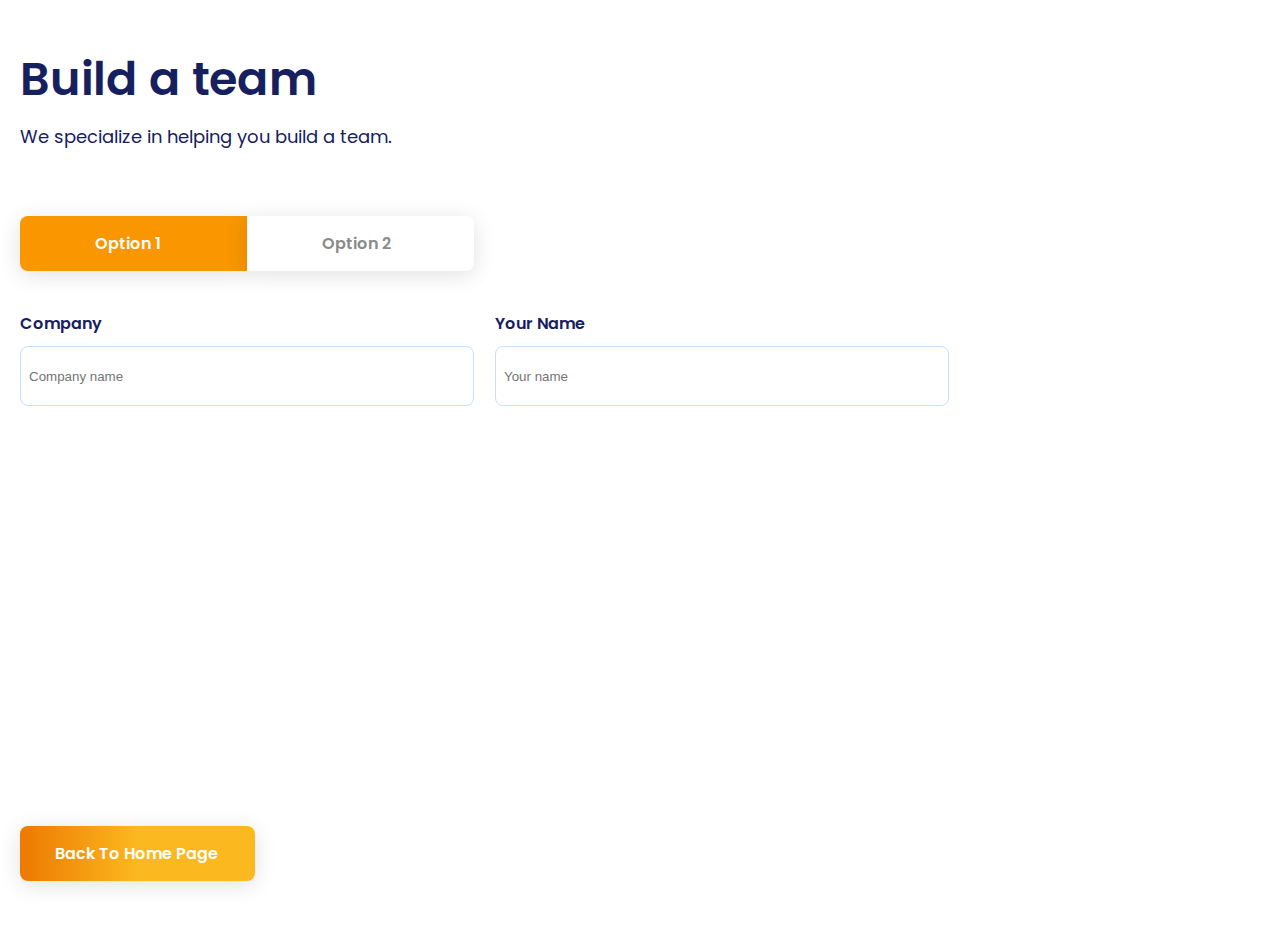
<file: build-a-team.html>
<!DOCTYPE html>
<html lang="en">
<head>
    <meta charset="utf-8">
    <meta name="viewport" content="width=device-width, minimum-scale=1.0, maximum-scale=1.0, initial-scale=1.0, user-scalable=no">
    <meta name="format-detection" content="telephone=no">
    <title>Build::A Team</title>
    <link rel="preconnect" href="https://fonts.googleapis.com">
    <link rel="preconnect" href="https://fonts.gstatic.com" crossorigin>
    <link href="https://fonts.googleapis.com/css2?family=Poppins:wght@400;600&display=swap" rel="stylesheet">
    <link rel="stylesheet" href="css/style.css">
</head>
<body>
    <main class="main-wrap">
        <section class="build-a-team-wrap">
            <div class="common-wrap">
                <div class="build-a-team-content">
                    <h2>Build a team</h2>
                    <p>We specialize in helping you build a team.</p>
                </div>
                <div class="build-a-team-option-one-btn">
                    <a href="#">Option 1</a>
                </div>
                <div class="build-a-team-option-two-btn">
                    <a href="#">Option 2</a>
                </div>
                <div class="build-team-input-wrap">
                    <div class="build-team-input-content">
                        <div class="build-company-wrap">
                            <h3>Company</h3>
                            <input type="text" placeholder="Company name">
                        </div>
                        <div class="build-company-wrap">
                            <h3>Your Name</h3>
                            <input type="text" placeholder="Your name">
                        </div>
                    </div>
                </div>
            </div>
        </section>
        <section class="build-a-team-footer-top-wrap">
            <div class="common-wrap">
                <div class="back-to-home-page-btn">
                    <a href="index.html">Back To Home Page</a>
                </div>
            </div>
        </section>
    </main>
</body>
</html>
</file>
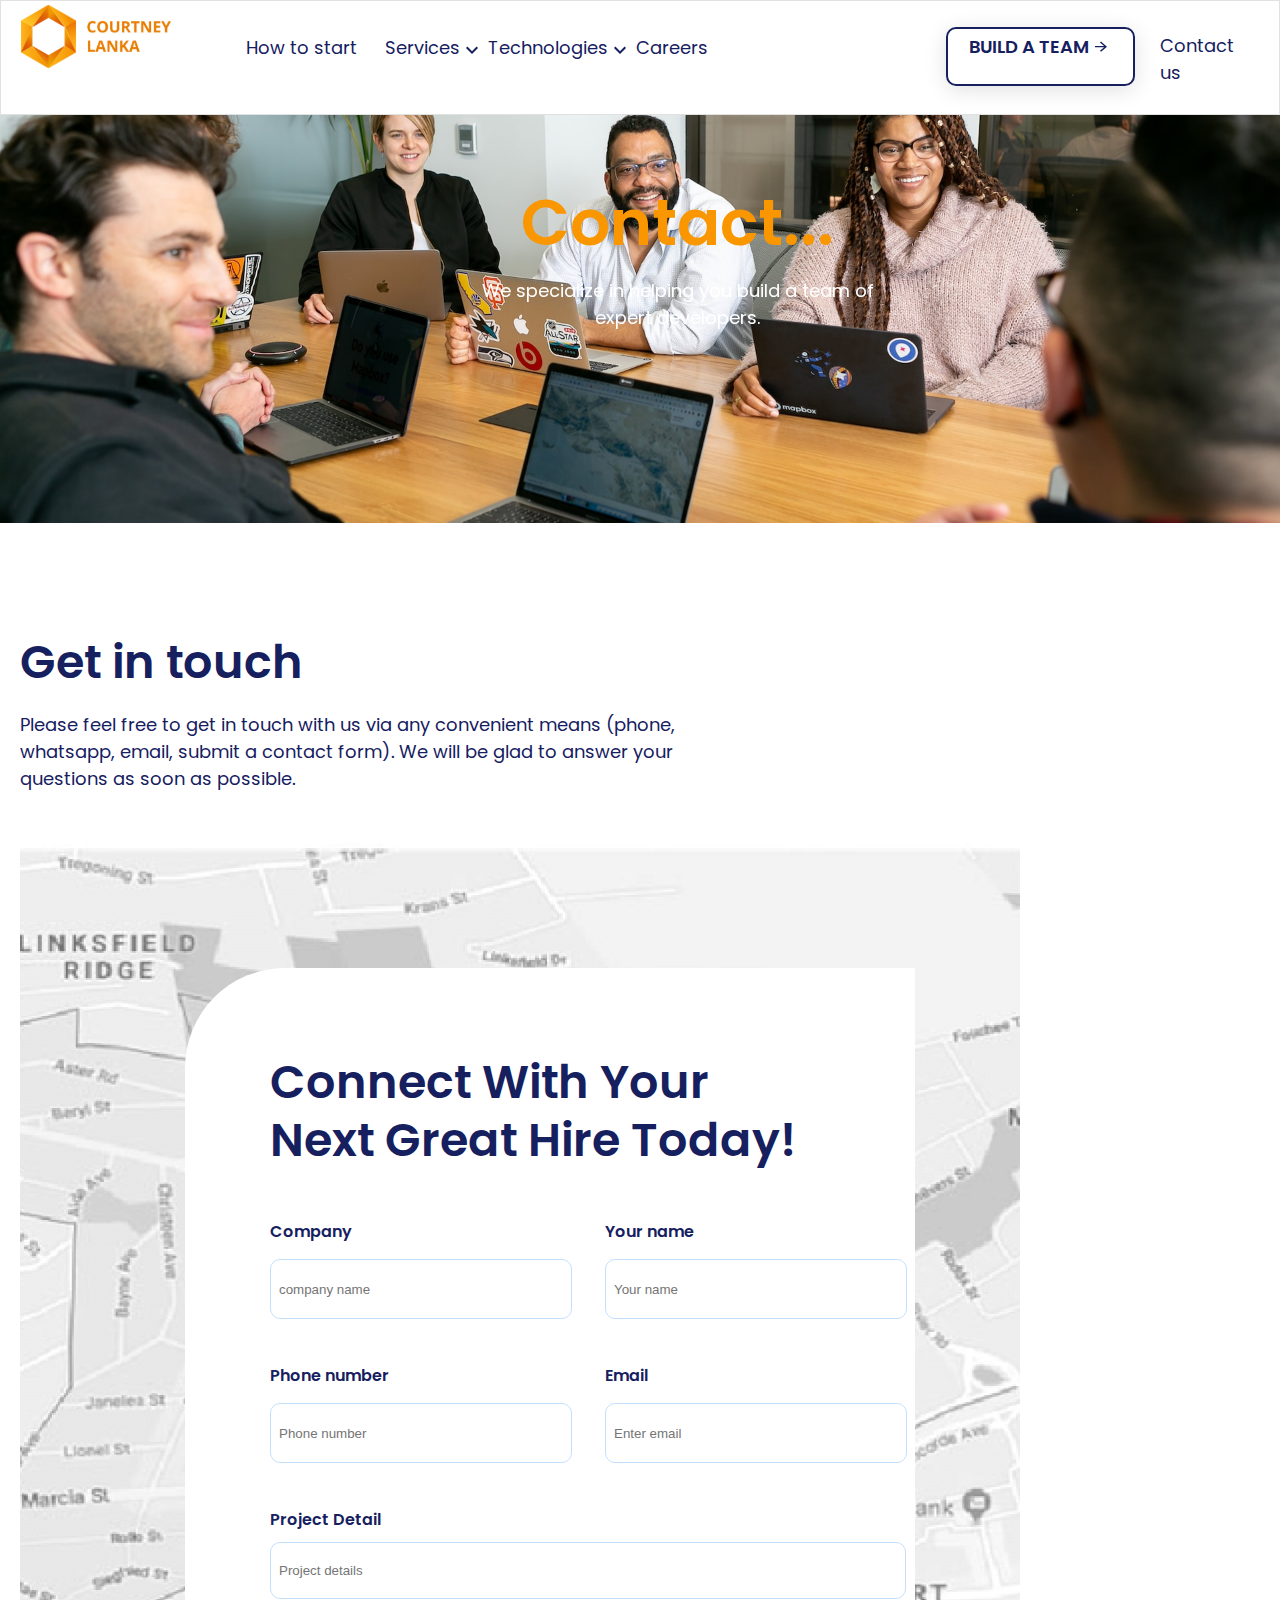
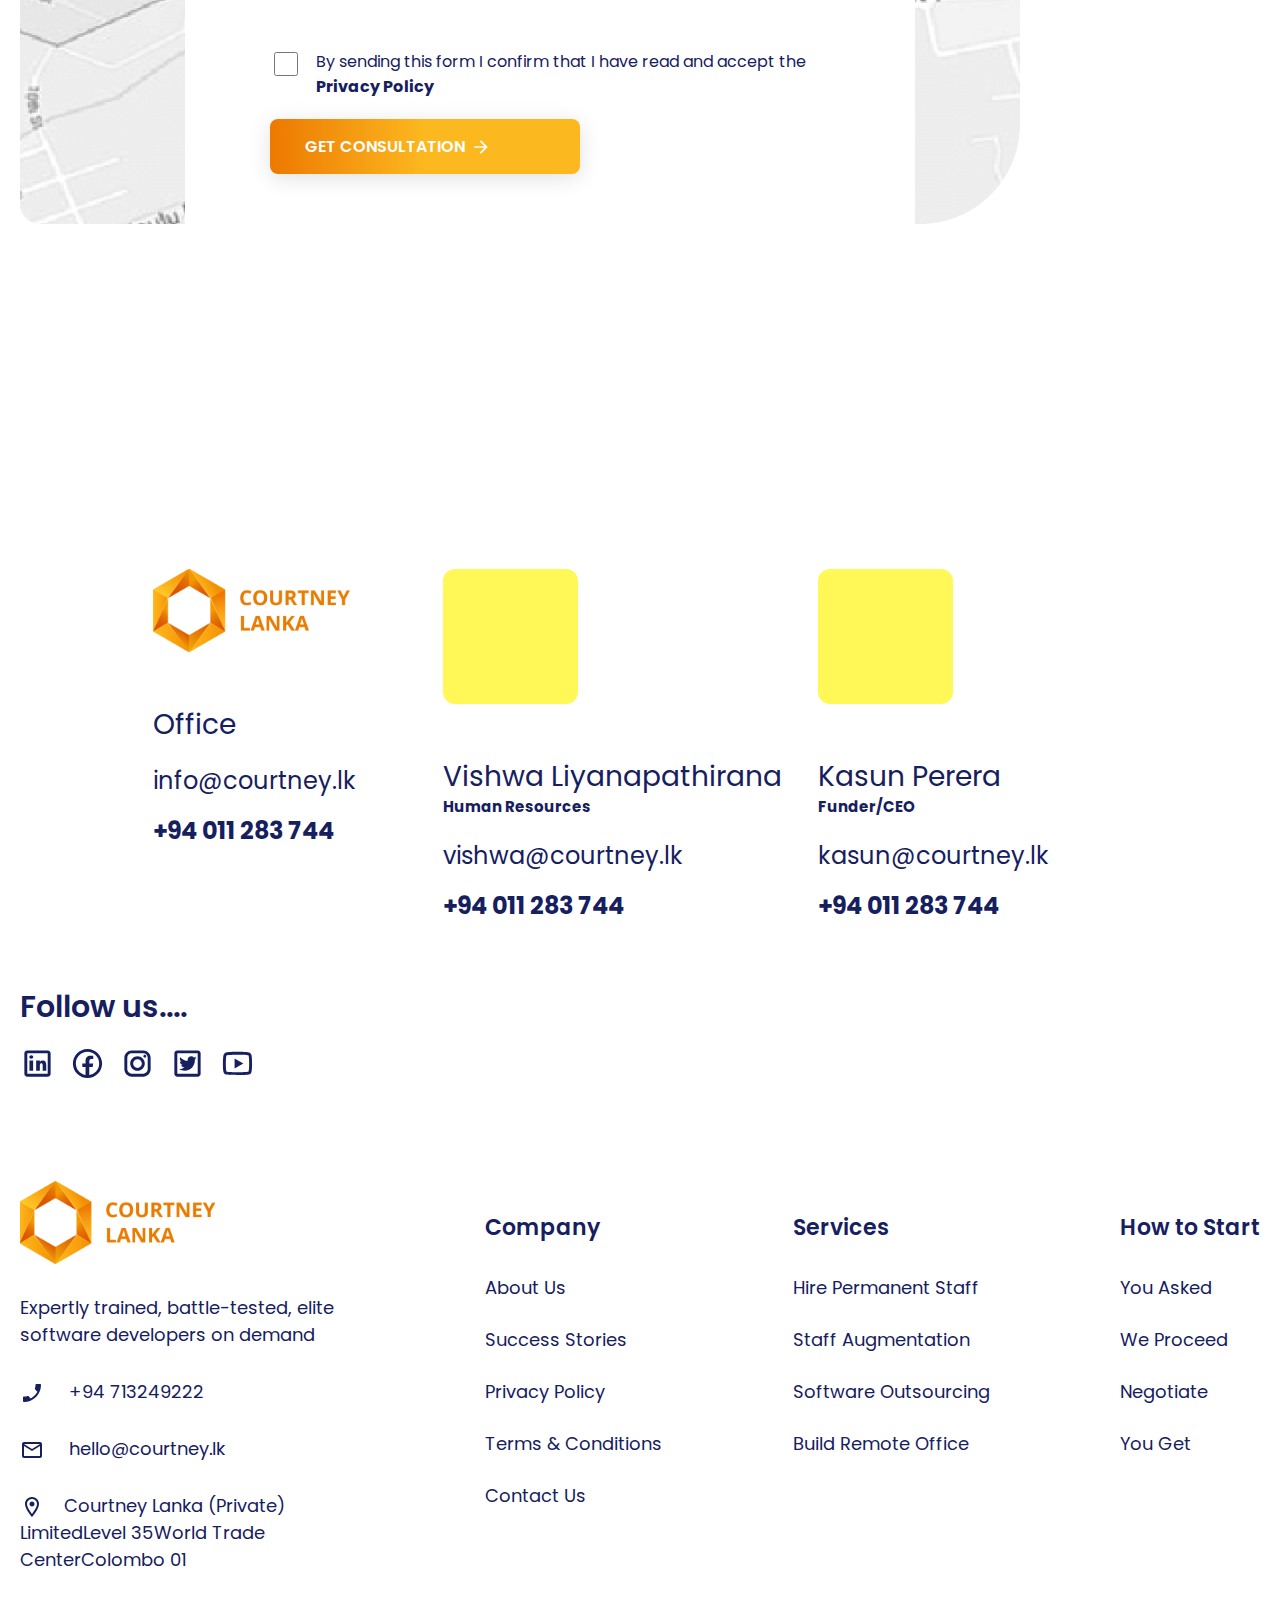
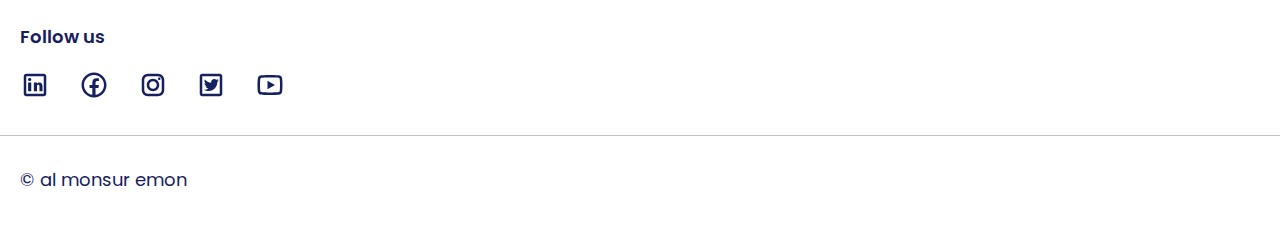
<file: contact.html>
<!DOCTYPE html>
<html lang="en">
<head>
    <meta charset="UTF-8">
    <meta name="viewport" content="width=device-width, initial-scale=1.0">
    <title>Contact::</title>
    <link rel="preconnect" href="https://fonts.googleapis.com">
    <link rel="preconnect" href="https://fonts.gstatic.com" crossorigin>
    <link href="https://fonts.googleapis.com/css2?family=Poppins:wght@400;600&display=swap" rel="stylesheet">
    <link rel="stylesheet" href="css/style.css">
</head>
<body>
    <main class="main-wrap">
        <header class="header-wrap">
            <div class="common-wrap">
                <div class="header-inner">
                    <div class="logo-wrap">
                        <div class="main-logo">
                            <a href="index.html"><img src="svgs/header-logo.svg" alt=""></a>
                        </div>
                    </div>
                    <nav role='navigation' class="mobi">
                        <div id="menuToggle">
                        
                        <input type="checkbox" />
                        
                        <span></span>
                        <span></span>
                        <span></span>
                    
                        <ul id="menu">
                            <a href="how-to-start.html"><li>How to start</li></a>
                            <a href="our-services.html"><li>Services</li></a>
                            <a href="technologie.html"><li>Technologies</li></a>
                            <a href="careers.html"><li>Career</li></a>
                            <div class="header-btn">
                                <div class="build-a-team-btn"><a href="build-a-team.html">BUILD A TEAM</a></div>
                            </div>
                        </ul>
                        </div>
                    </nav>
                    <div class="nav-bar-and-header-btn-wrap desk">
                        <div class="main-nav">
                            <ul>
                                <li class="active"><a href="how-to-start.html">How to start</a></li>
                                <li class="service-arow"><a href="our-services.html">Services</a>
                                    <div class="sub-service">
                                        <ul>
                                            <li><a href="#">Weeding plan</a></li>
                                            <li><a href="#">Event management</a></li>
                                            <li class="photography-arrow"><a href="#">Photography</a>
                                                <div class="sub-sub-service">
                                                    <ul>
                                                        <li><a href="#">Mehendi</a></li>
                                                        <li><a href="#">Holud</a></li>
                                                        <li><a href="#">Reception</a></li>
                                                    </ul>
                                                </div>                                            
                                            </li>
                                            <li><a href="#">Catering service</a></li>
                                        </ul>
                                    </div>
                                </li>
                                <li class="technologies-arow"><a href="technologie.html">Technologies</a>
                                    <div class="sub-technologies">
                                        <ul>
                                            <li><a href="#">AI</a></li>
                                            <li class="robotic-arrow"><a href="#">Robotic</a>
                                                <div class="sub-sub-technologies">
                                                    <ul>
                                                        <li><a href="#">Robotic companies</a></li>
                                                        <li><a href="#">Humanoid Robot</a></li>
                                                        <li><a href="#">Robot defination</a></li>
                                                    </ul>
                                                </div>
                                            </li>
                                            <li><a href="#">Blockchain</a></li>
                                        </ul>
                                    </div>
                                </li>
                                <li><a href="careers.html">Careers</a></li>
                            </ul>
                        </div>
                        <div class="header-btn">
                            <div class="build-a-team-btn">
                                <a href="build-a-team.html" class="build-a-team-arow">BUILD A TEAM</a>
                            </div>
                            <div class="contact-us-btn">
                                <a href="contact.html">Contact us</a>
                            </div>
                        </div>
                    </div>
                </div>
            </div>
        </header>
        <section class="contact-hero-area-wrap">
            <figure>
                <img src="img/contact-hero-thumb.jpg" alt="">
            </figure>
            <div class="contact-hero-content">
                <h1 data-text="Contact...">Contact...</h1>
                <p>We specialize in helping you build a team of expert developers.</p>
            </div>
        </section>
        <section class="get-in-touch-content-wrap">
            <div class="common-wrap">
                <div class="get-in-touch-content">
                    <h2>Get in touch</h2>
                    <p>Please feel free to get in touch with us via any convenient means (phone, whatsapp, email, submit a contact form). We will be glad to answer your questions as soon as possible.</p>
                </div>
                <div class="contact-area-connect-with-you-wrap">
                    <div class="contact-area-connect-with-you-inner">
                        <figure>
                            <img src="img/contact map thumb.png" alt="">
                        </figure>
                        <div class="contact-area-input-wrap">
                            <h2>Connect With Your Next Great Hire Today!</h2>
                            <div class="contact-area-input">
                                <div class="contact-area-input-details">
                                    <div class="contact-area-company-input">
                                        <span>Company</span>
                                        <input type="text" placeholder="company name">
                                    </div>
                                    <div class="contact-area-company-input">
                                        <span>Your name</span>
                                        <input type="text" placeholder="Your name">
                                    </div>
                                    <div class="contact-area-company-input">
                                        <span>Phone number</span>
                                        <input type="text" placeholder="Phone number">
                                    </div>
                                    <div class="contact-area-company-input">
                                        <span>Email</span>
                                        <input type="text" placeholder="Enter email">
                                    </div>
                                    <div class="contact-area-project-details-wrap">
                                        <span>Project Detail</span>
                                        <input type="text" placeholder="Project details">
                                    </div>
                                </div>
                            </div>
                            <div class="contact-area-privacy-checkbox">
                                <input type="checkbox">
                                <p>By sending this form I confirm that I have read and accept the <strong>Privacy Policy</strong></p>
                            </div>
                            <div class="contact-area-get-consulation-btn-wrap">
                                <a href="#">GET CONSULTATION</a>
                            </div>
                        </div>
                    </div>
                </div>
            </div>
        </section>
        <section class="contact-area-footer-top-wrap">
            <div class="common-wrap">
                <div class="contact-area-footer-top-details-inner flex">
                    <div class="contact-area-footer-top-details-logo">
                        <a href="#"> <img src="svgs/header-logo.svg" alt=""></a>
                        <div class="contact-area-footer-top-office-wrap">
                            <h3>Office</h3>
                            <ul>
                                <li><a href="#">info@courtney.lk</a></li>
                                <li><a href="#"><strong>+94 011 283 744</strong></a></li>
                            </ul>
                        </div>
                    </div>
                    <div class="contact-area-footer-top-details-logo">
                        <div class="vacant-img"></div>
                        <div class="contact-area-footer-top-office-wrap">
                            <h3>Vishwa Liyanapathirana</h3>
                            <h4>Human Resources</h4>
                            <ul>
                                <li><a href="#">vishwa@courtney.lk</a></li>
                                <li><a href="#"><strong>+94 011 283 744</strong></a></li>
                            </ul>
                        </div>
                    </div>
                    <div class="contact-area-footer-top-details-logo">
                        <div class="vacant-img"></div>
                        <div class="contact-area-footer-top-office-wrap">
                            <h3>Kasun Perera</h3>
                            <h4>Funder/CEO</h4>
                            <ul>
                                <li><a href="#">kasun@courtney.lk</a></li>
                                <li><a href="#"><strong>+94 011 283 744</strong></a></li>
                            </ul>
                        </div>
                    </div>
                </div>
                <div class="contact-area-footer-top-social-media-wrap">
                    <h2 data-text="Follow us....">Follow us....</h2>
                    <div class="contact-area-footer-top-social-media-img-wrap">
                        <img src="svgs/LinkedIn.svg" alt="">
                        <img src="svgs/Facebook.svg" alt="">
                        <img src="svgs/Instagram.svg" alt="">
                        <img src="svgs/Twitter.svg" alt="">
                        <img src="svgs/YouTube.svg" alt="">
                    </div>
                </div>
            </div>
        </section>
        <footer class="footer-wrap">
            <div class="common-wrap">
                <div class="footer-inner flex">
                    <div class="footer-logo-and-content-wrap">
                        <div class="footer-logo">
                            <a href="#"> <img src="svgs/footer-logo-thumb.svg" alt=""></a>
                        </div>
                        <p>Expertly trained, battle-tested, elite software developers on demand</p>
                        <ul>
                            <li><a href="#"><img src="svgs/Phone enabled.svg"alt=""> +94 713249222</a></li>
                            <li><a href="#"><img src="svgs/Email.svg"alt=""> hello@courtney.lk</a></li>
                            <li><a href="#"><img src="svgs/Location on.svg"alt="">Courtney Lanka (Private) LimitedLevel 35World Trade CenterColombo 01</a></li>
                        </ul>
                    </div>
                    <div class="Company-wrap">
                        <h4>Company</h4>
                        <ul>
                            <li><a href="#">About Us</a></li>
                            <li><a href="#">Success Stories</a></li>
                            <li><a href="#">Privacy Policy</a></li>
                            <li><a href="#">Terms & Conditions</a></li>
                            <li><a href="#">Contact Us</a></li>
                        </ul>
                    </div>
                    <div class="Company-wrap">
                        <h4>Services</h4>
                        <ul>
                            <li><a href="#">Hire Permanent Staff</a></li>
                            <li><a href="#">Staff Augmentation</a></li>
                            <li><a href="#">Software Outsourcing</a></li>                               
                            <li><a href="#">Build Remote Office</a></li>
                        </ul>
                    </div>
                    <div class="Company-wrap">
                        <h4>How to Start</h4>
                        <ul>
                            <li><a href="#">You Asked</a></li>
                            <li><a href="#">We Proceed</a></li>
                            <li><a href="#">Negotiate </a></li>
                            <li><a href="#">You Get</a></li>
                        </ul>
                    </div>
                </div>
                <div class="follow-us-area">
                    <p>Follow us</p>
                    <div class="social-media-wrap">
                        <a href="#"><img src="svgs/LinkedIn.svg" alt=""></a>
                        <a href="#"><img src="svgs/Facebook.svg" alt=""></a>
                        <a href="#"><img src="svgs/Instagram.svg" alt=""></a>
                        <a href="#"><img src="svgs/Twitter.svg" alt=""></a>
                        <a href="#"><img src="svgs/YouTube.svg" alt=""></a>
                    </div>
                </div>
            </div>
        </footer>
        <section class="copy-right-wrap">
            <div class="common-wrap">
                <div class="copy-right">
                    <p>© al monsur emon</p>
                </div>
            </div>
        </section>
    </main>
</body>
</html>
</file>
<file: css/style.css>
/*--Resets --*/
html, body, div, span, object, iframe, h1, h2, h3, h4, h5, h6, p, blockquote, pre, a, abbr, address, 
cite, code, del, dfn, em, img, ins, kbd, q, samp, small, strong, sub, sup, var, b, i, hr, dl, dt, dd, ol, ul, li, fieldset, form, label, legend, table, caption, tbody, tfoot, thead, tr, th, td, article, aside, canvas, details, figure, figcaption, hgroup, menu, footer, header, nav, section, summary, time, mark, audio, video {margin: 0; padding: 0; border: 0; }
ul{list-style: none;}
article, aside, canvas, figure, figure img, figcaption, hgroup, footer, header, nav, section, audio, video{display: block;}
blockquote, q{quotes: none;}
blockquote:before, blockquote:after,
q:before, q:after{content: ''; content: none;}
table{border-collapse: collapse; border-spacing: 0;}
b, strong{font-weight: bold;}
input[type="checkbox"], [type="radio"]{box-sizing: border-box; padding: 0;}
input[type="search"]{-webkit-appearance: textfield; outline-offset: -2px;}
input[type="search"]::-webkit-search-decoration{-webkit-appearance: none;}
::-webkit-file-upload-button{-webkit-appearance: button; font: inherit;}

.clear:after{content:".";display:block;clear:both;visibility:hidden;line-height:0;height:0}
a img{border:0; width: auto; height: auto; max-width: 100%; vertical-align: bottom; border-style: none;}
a,input,select,textarea{outline:none;}
img{width: auto; height: auto; max-width: 100%; vertical-align: bottom; border-style: none;}

/* Selection colours (easy to forget) */
img::selection{background: transparent;}
img::-moz-selection{background: transparent;}
a{text-decoration: none; display: inline-block;}

input[type='number']{-moz-appearance:textfield;}
input::-webkit-outer-spin-button,
input::-webkit-inner-spin-button{-webkit-appearance: none;}
input::-moz-focus-inner{border:0; padding: 0; }
input:invalid,
input:required{box-shadow: none;}
input[type="search"]::-webkit-search-decoration,
input[type="search"]::-webkit-search-cancel-button,
input[type="search"]::-webkit-search-results-button,
input[type="search"]::-webkit-search-results-decoration{display: none;}
input:required { box-shadow:none; }
input::-moz-focus-inner{box-shadow:0 0 0px transparent;}
input[type="text"],input[type="email"],input[type="tel"],input[type="search"],input[type="number"],input[type="submit"],input[type="password"],select,textarea{-webkit-appearance:none;-moz-appearance:none;appearance:none;}


a img{border:0; width: auto; height: auto; max-width: 100%; vertical-align: bottom; border-style: none; -webkit-perspective: 0; perspective: 0; -webkit-backface-visibility: hidden; -webkit-transform: translate3d(0,0,0); visibility: visible; backface-visibility: hidden;}
img{width: auto; height: auto; max-width: 100%; vertical-align: bottom; border-style: none; -webkit-perspective: 0; perspective: 0; -webkit-backface-visibility: hidden; -webkit-transform: translate3d(0,0,0); visibility: visible; backface-visibility: hidden;}

/* =============================================
Default Layout
Font property css
font:font-style font-variant font-weight font-size/line-height font-family|caption|icon|menu|message-box|small-caption|status-bar|initial|inherit;
*/
*{-webkit-box-sizing: border-box;-moz-box-sizing:border-box; box-sizing: border-box;}
html {height: 100%;max-height: 100%;min-height: 100%; overflow: hidden;overflow-y: scroll;}
body{background: var(--white); -webkit-text-size-adjust: 100%; -moz-text-size-adjust:100%; -moz-osx-font-smoothing:grayscale;-webkit-font-smoothing:antialiased; font-size: 15px; line-height: normal; font-family: var(--noto-sans); font-weight: normal;}


/* color code name */

:root{
	--white: #ffffff;
	--black: #000000;
    --Pure-Midnight:#16205F;
    --There-Is-Light:#001D84;
    --Zhēn-Zhū-Bái-Pearl:#F8F8F8;
    --Doctor:#F9F9F9;
    --Jupiter:#E1E1E1;
    --Jack-O:#F99600;
    --Cold-Grey:#9F9F9F;

    --Poppins:'Poppins', sans-serif;

}

/* color code name */


/* Global style */
h1, h2, h3, h4, h5, h6{font-family: var(--Poppins); font-style: normal; color: var(--Pure-Midnight);}
p{font-family: var(--Poppins); font-size: 18px; font-style: normal; font-weight: 400; line-height: normal; color: var(--Pure-Midnight);}
dfn, address, em{font-style: normal;}
label, input[type="submit"]{cursor: pointer;}
button:focus{outline: none;}
.btn{-webkit-transition: all .4s ease-in-out; -moz-transition: all .4s ease-in-out; transition: all .4s ease-in-out; text-align: center; font-size: 16px; line-height: 16px; color: var(--white); font-family: var(--TWKLausanne550); padding: 11px 20px 9px; background-color: var(--heavy-metal); border-radius: 40px; border: 1px solid var(--heavy-metal); min-width: 198px;}
.btn:hover{background-color: transparent; color: var(--heavy-metal);} 
.btn-underline{font-size: 14px; line-height: 16px; text-decoration: underline; text-underline-offset: 3px; transition: .3s ease-in-out; color: var(--delta); font-family: var(--TWKLausanne550);}
.btn-underline:hover{text-decoration: none;}
.mobi{display: none;}
.desk{display: block;}
.common-wrap{max-width: 1554px; margin: 0 auto; clear: both; padding: 0 20px;}
.centerY { position: absolute; left: 0; right: 0; text-align: center; top: 50%; width: 100%; -webkit-transform: translateY(-50%); -moz-transform: translateY(-50%); transform: translateY(-50%); color: #ffffff; }

/* Flex style */
.flex-box{display: -webkit-flex; display: -webkit-box; display: -moz-box; display: -ms-flexbox; display: flex; -webkit-flex-flow: row wrap; flex-flow: row wrap; -webkit-box-pack: justify; -moz-box-pack: justify; -ms-flex-pack: justify; -webkit-justify-content: space-between; justify-content: space-between;}
.flex-horizontal-align{-webkit-box-pack: center; -moz-box-pack: center; -ms-flex-pack: center; -webkit-justify-content: center; justify-content: center;}
.flex-vertical-align{-webkit-box-align: center; align-items: center;}
.flex-bottom-align{-webkit-box-align: flex-end; align-items: flex-end;}
.flex-content-align{-webkit-align-content: center; -moz-align-content: center; align-content: center;}
.order-1{-webkit-order: 1; -moz-order: 1; -ms-order: 1; order: 1;}
.order-2{-webkit-order: 2; -moz-order: 2; -ms-order: 2; order: 2;}
.flex{display: -webkit-flex; display: -moz-flex; display: -ms-flex; display: -o-flex; display: flex; flex-flow: row wrap;}
/* End Flex style */

section, footer, header{float: left; width: 100%; position: relative;}
body,html{height: 100%;}
.main-wrap{min-height: 100%; position: relative; overflow-x: hidden;}

/* start desktop css */

/* main page begin */
/* header begin */
.header-wrap{
    float: left;
    width: 100%;
    padding: 4px 0px 6px 0px;
    background-color: var(--white);
    border: 1px solid var(--Jupiter);
}
.header-inner{
    float: left;
    width: 100%;
}
.logo-wrap{
    float: left;
    max-width: 197px;
}
.main-logo{
    float: left;
    width: 100%;
}
.nav-bar-and-header-btn-wrap{
    width: calc(100% - 201px);
    display: flex;
    flex-flow: row wrap;
    justify-content: flex-end;
}
.main-nav{
    float: left;
    padding-top: 29px ;
    margin-right: 113px;
    position: relative;
}
.main-nav ul{
    display: flex;
    flex-flow: row wrap;
    justify-content: center;
    margin-right: 100px;
}
.main-nav ul li{
    margin-left: 52px;
}
.main-nav ul li a{
    color: var(--Pure-Midnight);
    font-family: var(--Poppins);
    font-size: 18px;
    font-style: normal;
    font-weight: 400;
    line-height: normal;
    
}
.main-nav ul li a:hover{
    transition: 0.4s ease;
    color: orange;
}

.header-btn{
    display: flex;
    flex-flow: row wrap;
    justify-content: space-between;
    padding: 22px 0px;
}
.build-a-team-btn{
    float: left;
    width: 189px;
    padding: 4px 21px;
    border-radius: 10px;
    border: 2px solid var(--Pure-Midnight);
    box-shadow: 0px 4px 22px 0px rgba(0, 0, 0, 0.12);
}
.build-a-team-btn a{
    color: var(--Pure-Midnight);
    text-align: center;
    font-family: var(--Poppins);
    font-size: 18px;
    font-style: normal;
    font-weight: 600;
    line-height: normal;
}
.contact-us-btn{
    float: left;
    width: 124px;
    padding: 5px 0px 0px 25px;
}
.contact-us-btn a{
    color: var(--Pure-Midnight);
    font-family: var(--Poppins);
    font-size: 18px;
    font-style: normal;
    font-weight: 400;
    line-height: normal;
}
.service-arow{
    position: relative;
}
.service-arow::after{
    position: absolute;
    height: 24px;
    width: 24px;
    content: '';
    top: 4px;
    background-image: url(../svgs/arrow_down.svg);
    background-position: center;
}
.technologies-arow{
    position: relative;
}
.technologies-arow::after{
    position: absolute;
    height: 24px;
    width: 24px;
    top: 4px;
    content: '';
    background-image: url(../svgs/arrow_down.svg);
}
.build-a-team-arow{
    position:relative;
}
.build-a-team-arow::after{
    position: absolute;
    content: '';
    height: 17px;
    width: 17px;
    top: 6px;
    left: 123px;
    background-image: url(../svgs/arrow_forward.svg);
}
.sub-service{
    display: none;
}
.main-nav ul li:hover .sub-service{
    display: block;
    position: absolute;
    max-width: 230px;
    padding-top: 30px;
    z-index: 99;
}
.main-nav ul li:hover .sub-service ul{
    display: block;
    width: 230px;
    padding-top: 15px;
    border-radius: 10px;
    background-color: orange;
}
.main-nav ul li:hover .sub-service ul li{
    padding-bottom: 30px;
    margin-left: 30px;
}
.sub-service ul li a:hover{
    color: var(--white);
    border-bottom: 1px solid white;
}

.photography-arrow{
    position: relative;
}
.photography-arrow::after{
    position: absolute;
    content: '';
    height: 24px;
    width: 24px;
    top: 5px;
    background-image: url(../svgs/arrow_down.svg);
}
.sub-sub-service {
    display:none;
}
.sub-service ul li:hover .sub-sub-service{
    display: block;
    position: absolute;
    margin-left: 200px;
}
.sub-service ul li:hover .sub-sub-service ul{
    display: block;
    width: 200px;
    background-color: orangered;
}
.sub-sub-service ul li a:hover{
    color: var(--white);
    border-bottom: 1px solid white;
}
.sub-technologies{
    display: none;
}
.robotic-arrow{
    position: relative;
}
.robotic-arrow::after{
    position: absolute;
    content: '';
    height: 24px;
    width: 24px;
    top: 3px;
    background-image: url(../svgs/arrow_down.svg);
}
.main-nav ul li:hover .sub-technologies{
    display: block;
    position: absolute;
    max-width: 170px;
    padding-top: 30px;
    z-index: 99;
}
.main-nav ul li:hover .sub-technologies ul{
    display: block;
    width: 170px;
    border-radius: 10px;
    background-color: orange;
}
.main-nav ul li:hover .sub-technologies ul li{
    padding-bottom: 30px;
    margin: 0;
    text-align: center;
}
.sub-technologies ul li a:hover{
    color: var(--white);
    border-bottom: 1px solid white;
}
.sub-sub-technologies{
    display: none;
}
.sub-technologies ul li:hover .sub-sub-technologies{
    display: block;
    position: absolute;
    padding-top: 10px;
    margin-left: 170px;
}
.sub-technologies ul li:hover .sub-sub-technologies ul{
    display: block;
    position: absolute;
    width: 250px;
    border-radius: 10px;
    background-color: orangered;

}
.sub-technologies ul li:hover .sub-sub-technologies ul li{
    padding-top: 20px;
}
.sub-sub-technologies ul li a:hover{
    color: var(--white);
    border-bottom: 1px solid white;
}
/* header end */

/* hero section begin */
.hero-wrap{
    float: left;
    width: 100%;
    padding: 37px 0px 191px 0;
    position: relative;
    background-color: var(--white);
}
.hero-inner{
    float: left;
    width: 100%;
}
.hero-inner figure{
    float: right;
    max-width: 999px;
    position: relative;
}
.hero-content{
    float: left;
    max-width: 730px;
    position: absolute;
    top: 108px;
    border-radius: 0px 100px 0px 0px;
    background:var(--white);
}
.hero-content h1{
    width: 711px;
    font-family: var(--Poppins);
    font-size: 64px;
    font-style: normal;
    font-weight: 600;
    line-height: 78px;
    margin-top: 50px;
    margin-left: 10px;
}

.hero-content p{
    width: 615px;
    color: var(--Pure-Midnight);
    font-family: var(--Poppins);
    font-size: 24px;
    font-style: normal;
    font-weight: 400;
    line-height: normal;
    margin: 25px 0 0 10px;
}
.hero-btn{
    float: left;
    width: 201px;
    margin-top: 65px;
    margin-left: 10px;
    margin-bottom: 50px;
    padding: 15px 23px;
    border-radius: 8px;
    background: var(--yellow, linear-gradient(90deg, #F90 0%, #F2CB00 100%));
    box-shadow: 0px 4px 22px 0px rgba(0, 0, 0, 0.12);
}
.hero-btn a{
    color: #FFF;
    text-align: center;
    font-family: var(--Poppins);
    font-size: 16px;
    font-style: normal;
    font-weight: 600;
    line-height: normal;
}
.hero-build-a-team-btn-arrow{
    position: relative;
}
.hero-build-a-team-btn-arrow::after{
    position: absolute;
    content: '';
    height: 17px;
    width: 17px;
    top: 4px;
    left: 107px;
    background-image: url(../svgs/arrow_forward\ hero.svg);
}
/* hero section end */
/* solution section begin */
.solution-wrap{
    float: left;
    width: 100%;
    padding: 0px 0px 108px 0px;
    background-color: var(--white);
}
.solution-inner{
    width: 100%;
    display: flex;
    flex-flow: row wrap;
    justify-content: space-between;
}
.architect-your-solutions-wrap{
    max-width: 470px;
}
.architect-your-solutions-thumb{
    float: left;
    width: 80px;
    height: 80px;
    background-color: yellow;
}
.architect-your-solutions-content{
    float: left;
    width: 357px;
    margin-left: 30px;
}
.architect-your-solutions-wrap h4{
    float: left;
    width: 357px;
    color: var(--Pure-Midnight);
    font-family: var(--Poppins);
    font-size: 28px;
    font-style: normal;
    font-weight: 600;
    line-height: 36px;
}
.architect-your-solutions-wrap p{
    float: left;
    width: 357px;
    margin-top: 10px;
    color: var(--Pure-Midnight);
    font-family: var(--Poppins);
    font-size: 18px;
    font-style: normal;
    font-weight: 400;
    line-height: normal;
}
.engineer-your-solutions-wrap{
    float: left;
    max-width: 451px;
}
.engineer-your-solutions-thumb{ 
    float: left;
    width: 70px;
    height: 70px;
    background-color: yellow;
}
.engineer-your-solutions-content{
    float: left;
    max-width: 281px;
    margin-left: 30px;
}
.engineer-your-solutions-wrap h4{
    float: left;
    width: 281px;
    color: var(--Pure-Midnight);
    font-family: var(--Poppins);
    font-size: 28px;
    font-style: normal;
    font-weight: 600;
    line-height: 36px;
}
.engineer-your-solutions-wrap p{
    float: left;
    width: 344px;
    margin-top: 10px;
    color: var(--Pure-Midnight);
    font-family: var(--Poppins);
    font-size: 18px;
    font-style: normal;
    font-weight: 400;
    line-height: normal;
}
.reengineer-your-business-wrap{
    float: left;
    max-width: 465px;
}
.reengineer-your-business-content{
    float: left;
    max-width: 352px;
    margin-left: 30px;
}
.reengineer-your-business-thumb{
    float: left;
    width: 70px;
    height: 70px;
    background-color: yellow;
}
.reengineer-your-business-wrap h4{
    float: left;
    width: 352px;
    color: var(--Pure-Midnight);
    font-family: var(--Poppins);
    font-size: 28px;
    font-style: normal;
    font-weight: 600;
    line-height: 36px;
}
.reengineer-your-business-wrap p{
    float: left;
    width: 357px;
    margin-top: 10px;
    color: var(--Pure-Midnight);
    font-family: var(--Poppins);
    font-size: 18px;
    font-style: normal;
    font-weight: 400;
    line-height: normal;
}
/* solution section end */

/* how to start section begin */
.how-to-start-wrap{
    float: left;
    width: 100%;
    padding: 0px 0px 104px 0px;
    background: var(--Yellow, linear-gradient(90deg, #F90 0%, #F2CB00 100%));
    box-shadow: 0px 4px 16px 0px rgba(0, 0, 0, 0.06);
}
.how-to-start-content{
    width: 100%;
    margin-top: 76px;
}
.how-to-start-content h4{
    width: 183px;
    margin: 0 auto;
    text-align: center;
    color: #FFF;
    font-family: var(--Poppins);
    font-size: 22px;
    font-style: normal;
    font-weight: 600;
    line-height: normal;
    position: relative;
}
.how-to-start-content h2{
    text-align: center;
    margin-top: 22px;
    font-family: var(--Poppins);
    font-size: 46px;font-style: normal;
    font-weight: 600;
    line-height: 58px;
    color: var(--Pure-Midnight);
}
.how-to-start-content p{
    width: 453px;
    margin: 0 auto;
    text-align: center; 
    margin-top: 15px; 
    font-family:var(--Poppins);
    font-size: 18px;
    font-style: normal;
    font-weight: 400;
    line-height: normal;
    color: var(--Pure-Midnight);
}
.how-to-start-thumb-area{
    display: flex;
    flex-flow: row wrap;
    justify-content: space-between;
    margin-top: 50px;
}
.you-ask-wrap{
    float: left;
    width: 230px;
}
.you-ask-wrap img{
    float: left;
    width: 138px;
    height: 138px;
}
.you-ask-content{
    float: left;
    width: 230px;
}
.you-ask-content h2 {
    float: left;
    color:var(--Pure-Midnight);
    font-family: var(--Poppins);
    margin-top: 15px;
    font-size: 46px;
    font-style: normal;
    font-weight: 600;
    line-height: 58px;

}
.you-ask-content h3{
    float: left;
    margin: 30px 0 0 10px;
    color: var(--Pure-Midnight);
    font-family: var(--Poppins);
    font-size: 28px;
    font-style: normal;
    font-weight: 600;
    line-height: 36px;
}
.we-procced-wrap{
    float: left;
    width: 260px;
    padding-top: 15px;
}
.we-procced-wrap img{
    float: left;
    width: 116px;
    height: 116px;
}
.we-procced-content{
    float: left;
    width: 260px;
}
.we-procced-content h2{
    float: left;
    color:var(--Pure-Midnight);
    font-family: var(--Poppins);
    margin-top: 25px;
    font-size: 46px;
    font-style: normal;
    font-weight: 600;
    line-height: 58px;
}
.we-procced-content h3{
    float: left;
    margin: 38px 0 0 10px;
    color: var(--Pure-Midnight);
    font-family: var(--Poppins);
    font-size: 28px;
    font-style: normal;
    font-weight: 600;
    line-height: 36px;
}
.nagotiate-wrap{
    float: left;
    width: 230px;
}
.nagotiate-wrap img{
    float: left;
    width: 125px;
    height: 125px;
}
.nagotiate-content{
    float: left;
    width: 230px;
}
.nagotiate-content h2{
    float: left;
    color:var(--Pure-Midnight);
    font-family: var(--Poppins);
    margin-top: 25px;
    font-size: 46px;
    font-style: normal;
    font-weight: 600;
    line-height: 58px;
}
.nagotiate-content h3{
    float: left;
    margin: 38px 0 0 10px;
    color: var(--Pure-Midnight);
    font-family: var(--Poppins);
    font-size: 28px;
    font-style: normal;
    font-weight: 600;
    line-height: 36px;
}
.you-get-wrap{
    float: left;
    width: 230px;
}
.you-get-wrap img{
    float: left;
    width: 109px;
    height: 131px;
}
.you-get-content{
    float: left;
    width: 230px;
}
.you-get-content h2{
    float: left;
    color:var(--Pure-Midnight);
    font-family: var(--Poppins);
    margin-top: 25px;
    font-size: 46px;
    font-style: normal;
    font-weight: 600;
    line-height: 58px;
}
.you-get-content h3{
    float: left;
    margin: 38px 0 0 10px;
    color: var(--Pure-Midnight);
    font-family: var(--Poppins);
    font-size: 28px;
    font-style: normal;
    font-weight: 600;
    line-height: 36px;
}
/* how to section end */

/* expartise section-began */
.expertise-wrap{
    float: left;
    width: 100%;
    padding: 104px 0 77px 0;
    background-color: var(--white);
}
.expertise-content-wrap{
    float: left;
    width: 100%;
}
.expertise-content h4{
    width: 132px;
    color: var(--Pure-Midnight);
    font-family: var(--Poppins);
    font-size: 22px;
    font-style: normal;
    font-weight: 600;
    line-height: normal;
    position: relative;
}
.expertise-content h2{
    width: 741px;
    margin-top: 20px;
    color: var(--Pure-Midnight);
    font-family: var(--Poppins);
    font-size: 46px;
    font-style: normal;
    font-weight: 600;
    line-height: 58px;
}
.expertise-content p{
    width: 486px;
    margin-top: 20px;
    color: var(--Pure-Midnight);
    font-family: var(--Poppins);
    font-size: 18px;
    font-style: normal;
    font-weight: 400;
    line-height: normal;
}
.expartise-thumb-inner {
    display: flex;
    flex-flow: row wrap;
    justify-content: space-between;
    margin-top: 82px;
}
.dedicated-teams-thumb-wrap{
    float: left;
    max-width: 357px;
}
.dedicated-teams-thumb{
    float: left;
    width: 74px;
    height: 74px;
    background-color: yellow;
}
.dedicated-teams-content{
    float: left;
    width: 357px;
}
.dedicated-teams-content h3{
    margin-top: 25px;
    color: var(--Pure-Midnight);
    font-family:var(--Poppins);
    font-size: 28px;
    font-style: normal;
    font-weight: 600;
    line-height: 36px;
}
.dedicated-teams-content p{
    color: var(--Pure-Midnight);
    font-family: var(--Poppins);
    font-size: 18px;
    font-style: normal;
    font-weight: 400;
    line-height: normal;
}
.stuff-augmentation-thumb-wrap{
    float: left;
    max-width: 359px;
}
.stuff-augmentation-thumb{
    float: left;
    width: 74px;
    height: 74px;
    background-color: yellow;
}
.stuff-augmentation-content{
    float: left;
    width: 359px;
}
.stuff-augmentation-content h3{
    margin-top: 25px;
    color: var(--Pure-Midnight);
    font-family: var(--Poppins);
    font-size: 28px;
    font-style: normal;
    font-weight: 600;
    line-height: 36px;
}
.stuff-augmentation-content p{
    color: var(--Black, #16205F);
    font-family: Poppins;
    font-size: 18px;
    font-style: normal;
    font-weight: 400;
    line-height: normal;
}
.software-outsoursing-thumb-wrap{
    float: left;
    max-width: 357px;
}
.software-outsoursing-thumb{
    float: left;
    width: 74px;
    height: 74px;
    background-color: yellow;
}
.software-outsoursing-content{
    float: left;
    width: 357px;
}
.software-outsoursing-content h3{
    margin-top: 25px;
    color: var(--Pure-Midnight);
    font-family:var(--Poppins);
    font-size: 28px;
    font-style: normal;
    font-weight: 600;
    line-height: 36px;
}
.software-outsoursing-content p{
    color: var(--Pure-Midnight);
    font-family: var(--Poppins);
    font-size: 18px;
    font-style: normal;
    font-weight: 400;
    line-height: normal;
}
.remote-office-thumb-wrap{
    float: left;
    max-width: 357px;
}
.remote-office-thumb{
    float: left;
    width: 74px;
    height: 74px;
    background-color: yellow;
}
.remote-office-content {
    float: left;
    width: 357px;
}
.remote-office-content h3{
    margin-top: 25px;
    color: var(--Pure-Midnight);
    font-family:var(--Poppins);
    font-size: 28px;
    font-style: normal;
    font-weight: 600;
    line-height: 36px;
}
.remote-office-content p{
    color: var(--Pure-Midnight);
    font-family: var(--Poppins);
    font-size: 18px;
    font-style: normal;
    font-weight: 400;
    line-height: normal;
}
/* expartise section-end */

/* specialized staff section being */
.specialized-wrap{
    float: left;
    width: 100%;
    padding: 90px 0px 100px 0px;
    background-color: var(--Doctor);
}
.specialized-content-area{
    float: left;
    width: 100%;
}
.specialized-content-area h4{
    width: 150px;
    color: var(--Pure-Midnight);
    font-family:var(--Poppins);
    font-size: 22px;
    font-style: normal;
    font-weight: 600;
    line-height: normal;
    position: relative;
}
.specialized-content-area h2{
    width: 485px;
    margin-top: 15px;
    margin-bottom: 45px;
    color: var(--Pure-Midnight);
    font-family: var(--Poppins);
    font-size: 46px;
    font-style: normal;
    font-weight: 600;
    line-height: 58px;
}
.specialized-stuff-we-provide-inner{
    width: 100%;
    display: flex;
    flex-flow: row wrap;
    justify-content: space-between;
}
.fronted-engineers-wrap{
    float: left;
    width: 353px;
    height: 93px;
    margin-bottom: 44px;
    border-radius: 12px;
    margin-right: 25px;
    background: #FFF;
    box-shadow: 0px 4px 16px 0px rgba(0, 0, 0, 0.06);
}
.fronted-engineers-wrap span{
    float: left;
    width: 13px;
    height: 93px;
    border-radius: 12px 0px 0px 12px;
    background: var(--yellow-light, #FFF856);
    box-shadow: 0px 4px 16px 0px rgba(0, 0, 0, 0.06);
}
.fronted-engineers-wrap img{
    float: left;
    width: 52px;
    height: 52px;
    margin: 22px 43px 19px 20px;
}
.fronted-engineers-wrap p{
    width: 315px;
    margin: 33px 0px 33px 0px;
    color: var(--Pure-Midnight);
    font-family: var(--Poppins);
    font-size: 18px;
    font-style: normal;
    font-weight: 600;
    line-height: normal;
}
/* specialized staff section end */

/* specialized technologie section begin */
.specialized-technologies-wrap{
    float: left;
    width: 100%;
    padding: 120px 0 160px 0;
    background-color: var(--white);
}
.specialized-technologies-content{
    float: left;
    width: 100%;
}
.specialized-technologies-content h4{
    width: 150px;
    margin: 0 auto;
    text-align: center;
    font-family: var(--Poppins);
    font-size: 22px;
    font-style: normal;
    font-weight: 600; 
    line-height: normal;
    color: var(--Pure-Midnight);
    position: relative;
}
.specialized-technologies-content h2{
    text-align: center;
    font-family: var(--Poppins);
    font-size: 46px;
    font-style: normal;
    font-weight: 600;
    line-height: 58px;
    color: var(--Pure-Midnight);
    margin-top: 25px;
}
.specialized-technologies-thumb-inner{
    width: 100%;
    display: flex; 
    flex-flow: row wrap; 
    justify-content: space-between;
    padding-top: 85px;
}
.specialized-technologies-thumb{
    float: left;
    width: 100%;
}
.specialized-technologies-react-thumb{
    float: left;
    width: 213px;
}
.specialized-technologies-angular-thumb{
    float: left;
    width: 232px;
}
.specialized-technologies-next-js-thumb{
    float: left;
    width: 148px;
}
.specialized-technologies-node-js-thumb{
    float: left;
    width: 171px;
}
/* specialized technologie section end */

/* amazing client section begin */
.amazing-client-wrap{
    float: left;
    width: 100%; 
    padding: 70px 0 85px 0; 
    background-color: var(--Zhēn-Zhū-Bái-Pearl);
}
.amazing-client-content{
    float: left; 
    width: 100%;
}
.amazing-client-content h4{
    margin: 0 auto;
    width: 103px;
    text-align: center; 
    font-family: var(--Poppins);
    font-size: 22px;
    font-style: normal;
    font-weight: 600;  
    line-height: normal; 
    color: var(--Pure-Midnight);
    position: relative;
}
.amazing-client-content h2{
    text-align: center; 
    font-family: var(--Poppins); 
    font-size: 46px;
    font-style: normal;
    font-weight: 600; 
    line-height: 58px; 
    color: var(--Pure-Midnight); 
    margin-top: 25px;
}
.amazing-client-thumb-inner{
    width: 100%;
}
.amazing-client-thumb{
    width: 100%;  
    padding-top: 102px; 
    display: flex; 
    flex-flow: row wrap; 
    justify-content: space-between;
}
/* amazing client section end */

/* connect with section begin */
.connect-with-wrap{float: left; width: 100%; padding: 100px 0 90px 0; border-bottom: 1px solid  #C4C4C4; background-color: var(--white);}
.connect-with-inner{width: 100%;}
.connect-with-inner figure{float: left; max-width: 1000px; position: relative;}
.connect-with-content{left: 975px; max-width: 730px; width: 100%; height: 879px; background-color: var(--white); padding: 85px 0px 85px 85px; border-radius: 100px 0px 0px 0px; top: 170px; position: absolute; z-index: 1;}
.connect-with-content h2{max-width: 528px; font-family: var(--Poppins);color: var(--black); font-size: 46px;font-style: normal;font-weight: 600;line-height: 58px;}
.connect-with-input-inner{float: left; width: 100%; padding-top: 40px;}
.connect-with-input-details{display: flex; flex-flow: row wrap; justify-content: center; width: 100%;}
.company-input{float: left;  padding-bottom: 44px; max-width: 320px;}
.company-input span{ float: left; padding-bottom: 10px; width: 283px; font-family: Poppins;font-size: 16px;font-style: normal;font-weight: 600;line-height: normal;}
.company-input input{display: flex;width: 302px;height: 60px;padding: 10px 0px 10px 8px;flex-direction: column;justify-content: center;
align-items: flex-start;gap: 10px;flex-shrink: 0; border-radius: 8px;border: 1px solid #C5E0FF;background: var(--white-default, #FFF);}
.project-details-input{float: left; width: 100%; padding-top: 44px;}
.project-details-input span{float: left; padding-bottom: 10px; width: 283px; font-family: Poppins;font-size: 16px;font-style: normal;font-weight: 600;line-height: normal;}
.project-details-input input{width: 636px; height: 57px; display: flex;width: 644px;height: 77px;padding: 10px 0px 10px 8px;flex-direction: column;justify-content: center; align-items: flex-start;gap: 10px;flex-shrink: 0; border-radius: 8px;border: 1px solid #C5E0FF;background: var(--white-default, #FFF);}
.privacy-cheak-box{float: left; width: 100%; margin-top: 50px;}
.privacy-cheak-box input{float: left;  width: 24px; height: 24px;}
.privacy-cheak-box p{float: left; width: 574px; margin-bottom: 15px; margin-left: 5px; color: var(--black, #16205F);  font-family: Poppins;font-size: 16px;font-style: normal;font-weight: 400;line-height: normal;}
.privacy-cheak-box strong{color: var(--black, #16205F);font-family: Poppins;font-size: 16px;font-style: normal;font-weight: 600;line-height: normal;}
.connect-with-input-inner-btn{width: 310px;}
.connect-with-input-inner-btn a{ padding: 15px 35px 15px 35px; border-radius: 8px;background: var(--yellow-original, linear-gradient(90deg, #ED7901 0%, #FCB81F 100%));box-shadow: 0px 4px 22px 0px rgba(0, 0, 0, 0.12); color: #FFF;text-align: center;font-family: Poppins;font-size: 16px;font-style: normal;font-weight: 600;line-height: normal;}
/* connect with secction end */

/* footer-section begin */
.footer-wrap{
    float: left;
    width: 100%;
    padding: 30px 0px 35px 0px;
    border-bottom: 1px solid  #C4C4C4;;
    background-color: var(--white);
}
.footer-inner{
    width: 100%;
    display: flex;
    flex-flow: row wrap;
    justify-content: space-between;
}
.footer-logo-and-content-wrap{
    float: left;
    width: 353px;
}
.footer-logo{
    float: left;
    width: 195px;
}
.footer-logo-and-content-wrap p{
    float: left;
    width: 353px;
    margin-top: 30px;
    color: var(--Pure-Midnight);
    font-family: var(--Poppins);
    font-size: 18px;
    font-style: normal;
    font-weight: 400;
    line-height: normal;
}
.footer-logo-and-content-wrap ul li a{
    margin-top: 30px;
    color: var(--Pure-Midnight);
    font-family: var(--Poppins);
    font-size: 18px;
    font-style: normal;
    font-weight: 400;
    line-height: normal;
}
.footer-logo-and-content-wrap ul li a img{
    padding-right: 20px;
}
.Company-wrap{
    float: left;
    width: 353px;
    margin-top: 30px;
}
.Company-wrap h4{
    padding-bottom: 30px;
    color: var(--Pure-Midnight);
    font-family: var(--Poppins);
    font-size: 22px;
    font-style: normal;
    font-weight: 600;
    line-height: normal;
}
.Company-wrap ul{
    float: left;
    width: 100%;
}
.Company-wrap ul li {
    padding-bottom: 25px;
}
.Company-wrap ul li a{
    color: var(--Pure-Midnight);
    font-family: var(--Poppins);
    font-size: 18px;
    font-style: normal;
    font-weight: 400;
    line-height: normal;
}
.follow-us-area{
    float: left;
    width: 100%;
    margin-top: 35px;
}
.follow-us-area p{
    width: 100px;
    color: var(--Pure-Midnight);
    font-family: var(--Poppins);
    font-size: 18px;
    font-style: normal;
    font-weight: 600;
    line-height: normal;
    position: relative;
}
.social-media-wrap{
    float: left;
    width: 290px; 
    margin-top: 20px;
}
.social-media-wrap img{
    margin-right: 25px;
}
.copy-right-wrap{
    float: left;
    width: 100%;
    padding: 30px 0 42px 0;
    background-color: var(--white);
}
.copy-right{
    float: left;
    width: 353px;
}
.copy-right p{
    color: var(--Pure-Midnight);
    font-family: var(--Poppins );
    font-size: 18px;
    font-style: normal;
    font-weight: 400;
    line-height: normal;
}
/* footer-section begin */

/* main page end */

/* how to start page begin */
.how-to-start-hero-area{
    float: left;
    width: 100%;
    overflow: hidden;
}
.how-to-start-hero-area figure{
    float: left;
    width: 100%;
    position: relative;
}
.how-to-start-hero-area figure img{
    width: 100%;
    height: 408px;
    object-fit: cover;
}
.how-to-start-content-area{
    float: left;
    position: absolute;
    margin: 0 auto;
    text-align: center;
    top: 30%;
    left: 37%;
}
.how-to-start-content-area h1{
    width: 480px;
    color: var(--Jack-O);
    text-align: center;
    font-family: var(--Poppins);
    font-size: 64px;
    font-style: normal;
    font-weight: 600;
    line-height: 78px;
    position: relative;
}
.how-to-start-content-area p{
    width: 455px;
    margin-top: 10px;
    color: #FFF;
    text-align: center;
    font-family: var(--Poppins);
    font-size: 18px;
    font-style: normal;
    font-weight: 400;
    line-height: normal;
}
.how-to-start-get-started-wrap{
    float: left;
    width: 100%;
    padding: 115px 0 80px 0;
    background-color: var(--white);
}
.how-to-start-get-started-content{
    float: left;
    width: 100%;
}
.how-to-start-get-started-content h2{
    width: 741px;
    color: var(--Pure-Midnight);
    font-family: var(--Poppins);
    font-size: 46px;
    font-style: normal;
    font-weight: 600;
    line-height: 58px;
}
.how-to-start-get-started-content p{
    width: 486px;
    margin-top: 20px;
    color: var(--Pure-Midnight);
    font-family: var(--Poppins);
    font-size: 18px;
    font-style: normal;
    font-weight: 400;
    line-height: normal;
}
.request-interview-hire-inner{
    width: 100%;
    display: flex;
    flex-flow: row wrap;
    justify-content: space-between;
    padding-top: 110px;
}
.request-area-wrap{
    float: left;
    width: 430px;
}
.request-icon{
    float: left;
    width: 70px;
    height: 70px;
    background-color: yellow;
}
.request-area-content{
    float: left;
    width: 324px;
    margin-left: 35px;
}
.request-area-content h3{
    color: var(--Pure-Midnight);
    font-family: var(--Poppins);
    font-size: 28px;
    font-style: normal;
    font-weight: 600;
    line-height: 36px;
}
.request-area-content p{
    margin-top: 5px;
    color: var(--Pure-Midnight);
    font-family: var(--Poppins);
    font-size: 18px;
    font-style: normal;
    font-weight: 400;
    line-height: normal;
}
.interview-area-wrap{
    float: left;
    width: 460px;
}
.interview-icon{
    float: left;
    width: 70px;
    height: 70px;
    background-color: yellow;
}
.interview-area-content{
    float: left;
    width: 342px;
    margin-left: 22px;
}
.interview-area-content h3{
    color: var(--Pure-Midnight);
    font-family: var(--Poppins);
    font-size: 28px;
    font-style: normal;
    font-weight: 600;
    line-height: 36px;
}
.interview-area-content p{
    color: var(--Pure-Midnight);
    font-family: var(--Poppins);
    font-size: 18px;
    font-style: normal;
    font-weight: 400;
    line-height: normal;
}
.hire-area-wrap{
    float: left;
    width: 430px;
}
.hire-icon{
    float: left;
    width: 70px;
    height: 70px;
    background-color: yellow;
}
.hire-area-content{
    float: left;
    width: 324px;
    margin-left: 30px;
}
.hire-area-content h3{
    color: var(--Pure-Midnight);
    font-family: var(--Poppins);
    font-size: 28px;
    font-style: normal;
    font-weight: 600;
    line-height: 36px
}
.hire-area-content p{
    margin-top: 5px;
    color: var(--Pure-Midnight);
    font-family: var(--Poppins);
    font-size: 18px;
    font-style: normal;
    font-weight: 400;
    line-height: normal;
}
.why-do-you-need-wrap{
    float: left;
    width: 100%;
    padding: 0px 0 0px 0;
    background-color: var(--white);
}
.why-do-you-need-content{
    float: left;
    width: 100%;
}
.why-do-you-need-content h2{
    width: 741px;
    color: var(--Pure-Midnight);
    font-family: var(--Poppins);
    font-size: 46px;
    font-style: normal;
    font-weight: 600;
    line-height: 58px;
}
.remote-developers-list-wrap{
    float: left;
    width: 100%;
    padding-top: 85px;
}
.remote-developers-list-inner {
    display: flex;
    flex-flow: row wrap;
    justify-content: space-between;
}
.talanted-storage-and-cost-optimization{
    float: left;
    width: 360px;
}
.talanted-storage-and-cost-optimization h3{
    padding-bottom: 60px;
    color: var(--Pure-Midnight);
    font-family: var(--Poppins);
    font-size: 28px;
    font-style: normal;
    font-weight: 600;
    line-height: 36px;
}
.one-thousand-plus-developers-thumb{
    float: left;
    width: 100%;
    margin-top: 130px;
}
.one-thousand-plus-developers-thumb figure{
    float: left;
    width: 100%;
    position: relative;
}
.one-thousand-plus-content{
    position: absolute;
    padding-left: 44px;
}
.one-thousand-plus-content h2{
    padding-top: 60px;
    color: var(--white);
    font-family: var(--Poppins);
    font-size: 96px;
    font-style: normal;
    font-weight: 275;
    line-height: 58px;
}
.one-thousand-plus-content h3{
    padding-top: 20px;
    color: var(--white);
    font-family: var(--Poppins);
    font-size: 28px;
    font-style: normal;
    font-weight: 600;
    line-height: 36px;}
/* how to start page end */

/* our services page begin */
.our-services-hero-area{
    float: left;
    width: 100%;
    overflow: hidden;
}
.our-services-hero-area figure{
    float: left;
    width: 100%;
    position: relative;
}
.our-services-hero-area figure img{
    width: 100%;
    height: 408px;
    object-fit: cover;
}
.our-services-content-area{
    position: absolute;
    top: 30%;
    left: 36%;

}
.our-services-content-area h1{
    color: var(--Jack-O);
    text-align: center;
    font-family: var(--Poppins);
    font-size: 64px;
    font-style: normal;
    font-weight: 600;
    line-height: 78px;
    position: relative;
}
.our-services-content-area p{
    width: 455px;
    color:var(--white);
    text-align: center;
    font-family: var(--Poppins);
    font-size: 18px;
    font-style: normal;
    font-weight: 400;
    line-height: normal;
}
.hire-permanent-and-remote-develpers-wrap{
    float: left;
    width: 100%;
    padding: 115px 0 20px 0px;
    background-color: var(--white);
}
.hire-permanent-and-remote-develpers-content{
    width: 100%;
}
.hire-permanent-and-remote-develpers-content h2{
    width: 741px;
    color:var(--Pure-Midnight);
    font-family: var(--Poppins);
    font-size: 46px;
    font-style: normal;
    font-weight: 600;
    line-height: 58px;
}
.hire-permanent-and-remote-develpers-content p{
    width: 486px;
    margin-top: 15px;
    color:var(--Pure-Midnight);
    font-family: var(--Poppins);
    font-size: 18px;
    font-style: normal;
    font-weight: 400;
    line-height: normal;
}
.our-services-type-inner{
    display: flex;
    flex-flow: row wrap;
    justify-content: space-between;
    margin-top: 95px;
}
.our-services-type-first-wrap{
    float: left;
    width: 660px;
}
.service-dedicated-teams-wrap{
    float: left;
    width: 100%;
}
.service-dedicated-teams-icon{
    float: left;
    width: 73px;
    height: 73px;
    background-color: yellow;
}
.service-dedicated-teams-content{
    float: left;
    width: 486px;
    margin-left: 35px;
}
.service-dedicated-teams-content h3{
    color:var(--Pure-Midnight);
    font-family: var(--Poppins);
    font-size: 28px;
    font-style: normal;
    font-weight: 600;
    line-height: 36px;
}
.service-dedicated-teams-content p{
    width: 576px;
    margin-top: 15px;
    color:var(--Pure-Midnight);
    font-family: var(--Poppins);
    font-size: 18px;
    font-style: normal;
    font-weight: 400;
    line-height: normal;
}
.service-software-outsourcing-wrap{
    float: left;
    width: 100%;
    margin-top: 160px;
}
.service-software-outsourcing-icon{
    float: left;
    width: 73px;
    height: 73px;
    background-color: yellow;
}
.service-software-outsourcing-content{
    float: left;
    width: 486px;
    margin-left: 35px;
}
.service-software-outsourcing-content h3{
    color:var(--Pure-Midnight);
    font-family: var(--Poppins);
    font-size: 28px;
    font-style: normal;
    font-weight: 600;
    line-height: 36px;
}
.service-software-outsourcing-content p{
    width: 548px;
    margin-top: 15px;
    color:var(--Pure-Midnight);
    font-family: var(--Poppins);
    font-size: 18px;
    font-style: normal;
    font-weight: 400;
    line-height: normal;
}
.our-services-type-second-wrap{
    float: left;
    width: 700px;
}

.staff-augmentation-wrap{
    float: left;
    width: 100%;
}
.staff-augmentation-icon{
    float: left;
    width: 73px;
    height: 73px;
    background-color: yellow;
}
.staff-augmentation-content{
    float: left;
    width: 589px;
    margin-left: 35px;
}
.staff-augmentation-content h3{
    color:var(--Pure-Midnight);
    font-family: var(--Poppins);
    font-size: 28px;
    font-style: normal;
    font-weight: 600;
    line-height: 36px;
}
.staff-augmentation-content p{
    margin-top: 15px;
    color:var(--Pure-Midnight);
    font-family: var(--Poppins);
    font-size: 18px;
    font-style: normal;
    font-weight: 400;
    line-height: normal;
}
.service-remote-office-wrap{
    float: left;
    width: 100%;
    margin-top: 95px;
}
.service-remote-office-icon{
    float: left;
    width: 73px;
    height: 73px;
    background-color: yellow;
}
.service-remote-office-content{
    float: left;
    width: 589px;
    margin-left: 35px;
}
.service-remote-office-content h3{
    color:var(--Pure-Midnight);
    font-family: var(--Poppins);
    font-size: 28px;
    font-style: normal;
    font-weight: 600;
    line-height: 36px;
}
.service-remote-office-content p{
    color:var(--Pure-Midnight);
    font-family: var(--Poppins);
    font-size: 18px;
    font-style: normal;
    font-weight: 400;
    line-height: normal;
}
/* our services page end */

/* technologies page begin */
.technologies-hero-area{
    float: left;
    width: 100%;
    overflow: hidden;
}
.technologies-hero-area figure{
    float: left;
    width: 100%;
    position: relative;
}
.technologies-hero-area figure img{
    width: 100%;
    height: 408px;
    object-fit: cover;
}
.technologie-hero-content-area{
    position: absolute;
    top: 15%;
    left: 40%;
}
.technologie-hero-content-area h1{
    color: var(--Jack-O);
    font-family: var(--Poppins);
    text-align: center;
    font-size: 64px;
    font-style: normal;
    font-weight: 600;
    line-height: 78px;
}
.technologie-hero-content-area p{
    width: 455px;
    margin-top: 15px;
    color: var(--white);
    text-align: center;
    font-family: var(--Poppins);
    font-size: 18px;
    font-style: normal;
    font-weight: 400;
    line-height: normal;
}
.technologies-content-area{
    float: left;
    width: 100%;
    padding: 115px 0 0px 0;
    background-color: var(--white);
}
.technologie-content{
    float: left;
    width: 100%;
}
.technologie-content h2{
    color: var(--Pure-Midnight);
    font-family: var(--Poppins);
    font-size: 46px;
    font-style: normal;
    font-weight: 600;
    line-height: 58px;
}
.technologie-content p{
    width: 486px;
    margin-top: 15px;
    color: var(--Pure-Midnight);
    font-family: var(--Poppins);
    font-size: 18px;
    font-style: normal;
    font-weight: 400;
    line-height: normal;
}
.technologie-list-area{
    float: left;
    width: 100%;
    margin-top: 105px;
}
.technologie-list-area ul{
    display: flex;
    flex-flow: row wrap;
    justify-content: flex-start;
}
.technologie-list-area ul li{
    margin-right: 25px;
}
.technologie-list-area ul li.active-all a{
    width: 68px;
    height: 32px;
    padding: 5px 7px 4px 6px;
    border-radius: 10px;
    margin-top: -5px;
    color: var(--Black);
    background-color: yellow;
    border: 1px solid gray;
}
.technologie-list-area ul li a{
    color: var(--Cold-Grey);
    text-align: center;
    font-family: var(--Poppins);
    font-size: 15px;
    font-style: normal;
    font-weight: 600;
    line-height: normal;
    transition: 0.4s;
}
.technologie-list-area ul li a:hover{
    background-color: yellow;
}
.technologie-thumb-area{
    display: flex;
    flex-flow: row wrap;
    justify-content: space-between;
    width: 100%;
    padding-top: 60px;
}
.technologie-thumb-js-wrap{
    float: left;
    width: 223px;
    height: 160px;
    border-radius: 12px;
    padding: 43px 0 43px 0;
    margin-bottom: 33px;
    background: #FFF;
    box-shadow: 0px 4px 16px 0px rgba(0, 0, 0, 0.12);
}
.technologie-thumb-js-wrap img{
    display: block;
    margin: 0 auto;
}
/* technologies page end */

/* career page begin */
.career-hero-area{
    float: left;
    width: 100%;
    overflow: hidden;
}
.career-hero-area figure{
    float: left;
    width: 100%;
    position: relative;
}
.career-hero-area figure img{
    width: 100%;
    height: 408px;
    object-fit: cover;
}
.career-hero-content-area{
    position: absolute;
    top: 17%;
    left: 37%;
}
.career-hero-content-area h1{
    width: 273px;
    margin: 0 auto;
    color: var(--Jack-O);
    font-family: var(--Poppins);
    text-align: center;
    font-size: 64px;
    font-style: normal;
    font-weight: 600;
    line-height: 78px;
}
.career-hero-content-area p{
    width: 455px;
    margin-top: 15px;
    color: var(--white);
    text-align: center;
    font-family: var(--Poppins);
    font-size: 18px;
    font-style: normal;
    font-weight: 400;
    line-height: normal;
}
.please-join-us-area-wrap{
    float: left;
    width: 100%;
    padding: 115px 0 70px 0;
    background-color: var(--white);
}
.please-join-us-content{
    float: left;
    width: 100%;
}
.please-join-us-content h2{
    color: var(--Pure-Midnight);
    font-family: var(--Poppins);
    font-size: 46px;
    font-style: normal;
    font-weight: 600;
    line-height: 58px;
}
.please-join-us-content p{
    width: 871px;
    margin-top: 15px;
    color: var(--Pure-Midnight);
    font-family: var(--Poppins);
    font-size: 18px;
    font-style: normal;
    font-weight: 400;
    line-height: normal;
}
.please-join-us-content h3{
    margin-top: 68px;
    color: var(--Pure-Midnight);
    font-family: var(--white);
    font-size: 28px;
    font-style: normal;
    font-weight: 600;
    line-height: 36px;
    margin-bottom: 35px;
}
.career-developer-details-inner{
    width: 100%;
    display: flex;
    flex-flow: row wrap;
    justify-content: space-around;
    padding-top: 75px;
    background-color: var(--Doctor);
}
.developers-role-area-wrap{
    float: left;
    width: 535px;
    padding-bottom: 64px;
}
.developers-role-area-wrap h6{
    color: var(--Pure-Midnight);
    font-family: var(--Poppins);
    font-size: 18px;
    font-style: normal;
    font-weight: 600;
    line-height: normal;
}
.developers-role-area-wrap h3{
    margin-top: 55px;
    color: var(--Pure-Midnight);
    font-family: var(--Poppins);
    font-size: 28px;
    font-style: normal;
    font-weight: 600;
    line-height: 36px;
}
.developers-role-area-wrap p{
    margin-top: 15px;
    color: var(--Pure-Midnight);
    font-family: var(--Poppins);
    font-size: 18px;
    font-style: normal;
    font-weight: 400;
    line-height: normal;
}
.develpoers-role-btn-wrap{
    margin-top: 35px;
    width: 420px;
}
.develpoers-role-btn-apply-now{
    float: left;
    width: 192px;
    padding: 15px 29px 15px 21px;
    border-radius: 8px;
    background: var(--Yellow, linear-gradient(90deg, #F90 0%, #F2CB00 100%));
    box-shadow: 0px 4px 22px 0px rgba(0, 0, 0, 0.12);
}
.develpoers-role-btn-apply-now a{
    color: var(--white);
    text-align: center;
    font-family: var(--Poppins);
    font-size: 16px;
    font-style: normal;
    font-weight: 600;
    line-height: normal;
}
.apply-now-btn-arrow{
    position: relative;
}
.apply-now-btn-arrow::after{
    position: absolute;
    content: '';
    width: 24px;
    height: 24px;
    top: 1px;
    left: 95px;
    background-image: url(../svgs/arrow_forward\ apply\ btn.svg);
    background-position: center;
}
.develpoers-role-btn-learn-more{
    float: left;
    width: 201px;
    padding: 15px 37px 15px 37px;
    margin-left: 25px;
    border-radius: 8px;
    background: #F3F3F3;
}
.develpoers-role-btn-learn-more a{
    color: var(--Pure-Midnight);
    text-align: center;
    font-family: var(--Poppins);
    font-size: 16px;
    font-style: normal;
    font-weight: 600;
    line-height: normal;
}
.developer-skill-area-wrap{
    float: left;
    width: 390px;
}
.developer-skill-area-wrap h6{
    color: var(--Pure-Midnight);
    font-family: var(--Poppins);
    font-size: 18px;
    font-style: normal;
    font-weight: 600;
    line-height: normal;
}
.developer-skill-contnet{
    float: left;
    width: 100%;
    margin-top: 60px;
}
.developer-skill-contnet a{
    padding: 5px 10px 4px 10px;
    margin-left: 15px;
    margin-bottom: 15px;
    border-radius: 10px;
    background-color: yellow;
    color: var(--Pure-Midnight);
    text-align: center;
    font-family: var(--Poppins);
    font-size: 14px;
    font-style: normal;
    font-weight: 600;
    line-height: normal;
}
.developer-location-area-wrap{
    float: left;
    width: 341px;
}
.developer-location-area-wrap h6{
    color: var(--Pure-Midnight);
    font-family: var(--Poppins);
    font-size: 18px;
    font-style: normal;
    font-weight: 600;
    line-height: normal;
}
.developer-location-area-content{
    float: left;
    width: 100%;
    margin-top: 51px;
}
/* career page end */

/* contact page begin */
.contact-hero-area-wrap{
    float: left;
    width: 100%;
    overflow: hidden;
}
.contact-hero-area-wrap figure{
    float: left;
    width: 100%;
    position: relative;
}
.contact-hero-area-wrap figure img{
    width: 100%;
    height: 408px;
    object-fit: cover;
}
.contact-hero-content{
    position: absolute;
    top: 17%;
    left: 37%;
}
.contact-hero-content h1{
    width: 315px;
    margin: 0 auto;
    color:var(--Jack-O);
    text-align: center;
    font-family: var(--Poppins);
    font-size: 64px;
    font-style: normal;
    font-weight: 600;
    line-height: 78px;
}
.contact-hero-content p{
    margin-top: 15px;
    width: 408px;
    color: var(--white);
    text-align: center;
    font-family: var(--Poppins);
    font-size: 18px;
    font-style: normal;
    font-weight: 400;
    line-height: normal;
}
.get-in-touch-content-wrap{
    float: left;
    width: 100%;
    padding: 110px 0 150px 0;
    background-color: var(--white);
}
.get-in-touch-content{
    float: left;
    width: 100%;

}
.get-in-touch-content h2{
    color: var(--Pure-Midnight);
    font-family: var(--Poppins);
    font-size: 46px;
    font-style: normal;
    font-weight: 600;
    line-height: 58px;
}
.get-in-touch-content p{
    width: 741px;
    margin-top: 20px;
    color: var(--Pure-Midnight);
    font-family: var(--Poppins);
    font-size: 18px;
    font-style: normal;
    font-weight: 400;
    line-height: normal;
}
.contact-area-connect-with-you-wrap{
    float: left;
    width: 100%;
    margin-top: 40px;
}
.contact-area-connect-with-you-inner{
    width: 100%;
}
.contact-area-connect-with-you-inner figure{
    float: left;
    width: 1000px;
    position: relative;
}
.contact-area-input-wrap{
    width: 730px;
    height: 879px;
    left: 883px;
    padding: 85px 0 85px 85px;
    border-radius: 100px 0px 0px 0px;
    background:var(--white);
    top: 375px;
    position: absolute;
    z-index: 1;
}
.contact-area-input-wrap h2{
    width: 526px;
    margin-bottom: 50px;
    color: var(--Pure-Midnight);
    font-family: var(--Poppins);
    font-size: 46px;
    font-style: normal;
    font-weight: 600;
    line-height: 58px;
}
.contact-area-input{
    float: left;
    width: 100%;
}
.contact-area-input-details{
    display: flex;
    flex-flow: row wrap;
    justify-content: space-between;
}
.contact-area-company-input{
    float: left;
    width: 310px;
    margin-bottom: 44px;
}
.contact-area-company-input span{
    color: var(--Pure-Midnight);
    font-family: var(--Poppins);
    font-size: 16px;
    font-style: normal;
    font-weight: 600;
    line-height: normal;
}
.contact-area-company-input input{
    margin-top: 15px;
    width: 302px;
    height: 60px;
    display: flex;
    flex-direction: column;
    padding: 10px 0px 10px 8px;
    border-radius: 10px;
    border: 1px solid #C5E0FF;
}
.contact-area-project-details-wrap{
    float: left;
    width: 100%;
}
.contact-area-project-details-wrap span{
    color: var(--Pure-Midnight);
    font-family: var(--Poppins);
    font-size: 16px;
    font-style: normal;
    font-weight: 600;
    line-height: normal;
}
.contact-area-project-details-wrap input{
    margin-top: 10px;
    width: 636px;
    height: 57px;
    display: flex;
    flex-direction: column;
    padding: 10px 0px 10px 8px;
    border-radius: 10px;
    border: 1px solid #C5E0FF;
}
.contact-area-privacy-checkbox{
    float: left;
    width: 100%;
    margin-top: 50px;
}
.contact-area-privacy-checkbox input{
    float: left;
    width: 24px;
    height: 24px;
}
.contact-area-privacy-checkbox p{
    float: left;
    width: 547px;
    margin-left: 15px;
    color: var(--Pure-Midnight);
    font-family: var(--Poppins);
    font-size: 16px;
    font-style: normal;
    font-weight: 400;
    line-height: normal;
}
.contact-area-get-consulation-btn-wrap{
    float: left;
    width: 310px;
    border-radius: 8px;
    padding: 15px 35px 15px 35px;
    margin-top: 20px;
    background: var(--Yellow-Original, linear-gradient(90deg, #ED7901 0%, #FCB81F 50%));
    box-shadow: 0px 4px 22px 0px rgba(0, 0, 0, 0.12);
    position: relative;
}
.contact-area-get-consulation-btn-wrap::after{
    position: absolute;
    content: '';
    top: 18px;
    right: 85px;
    height: 24px;
    width: 24px;
    background-image: url(../svgs/arrow_forward\ apply\ btn.svg);
    background-repeat: no-repeat;
}
.contact-area-get-consulation-btn-wrap a{
    color: var(--white);
    text-align: center;
    font-family: var(--Poppins);
    font-size: 16px;
    font-style: normal;
    font-weight: 600;
    line-height: normal;
}
.contact-area-footer-top-wrap{
    float: left;
    width: 100%;
    padding: 195px 0 200px 0;
    background-color: var(--white);
}
.contact-area-footer-top-details-inner{
    width: 100%;
    display: flex;
    flex-flow: row wrap;
    justify-content: space-between;
}
.contact-area-footer-top-details-logo{
    float: left;
    width: 197px;
}
.contact-area-footer-top-office-wrap{
    float: left;
    width: 509px;
}
.contact-area-footer-top-office-wrap h3{
    margin-top: 55px;
    color: var(--Pure-Midnight);
    font-family: var(--Poppins);
    font-size: 28px;
    font-style: normal;
    font-weight: 400;
    line-height: 36px;
}
.contact-area-footer-top-office-wrap ul{
    float: left;
    width: 100%;
    margin-top: 20px;
}
.contact-area-footer-top-office-wrap ul li{
    padding-bottom: 15px;
}
.contact-area-footer-top-office-wrap ul li a{
    color: var(--Pure-Midnight);
    font-family: var(--Poppins);
    font-size: 24px;
    font-style: normal;
    font-weight: 400;
    line-height: normal;
}
.vacant-img{
    width: 135px;
    height: 135px;
    border-radius: 12px;
    background: var(--yellow-light, #FFF856);
}
.contact-area-footer-top-social-media-wrap{
    float: left;
    width: 100%;
    margin-top: 140px;
}
.contact-area-footer-top-social-media-wrap h2{
    width: 265px;
    color: var(--Pure-Midnight);
    font-family: var(--Poppins);
    font-size: 46px;
    font-style: normal;
    font-weight: 600;
    line-height: 58px;
}
.contact-area-footer-top-social-media-img-wrap{
    float: left;
    width: 550px;
    margin-top: 30px;
    
}
.contact-area-footer-top-social-media-img-wrap img{
    float: left;
    width: 60px;
    height: 60px;
    margin-right: 50px;
}
/* contact page end */

.build-a-team-wrap{
    float: left; 
    width: 100%; 
    padding: 50px 0 300px 0; 
    background-color: var(--white);
}
.build-a-team-content{
    float: left; 
    width: 100%;
}
.build-a-team-content h2{
    color: var(--Pure-Midnight);
    font-family: var(--Poppins);
    font-size: 46px;
    font-style: normal;
    font-weight: 600;
    line-height: 58px; 
}
.build-a-team-content p{
    color: var(--Pure-Midnight);
    font-family: var(--Poppins);
    font-size: 18px;
    font-style: normal;
    font-weight: 400;
    line-height: normal; 
    margin-top: 15px; 
    padding-bottom: 36px;
}

.build-a-team-option-one-btn{
    float: left; 
    width: 227px; 
    margin: 30px 0px 0 0px; 
    border-radius: 8px;
    border-radius: 8px 0px 0px 8px;
    background: #F99600;
    box-shadow: 0px 4px 22px 0px rgba(0, 0, 0, 0.12);
}
.build-a-team-option-one-btn a{
    padding: 15px 42px 15px 75px; 
    color: var(--white);
    text-align: center;
    font-family: var(--Poppins);
    font-size: 16px;
    font-style: normal;
    font-weight: 600;
    line-height: normal;
}

.build-a-team-option-two-btn{
    float: left; 
    width: 227px; 
    margin: 30px 0px 0 0px; 
    border-radius: 8px; 
    border-radius: 8px 0px 0px 8px; 
    border-radius: 0px 8px 8px 0px; 
    background: #FFF;
    box-shadow: 0px 4px 22px 0px rgba(0, 0, 0, 0.12);
}
.build-a-team-option-two-btn a{
    padding: 15px 42px 15px 75px; 
    color:#8A8A8A;
    text-align: center;
    font-family: var(--Poppins);font-size: 16px;
    font-style: normal;
    font-weight: 600;
    line-height: normal;
}

.build-team-input-wrap{
    float: left; 
    width: 100%;
}
.build-team-input-content{
    width: 935px; 
    display: flex; 
    flex-flow: row wrap; 
    justify-content: space-between;
}
.build-company-wrap{
    float: left; 
    width: 460px; 
    margin-top: 40px;
}
.build-company-wrap h3{color: var(--Pure-Midnight);
    font-family:var(--Poppins);
    font-size: 16px;
    font-style: normal;
    font-weight: 600;
    line-height: normal;
}
.build-company-wrap input{
    float: left; 
    margin-top: 10px; 
    width: 454px; 
    height: 60px;
    padding: 10px 0px 10px 8px; 
    gap: 10px;
    flex-shrink: 0; 
    border-radius: 8px; 
    border: 1px solid #C5E0FF;
    background: var(--white-default, #FFF);}

.build-a-team-footer-top-wrap{
    float: left;
    width: 100%;
    margin-top: 100px;
    margin-bottom: 50px;
}
.back-to-home-page-btn{
    float: left;
    width: 235px;
    border-radius: 8px;
    padding: 15px 35px 15px 35px;
    margin-top: 20px;
    background: var(--Yellow-Original, linear-gradient(90deg, #ED7901 0%, #FCB81F 50%));
    box-shadow: 0px 4px 22px 0px rgba(0, 0, 0, 0.12);
}
.back-to-home-page-btn a{
    color: var(--white);
    text-align: center;
    font-family: var(--Poppins);
    font-size: 16px;
    font-style: normal;
    font-weight: 600;
    line-height: normal;
}



@media only screen and (min-width: 320px) and (max-width: 480px) {
    input[type="text"],input[type="email"],input[type="tel"],input[type="search"],input[type="number"],input[type="submit"],input[type="password"],select,textarea{-webkit-appearance:none;-moz-appearance:none;appearance:none;}
    .mobi{display: block;}
    .desk{display: none;}

    /* header section begin */
    .header-btn{
        display: flex; 
        flex-flow: row wrap; 
        justify-content: space-between; 
        padding: 26px 0;
    }
    .build-a-team-btn{
        width: 337px; 
        padding:11px 40px; 
        border-radius: 8px; 
        background: var(--yellow, linear-gradient(90deg, #F90 0%, #F2CB00 100%));box-shadow: 0px 4px 22px 0px rgba(0, 0, 0, 0.12); margin-left: 7px; border: none;
    }
    .build-a-team-btn a{
        color: #FFF;
        text-align: center;
        font-family: var(--Poppins);
        font-size: 16px;
        font-style: normal;
        font-weight: 600;
        line-height: normal;
    }
    /* header section end */

    /* hero section begin */
    .hero-wrap-mobi{
        float: left;
        width: 100%;
        background-color: var(--white);
    }
    .hero-content-mobi{
        float: left;
        width: 100%;
        margin-top: 35px;
    }
    .hero-content-mobi h1{
        width: 375px;
        color: var(--Pure-Midnight);
        font-family: var(--Poppins);
        font-size: 36px;
        font-style: normal;
        font-weight: 600;
        line-height: 46px;
        margin-bottom: 20px;
    }
    .hero-content-mobi p{
        width: 375px;
        color: var(--Pure-Midnight);
        font-family: var(--Poppins);
        font-size: 20px;
        font-style: normal;
        font-weight: 400;
        line-height: normal;
    }
    .hero-btn-mobi{
        float: left;
        width: 375px;
        margin-top: 20px; 
        padding: 15px 90px;
        border-radius: 8px;
        background: var(--Yellow, linear-gradient(90deg, #F90 0%, #F2CB00 100%));
        box-shadow: 0px 4px 22px 0px rgba(0, 0, 0, 0.12);
        position: relative;
    }
    .hero-btn-mobi::before{
        position: absolute;
        content: '';
        top: 19px;
        right: 157px;
        width: 20px;
        height: 20px;
        background-image: url(../svgs/arrow_forward\ hero.svg);
    }
    .hero-btn-mobi a{
        color: #FFF;
        text-align: center;
        font-family: var(--Poppins);
        font-size: 16px;
        font-style: normal;
        font-weight: 600;
        line-height: normal;
    }
    /* header section end */

    /* solution mobi section being */
    .solution-wrap-mobi {
        float: left;
        width: 100%;
        padding: 70px 0 70px 0;
        background-color: var(--white);
    }
    .solution-wrap-mobi-content{
        float: left;
        width: 374px;
    }
    .solution-wrap-mobi-content h4{
        width: 167px;
        color: var(--Pure-Midnight);
        font-family: var(--Poppins);
        font-size: 22px;
        font-style: normal;
        font-weight: 600;
        line-height: normal;
        margin-bottom: 20px;
    }
    .solution-wrap-mobi-content h2{
        width: 375px;
        color: var(--Pure-Midnight);
        font-family: var(--Poppins);
        font-size: 36px;
        font-style: normal;
        font-weight: 600;
        line-height: 46px;
        margin-bottom: 25px;
    }
    .solution-wrap-mobi-content p{
        width: 375px;
        color: var(--Pure-Midnight);
        font-family: var(--Poppins);
        font-size: 20px;
        font-style: normal;
        font-weight: 400;
        line-height: normal;
    }
    /* solution mobi section end */

    /* solution section begin */
    .architect-your-solutions-thumb{
        margin-left: 125px;
        margin-bottom: 40px;
    }
    .architect-your-solutions-content{
        margin: 0px;
    }
    .architect-your-solutions-content h4{
        width: 328px;
        font-size: 28px;
    }
    .architect-your-solutions-content p{
        width: 360px;
        font-size: 16px;
    }
    .engineer-your-solutions-content{
        margin: 0px;
    }
    .engineer-your-solutions-content h4{
        width: 328px;
        font-size: 28px;
    }
    .engineer-your-solutions-content p{
        width: 360px;
        font-size: 16px;
    }
    .engineer-your-solutions-thumb{
        margin-top: 50px;
        margin-left: 125px;
        margin-bottom: 40px;
    }
    .reengineer-your-business-content{
        margin: 0px;
    }
    .reengineer-your-business-content h4{
        width: 375px;
        font-size: 28px;
    }
    .reengineer-your-business-content p{
        width: 360px;
        font-size: 16px;
    }
    .reengineer-your-business-thumb{
        margin-top: 50px;
        margin-left: 125px;
        margin-bottom: 40px;
    }
    /* solution section end */

    /* how to start section begin */
    .how-to-start-content h4::before{
        display: none;
    }
    .how-to-start-content h2{
        font-size: 36px;
        color: var(--white);
    }
    .how-to-start-content p{
        font-size: 16px;
        width: 252px;
    }
    .how-to-start-thumb-area{
        gap: 70px;
    }
    .you-ask-wrap{
        margin: 0 auto;
    }
    .we-procced-wrap{
        margin: 0 auto;
    }
    .nagotiate-wrap{
        margin: 0 auto;
    }
    .you-get-wrap{
        margin: 0 auto;
    }
    /* how to start section end */

    /* expartise section begin */
    .expertise-content h4::before{
        display: none;
    }
    .expertise-content h2{
        width: 375px;
        color: var(--Pure-Midnight);
        font-family: var(--Poppins);
        font-size: 36px;
        font-style: normal;
        font-weight: 600;
        line-height: 46px;
    }
    .expertise-content p{
        width: 375px;
        color: var(--Pure-Midnight);
        font-family: var(--Poppins);
        font-size: 20px;
        font-style: normal;
        font-weight: 400;
        line-height: normal;
    }
    .expartise-thumb-inner{
        justify-content: center;
    }
    .dedicated-teams-thumb{
        margin-left: 135px;
    }
    .dedicated-teams-content h3{
        text-align: center;
    }
    .dedicated-teams-content p{
        text-align: center;
        margin-bottom: 50px;
    }
    .stuff-augmentation-thumb{
        margin-left: 135px;
    }
    .stuff-augmentation-content h3{
        text-align: center;
    }
    .stuff-augmentation-content p{
        text-align: center;
        margin-bottom: 50px;
    }
    .software-outsoursing-thumb{
        margin-left: 135px;
    }
    .software-outsoursing-content h3{
        text-align: center;
    }
    .software-outsoursing-content p{
        text-align: center;
        margin-bottom: 50px;
    }
    .remote-office-thumb{
        margin-left: 135px;
    }
    .remote-office-content h3{
        text-align: center;
    }
    .remote-office-content p{
        text-align: center;
        margin-bottom: 50px;
    }
    /* expartise section end */

    /* specialized section begin */
    .specialized-content-area h4::before{
        display: none;
    }
    .specialized-content-area h2{
        width: 375px;
        color: var(--Pure-Midnight);
        font-family: var(--Poppins);
        font-size: 36px;
        font-style: normal;
        font-weight: 600;
        line-height: 46px;
    }
    .fronted-engineers-wrap{
        margin: 22px 20px 19px 10px;
    }
    .fronted-engineers-wrap img{
        margin: 22px 20px 19px 20px;
    }
    /* specialized section end */

    /* specialized technologie section begin */
    .specialized-technologies-wrap{
        padding: 100px 0 54px 0;
    }
    .specialized-technologies-content h4::before{
        display: none;
    }
    .specialized-technologies-content h2{
        text-align: center;
        font-size: 36px;
    }
    .specialized-technologies-thumb-inner{
        display: grid;
        grid-template-columns: 232px;
        justify-content: center;
    }
    .specialized-technologies-react-thumb{
        padding-bottom: 45px;
    }
    .specialized-technologies-angular-thumb{
        padding-bottom: 45px;
    }
    .specialized-technologies-next-js-thumb{
        padding-bottom: 45px;
    }
    .specialized-technologies-node-js-thumb{
        padding-bottom: 45px;
    }
    /* specialized technologie section end */

    /*client section begin */
    .amazing-client-content h4::before{
        display: none;
    }
    .amazing-client-content h2{
        text-align: center;
        font-size: 36px;
    }
    .amazing-client-thumb{
        display: grid;
        grid-template-columns: 78px;
        justify-content: center;
    }
    .amazing-client-thumb img{
        padding-bottom: 40px;
    }
    /*client section end */

    /* connect with mobi section begin */
    .connect-with-wrap-mobi{
        float: left;
        width: 100%;
        background-color: var(--white);
    }
    .connect-with-inner-mobi{
        float: left;
        width: 100%;
    }.connect-with-inner-mobi img{
        float: left;
        width: 100%;
        position: relative;
    }
    .connect-with-content-mobi{
        float: left;
        position: absolute;
        top: 380px;
        left: 20px;
        width: 375px;
        height: 1061px;
        z-index: 1;
        padding: 20px;
        background-color: var(--white);
    }
    .connect-with-content-mobi h2{
        font-size: 36px;
        width: 310px;
        padding-bottom: 30px;
    }
    .connect-with-input-details-mobi{
        float: left;
        width: 100%;
    }
    .company-input-mobi{
        float: left;
        width: 302px;
        padding-bottom: 30px;
    }
    .company-input-mobi span{
        color: var(--Pure-Midnight);
        font-family: var(--Poppins);
        font-size: 16px;
        font-style: normal;
        font-weight: 600;
        line-height: normal;
    }
    .company-input-mobi input{
        float: left;
        width: 310px; 
        height: 60px; 
        padding: 10px 0px 10px 8px;; 
        border-radius: 8px;
        border: 1px solid #C5E0FF;
        background: var(--white);
        margin-top: 15px;
    }
    .project-details-input-mobi{
        float: left;
        width: 100%;
        padding-top: 15px;
    }
    .project-details-input-mobi span{
        float: left; 
        width: 283px; 
        color: var(--Pure-Midnight);
        font-family: var(--Poppins);
        font-size: 16px;
        font-style: normal;
        font-weight: 600;
        line-height: normal; 
        padding-bottom: 15px;
    }
    .project-details-input-mobi input{
        width: 302px;
        height: 73px;
        padding: 10px 0px 10px 8px; 
        border-radius: 8px;
        border: 1px solid #C5E0FF;
        background: var(--white);
    }
    .privacy-cheak-box-mobi{
        float: left;
        width: 100%;
        margin-top: 15px;
    }
    .privacy-cheak-box-mobi input{
        float: left;
        width: 24px;
        height: 24px;

    }
    .privacy-cheak-box-mobi p{
        width: 310px; 
        color: var(--Pure-Midnight);
        font-family: var(--Poppins);
        font-size: 17px; 
        font-style: normal;
        font-weight: 400; 
        line-height: normal;
    }
    .privacy-cheak-box-mobi strong{
        width: 310px;
        color: var(--Pure-Midnight); 
        font-family: var(--Poppins);
        font-size: 16px;
        font-style: normal;
        font-weight: 600;
        line-height: normal;
        margin-left: 33px;
    }
    .connect-with-input-inner-btn-mobi{
        float: left; 
        width: 310px; 
        padding: 15px 75px; 
        border-radius: 8px;
        background: var(--yellow-original, linear-gradient(90deg, #ED7901 0%, #FCB81F 100%));
        box-shadow: 0px 4px 22px 0px rgba(0, 0, 0, 0.12); 
        margin-top: 30px;
    }
    .connect-with-input-inner-btn-mobi a{
        color: var(--white);
        text-align: center;  
        font-family: var(--Poppins);
        font-size: 16px; 
        font-style: normal;
        font-weight: 600; 
        line-height: normal;
    }
    /* connect with mobi section end */

    /* footer section begin */
    .footer-wrap{
        padding: 1030px 0px 30px 0px
    }
    .footer-logo-and-content-wrap p{font-size: 18px; 
        color: var(--black); 
        margin-bottom: 30px;
    }
    .footer-logo-wrap ul li a{ 
        padding-left: 15px; 
        margin-top: 15px; 
        font-size: 18px;
    }
    .Company-wrap{
        padding-left: 10px; 
        margin-top: 60px;
    }
    .Company-wrap h4{
        margin-bottom: 0px; 
        font-size: 24px;
    }
    .Company-wrap ul li a{
        font-size: 18px; 
        margin-top: 15px;
    }
    
    .follow-us-area{
        width: 295px; 
        margin-top: 50px;
    }
    .follow-us-area p::before{
        display: none;
    }
    .social-media-wrap{
        width: 292px;
    }
    /* footer section end */
    
    
body
{
    margin: 0;
    padding: 0;
    
  
    background: #232323;
    color: #cdcdcd;
    font-family: "Avenir Next", "Avenir", sans-serif;
    
    overflow-x: hidden;
  }
  
  a
  {
    text-decoration: none;
    color:var(--Pure-Midnight);
    
    transition: color 0.3s ease;
  }
  
  a:hover
  {
    color: var(--Jack-O);
  }
  
  #menuToggle
  {
    display: block;
    position: absolute;
    top: 20px;
    right: 24px;
    
    z-index: 1;
    
    -webkit-user-select: none;
    user-select: none;
  }
  
  #menuToggle input
  {
    display: block;
    width: 40px;
    height: 32px;
    position: absolute;
    top: -7px;
    left: -5px;
    
    cursor: pointer;
    
    opacity: 0; 
    z-index: 2;
    
    -webkit-touch-callout: none;
  }
  
  
  #menuToggle span
  {
    display: block;
    width: 33px;
    height: 4px;
    margin-bottom: 5px;
    position: relative;
    
    background: #16205F;
    border-radius: 3px;
    
    z-index: 1;
    
    transform-origin: 4px 0px;
    
    transition: transform 0.5s cubic-bezier(0.77,0.2,0.05,1.0),
                background 0.5s cubic-bezier(0.77,0.2,0.05,1.0),
                opacity 0.55s ease;
  }
  
  #menuToggle span:first-child
  {
    transform-origin: 0% 0%;
  }
  
  #menuToggle span:nth-last-child(2)
  {
    transform-origin: 0% 100%;
  }
  
  
  #menuToggle input:checked ~ span
  {
    opacity: 1;
    transform: rotate(45deg) translate(-2px, -1px);
    background: #232323;
  }
  
  
  #menuToggle input:checked ~ span:nth-last-child(3)
  {
    opacity: 0;
    transform: rotate(0deg) scale(0.2, 0.2);
  }
  
  
  #menuToggle input:checked ~ span:nth-last-child(2)
  {
    opacity: 1;
    transform: rotate(-45deg) translate(0, -1px);
  }
  
  
  #menu
  {
    position: absolute;
    width: 320px;
    margin: -100px 76px 0 0;
    padding: 50px;
    padding-top: 142px;
    right: -100px;
    height: 100vh;
    
    background: var(--white);
    list-style-type: none;
    -webkit-font-smoothing: antialiased;
  
    
    transform-origin: 0% 0%;
    transform: translate(100%, 0);
    
    transition: transform 0.5s cubic-bezier(0.77,0.2,0.05,1.0);
  }
  
  #menu li
  {
    padding: 25px 0;
    font-size: 22px;
    margin-left: 12px;
  }
  
  
  
  #menuToggle input:checked ~ ul
  {
    transform: none;
    opacity: 1;
  }
  
  @media screen and (max-width: 768px) {
    #menu {
      transform: none;
      opacity: 0;
  
      transition: opacity 0.5s cubic-bezier(0.77,0.2,0.05,1.0);
    }
    }

  }

@media only screen and (min-width: 481px) and (max-width: 768px) {
    input[type="text"],input[type="email"],input[type="tel"],input[type="search"],input[type="number"],input[type="submit"],input[type="password"],select,textarea{-webkit-appearance:none;-moz-appearance:none;appearance:none;}
    .mobi{display: block;}
    .desk{display: none;}

    /* header section begin */
    .header-btn{
        display: flex; 
        flex-flow: row wrap; 
        justify-content: space-between; 
        padding: 26px 0;
    }
    .build-a-team-btn{
        width: 337px; 
        padding:11px 40px; 
        border-radius: 8px; 
        background: var(--yellow, linear-gradient(90deg, #F90 0%, #F2CB00 100%));box-shadow: 0px 4px 22px 0px rgba(0, 0, 0, 0.12); margin-left: 7px; border: none;
    }
    .build-a-team-btn a{
        color: #FFF;
        text-align: center;
        font-family: var(--Poppins);
        font-size: 16px;
        font-style: normal;
        font-weight: 600;
        line-height: normal;
    }
    /* header section end */

    /* hero section begin */
    .hero-wrap-mobi{
        float: left;
        width: 100%;
        background-color: var(--white);
    }
    .hero-content-mobi{
        float: left;
        width: 100%;
        margin-top: 35px;
    }
    .hero-content-mobi h1{
        font-size: 38px;
        margin-bottom: 20px;
    }
    .hero-content-mobi p{
        font-size: 22px;
    }
    .hero-btn-mobi{
        width: 445px;
        margin-top: 20px; 
        padding: 15px 160px;
        border-radius: 8px;
        background: var(--Yellow, linear-gradient(90deg, #F90 0%, #F2CB00 100%));
        box-shadow: 0px 4px 22px 0px rgba(0, 0, 0, 0.12);
        position: relative;
    }
    .hero-btn-mobi::before{
        position: absolute;
        content: '';
        top: 19px;
        right: 157px;
        width: 20px;
        height: 20px;
        background-image: url(../svgs/arrow_forward\ hero.svg);
    }
    .hero-btn-mobi a{
        color: #FFF;
        text-align: center;
        font-family: var(--Poppins);
        font-size: 16px;
        font-style: normal;
        font-weight: 600;
        line-height: normal;
    }
    /* header section end */

    /* solution mobi section being */
    .solution-wrap-mobi {
        float: left;
        width: 100%;
        padding: 70px 0 70px 0;
        background-color: var(--white);
    }
    .solution-wrap-mobi-content{
        float: left;
        width: 100%;
    }
    .solution-wrap-mobi-content h4{
        font-size: 22px;
        margin-bottom: 20px;
    }
    .solution-wrap-mobi-content h2{
        font-size: 36px;
        line-height: 40px;
        margin-bottom: 25px;
    }
    .solution-wrap-mobi-content p{
        font-size: 20px;
    }
    /* solution mobi section end */

    /* solution section being */
    .solution-inner{
        justify-content: center;
        align-items: center;
        display: flex;
    }
    .architect-your-solutions-content {
        float: left;
        width: 341px;
        margin-left: 20px;
    }
    .engineer-your-solutions-wrap {
        margin-top: 40px;
    }
    .engineer-your-solutions-content {
        float: left;
        max-width: 351px;
        margin-left: 20px;
    }
    .reengineer-your-business-wrap {
        margin-top: 40px;
    }
    .reengineer-your-business-content {
        float: left;
        max-width: 341px;
        margin-left: 30px;
    }
    /* solution section end */

    /* how to start section begin */
    .how-to-start-content h4::before{
        display: none;
    }
    .how-to-start-content p{
        font-size: 16px;
        width: 100%;
    }
    .how-to-start-thumb-area {
        display: flex;
        justify-content: center;
        align-items: center;
    }
    /* how to start section end */

    /* expartise section begin */
    .expertise-content h4::before{
        display: none;
    }
    .expertise-content h2{
        width: 100%;
        font-size: 36px;
    }
    .expertise-content p{
        width: 100%;
        font-size: 20px;
    }
    .expartise-thumb-inner{
        justify-content: center;
    }
    .dedicated-teams-thumb{
        margin-left: 135px;
    }
    .dedicated-teams-content h3{
        text-align: center;
    }
    .dedicated-teams-content p{
        text-align: center;
        margin-bottom: 50px;
    }
    .stuff-augmentation-thumb{
        margin-left: 135px;
    }
    .stuff-augmentation-content h3{
        text-align: center;
    }
    .stuff-augmentation-content p{
        text-align: center;
        margin-bottom: 50px;
    }
    .software-outsoursing-thumb{
        margin-left: 135px;
    }
    .software-outsoursing-content h3{
        text-align: center;
    }
    .software-outsoursing-content p{
        text-align: center;
        margin-bottom: 50px;
    }
    .remote-office-thumb{
        margin-left: 135px;
    }
    .remote-office-content h3{
        text-align: center;
    }
    .remote-office-content p{
        text-align: center;
        margin-bottom: 50px;
    }
    /* expartise section end */
     /* specialized section begin */
    .specialized-content-area h4::before{
        display: none;
    }
    .specialized-content-area h2{
        width: 100%;
        font-size: 36px;
    }
    .specialized-stuff-we-provide-inner{
        justify-content: center;
    }
    .fronted-engineers-wrap{
        margin: 22px 20px 19px 10px;
    }
    .fronted-engineers-wrap img{
        margin: 22px 20px 19px 20px;
    }
    /* specialized section end */

    /*client section begin */
    .amazing-client-content h4::before{
        display: none;
    }
    .amazing-client-content h2{
        text-align: center;
        font-size: 36px;
    }
    .amazing-client-thumb{
        display: grid;
        justify-content: center;
    }
    .amazing-client-thumb img{
        padding-bottom: 40px;
    }
    /*client section end */

    /* specialized technologie section begin */
    .specialized-technologies-wrap{
        padding: 100px 0 54px 0;
    }
    .specialized-technologies-content h4::before{
        display: none;
    }
    .specialized-technologies-content h2{
        text-align: center;
        font-size: 36px;
    }
    .specialized-technologies-thumb-inner{
        display: grid;
        grid-template-columns: 232px;
        justify-content: center;
    }
    .specialized-technologies-react-thumb{
        padding-bottom: 45px;
    }
    .specialized-technologies-angular-thumb{
        padding-bottom: 45px;
    }
    .specialized-technologies-next-js-thumb{
        padding-bottom: 45px;
    }
    .specialized-technologies-node-js-thumb{
        padding-bottom: 45px;
    }
    /* specialized technologie section end */

    /* connect with mobi section begin */
    .connect-with-wrap-mobi{
        float: left;
        width: 100%;
        background-color: var(--white);
    }
    .connect-with-inner-mobi{
        float: left;
        width: 100%;
    }.connect-with-inner-mobi img{
        float: left;
        width: 100%;
        position: relative;
    }
    .connect-with-content-mobi{
        float: left;
        position: absolute;
        top: 380px;
        left: 20px;
        width: 440px;
        height: 1061px;
        z-index: 1;
        padding: 20px;
        background-color: var(--white);
    }
    .connect-with-content-mobi h2{
        font-size: 36px;
        padding-bottom: 30px;
    }
    .connect-with-input-details-mobi{
        float: left;
        width: 100%;
    }
    .company-input-mobi{
        float: left;
        width: 302px;
        padding-bottom: 30px;
    }
    .company-input-mobi span{
        font-size: 16px;
    }
    .company-input-mobi input{
        float: left;
        width: 310px; 
        height: 60px; 
        padding: 10px 0px 10px 8px;; 
        border-radius: 8px;
        border: 1px solid #C5E0FF;
        background: var(--white);
        margin-top: 15px;
    }
    .project-details-input-mobi{
        float: left;
        width: 100%;
        padding-top: 15px;
    }
    .project-details-input-mobi span{
        float: left; 
        width: 283px; 
        color: var(--Pure-Midnight);
        font-family: var(--Poppins);
        font-size: 16px;
        font-style: normal;
        font-weight: 600;
        line-height: normal; 
        padding-bottom: 15px;
    }
    .project-details-input-mobi input{
        width: 302px;
        height: 73px;
        padding: 10px 0px 10px 8px; 
        border-radius: 8px;
        border: 1px solid #C5E0FF;
        background: var(--white);
    }
    .privacy-cheak-box-mobi{
        float: left;
        width: 100%;
        margin-top: 15px;
    }
    .privacy-cheak-box-mobi input{
        float: left;
        width: 24px;
        height: 24px;

    }
    .privacy-cheak-box-mobi p{
        width: 310px; 
        color: var(--Pure-Midnight);
        font-family: var(--Poppins);
        font-size: 17px; 
        font-style: normal;
        font-weight: 400; 
        line-height: normal;
    }
    .privacy-cheak-box-mobi strong{
        width: 310px;
        color: var(--Pure-Midnight); 
        font-family: var(--Poppins);
        font-size: 16px;
        font-style: normal;
        font-weight: 600;
        line-height: normal;
        margin-left: 33px;
    }
    .connect-with-input-inner-btn-mobi{
        float: left; 
        width: 310px; 
        padding: 15px 75px; 
        border-radius: 8px;
        background: var(--yellow-original, linear-gradient(90deg, #ED7901 0%, #FCB81F 100%));
        box-shadow: 0px 4px 22px 0px rgba(0, 0, 0, 0.12); 
        margin-top: 30px;
    }
    .connect-with-input-inner-btn-mobi a{
        color: var(--white);
        text-align: center;  
        font-family: var(--Poppins);
        font-size: 16px; 
        font-style: normal;
        font-weight: 600; 
        line-height: normal;
    }
    /* connect with mobi section end */

    /* footer section begin */
    .footer-wrap{
        padding: 790px 0px 30px 0px
    }
    .footer-logo-and-content-wrap p{font-size: 18px; 
        color: var(--black); 
        margin-bottom: 30px;
    }
    .footer-logo-wrap ul li a{ 
        padding-left: 15px; 
        margin-top: 15px; 
        font-size: 18px;
    }
    .Company-wrap{
        padding-left: 10px; 
        margin-top: 60px;
    }
    .Company-wrap h4{
        margin-bottom: 0px; 
        font-size: 24px;
    }
    .Company-wrap ul li a{
        font-size: 18px; 
        margin-top: 15px;
    }
    
    .follow-us-area{
        width: 295px; 
        margin-top: 50px;
    }
    .follow-us-area p::before{
        display: none;
    }
    .social-media-wrap{
        width: 292px;
    }
    /* footer section end */




body
{
    margin: 0;
    padding: 0;
    

    background: #232323;
    color: #cdcdcd;
    font-family: "Avenir Next", "Avenir", sans-serif;
    
    overflow-x: hidden;
}

a
{
    text-decoration: none;
    color:var(--Pure-Midnight);
    
    transition: color 0.3s ease;
}

a:hover
{
    color: var(--Jack-O);
}
  
  #menuToggle
  {
    display: block;
    position: absolute;
    top: 20px;
    right: 24px;
    
    z-index: 1;
    
    -webkit-user-select: none;
    user-select: none;
  }
  
  #menuToggle input
  {
    display: block;
    width: 40px;
    height: 32px;
    position: absolute;
    top: -7px;
    left: -5px;
    
    cursor: pointer;
    
    opacity: 0; 
    z-index: 2;
    
    -webkit-touch-callout: none;
  }
  
  
  #menuToggle span
  {
    display: block;
    width: 33px;
    height: 4px;
    margin-bottom: 5px;
    position: relative;
    
    background: #16205F;
    border-radius: 3px;
    
    z-index: 1;
    
    transform-origin: 4px 0px;
    
    transition: transform 0.5s cubic-bezier(0.77,0.2,0.05,1.0),
                background 0.5s cubic-bezier(0.77,0.2,0.05,1.0),
                opacity 0.55s ease;
  }
  
  #menuToggle span:first-child
  {
    transform-origin: 0% 0%;
  }
  
  #menuToggle span:nth-last-child(2)
  {
    transform-origin: 0% 100%;
  }
  
  
  #menuToggle input:checked ~ span
  {
    opacity: 1;
    transform: rotate(45deg) translate(-2px, -1px);
    background: #232323;
  }
  
  
  #menuToggle input:checked ~ span:nth-last-child(3)
  {
    opacity: 0;
    transform: rotate(0deg) scale(0.2, 0.2);
  }
  
  
  #menuToggle input:checked ~ span:nth-last-child(2)
  {
    opacity: 1;
    transform: rotate(-45deg) translate(0, -1px);
  }
  
  
  #menu
  {
    position: absolute;
    width: 320px;
    margin: -100px 76px 0 0;
    padding: 50px;
    padding-top: 142px;
    right: -100px;
    height: 100vh;
    
    background: var(--white);
    list-style-type: none;
    -webkit-font-smoothing: antialiased;
  
    
    transform-origin: 0% 0%;
    transform: translate(100%, 0);
    
    transition: transform 0.5s cubic-bezier(0.77,0.2,0.05,1.0);
  }
  
  #menu li
  {
    padding: 25px 0;
    font-size: 22px;
    margin-left: 12px;
  }
  
  
  
  #menuToggle input:checked ~ ul
  {
    transform: none;
    opacity: 1;
  }
  
  @media screen and (max-width: 768px) {
    #menu {
      transform: none;
      opacity: 0;
  
      transition: opacity 0.5s cubic-bezier(0.77,0.2,0.05,1.0);
    }
    }

  }
@media only screen and (min-width: 769px) and (max-width: 991px) {
    input[type="text"],input[type="email"],input[type="tel"],input[type="search"],input[type="number"],input[type="submit"],input[type="password"],select,textarea{-webkit-appearance:none;-moz-appearance:none;appearance:none;}

    .mobi{display: block;}
    .desk{display: none;}

/* hero section begin */
.hero-wrap-mobi{
    float: left;
    width: 100%;
    background-color: var(--white);
}
.hero-wrap-mobi figure{
    float: left;
    width: 100%;
}
.hero-wrap-mobi figure img{
    float: left;
    width: 100%;
    position: relative;
    transition: 0.4s;
}
.hero-content-mobi{
    float: left;
    width: 100%;
    margin-top: 35px;
}
.hero-content-mobi h1{
    font-size: 38px;
    margin-bottom: 20px;
}
.hero-content-mobi p{
    font-size: 22px;
}
.hero-btn-mobi{
    width: 445px;
    margin-top: 20px; 
    padding: 15px 160px;
    border-radius: 8px;
    background: var(--Yellow, linear-gradient(90deg, #F90 0%, #F2CB00 100%));
    box-shadow: 0px 4px 22px 0px rgba(0, 0, 0, 0.12);
    position: relative;
}
.hero-btn-mobi::before{
    position: absolute;
    content: '';
    top: 19px;
    right: 157px;
    width: 20px;
    height: 20px;
    background-image: url(../svgs/arrow_forward\ hero.svg);
}
.hero-btn-mobi a{
    color: #FFF;
    text-align: center;
    font-family: var(--Poppins);
    font-size: 16px;
    font-style: normal;
    font-weight: 600;
    line-height: normal;
}
/* hero section end */

/* solution mobi section being */
.solution-wrap-mobi {
    float: left;
    width: 100%;
    padding: 70px 0 70px 0;
    background-color: var(--white);
}
.solution-wrap-mobi-content{
    float: left;
    width: 100%;
}
.solution-wrap-mobi-content h4{
    font-size: 22px;
    margin-bottom: 20px;
}
.solution-wrap-mobi-content h2{
    font-size: 36px;
    line-height: 40px;
    margin-bottom: 25px;
}
.solution-wrap-mobi-content p{
    font-size: 20px;
}
/* solution mobi section end */

/* solution section being */
.solution-inner{
    display: grid;
    gap: 30px;
    justify-content: center;
}
.architect-your-solutions-content {
    float: left;
    width: 341px;
    margin-left: 20px;
}
.engineer-your-solutions-wrap {
    margin-top: 40px;
}
.engineer-your-solutions-content {
    float: left;
    max-width: 351px;
    margin-left: 20px;
}
.reengineer-your-business-wrap {
    margin-top: 40px;
}
.reengineer-your-business-content {
    float: left;
    max-width: 341px;
    margin-left: 30px;
}
/* solution section end */

/* how to start section begin */
.how-to-start-content h4::before{
    display: none;
}
.how-to-start-content p{
    font-size: 16px;
    width: 100%;
}
.how-to-start-thumb-area {
    display: grid;
    grid-template-columns: 250px 250px;
    gap: 45px 45px;
    justify-content: center;
}
/* how to start section end */

/* expartise section begin */
.expertise-content h4::before{
    display: none;
}
.expertise-content h2{
    width: 100%;
    font-size: 36px;
}
.expertise-content p{
    width: 100%;
    font-size: 20px;
}
.expartise-thumb-inner{
    justify-content: center;
}
.dedicated-teams-thumb{
    margin-left: 135px;
}
.dedicated-teams-content h3{
    text-align: center;
}
.dedicated-teams-content p{
    text-align: center;
    margin-bottom: 50px;
}
.stuff-augmentation-thumb{
    margin-left: 135px;
}
.stuff-augmentation-content h3{
    text-align: center;
}
.stuff-augmentation-content p{
    text-align: center;
    margin-bottom: 50px;
}
.software-outsoursing-thumb{
    margin-left: 135px;
}
.software-outsoursing-content h3{
    text-align: center;
}
.software-outsoursing-content p{
    text-align: center;
    margin-bottom: 50px;
}
.remote-office-thumb{
    margin-left: 135px;
}
.remote-office-content h3{
    text-align: center;
}
.remote-office-content p{
    text-align: center;
    margin-bottom: 50px;
}
/* expartise section end */

/* specialized section begin */
.specialized-content-area h4::before{
    display: none;
}
.specialized-content-area h2{
    width: 100%;
    font-size: 36px;
}
.specialized-stuff-we-provide-inner{
    justify-content: center;
    display: grid;
    grid-template-columns: 330px 357px;
    gap: 20px 45px;

}
.fronted-engineers-wrap{
    margin: 22px 20px 19px 10px;
}
.fronted-engineers-wrap img{
    margin: 22px 20px 19px 20px;
}
/* specialized section end */

/* specialized technologie section begin */
.specialized-technologies-wrap{
    padding: 100px 0 54px 0;
}
.specialized-technologies-content h4::before{
    display: none;
}
.specialized-technologies-content h2{
    text-align: center;
    font-size: 36px;
}
.specialized-technologies-thumb-inner{
    display: grid;
    grid-template-columns: 250px 250px;
    gap: 56px;
    justify-content: center;

}
.specialized-technologies-react-thumb{
    padding-bottom: 45px;
}
.specialized-technologies-angular-thumb{
    padding-bottom: 45px;
}
.specialized-technologies-next-js-thumb{
    padding-bottom: 45px;
}
.specialized-technologies-node-js-thumb{
    padding-bottom: 45px;
}
/* specialized technologie section end */


/*client section begin */
.amazing-client-content h4::before{
    display: none;
}
.amazing-client-content h2{
    text-align: center;
    font-size: 36px;
}
.amazing-client-thumb{
    display: grid;
    justify-content: center;
}
.amazing-client-thumb img{
    padding-bottom: 40px;
}
/*client section end */

/* connect with mobi section begin */
.connect-with-wrap-mobi{
    float: left;
    width: 100%;
    background-color: var(--white);
}
.connect-with-inner-mobi{
    float: left;
    width: 100%;
}.connect-with-inner-mobi img{
    float: left;
    width: 100%;
    position: relative;
}
.connect-with-content-mobi{
    float: left;
    position: absolute;
    top: 380px;
    left: 20px;
    width: 440px;
    height: 1061px;
    z-index: 1;
    padding: 20px;
    background-color: var(--white);
}
.connect-with-content-mobi h2{
    font-size: 36px;
    padding-bottom: 30px;
}
.connect-with-input-details-mobi{
    float: left;
    width: 100%;
}
.company-input-mobi{
    float: left;
    width: 302px;
    padding-bottom: 30px;
}
.company-input-mobi span{
    font-size: 16px;
}
.company-input-mobi input{
    float: left;
    width: 310px; 
    height: 60px; 
    padding: 10px 0px 10px 8px;; 
    border-radius: 8px;
    border: 1px solid #C5E0FF;
    background: var(--white);
    margin-top: 15px;
}
.project-details-input-mobi{
    float: left;
    width: 100%;
    padding-top: 15px;
}
.project-details-input-mobi span{
    float: left; 
    width: 283px; 
    color: var(--Pure-Midnight);
    font-family: var(--Poppins);
    font-size: 16px;
    font-style: normal;
    font-weight: 600;
    line-height: normal; 
    padding-bottom: 15px;
}
.project-details-input-mobi input{
    width: 302px;
    height: 73px;
    padding: 10px 0px 10px 8px; 
    border-radius: 8px;
    border: 1px solid #C5E0FF;
    background: var(--white);
}
.privacy-cheak-box-mobi{
    float: left;
    width: 100%;
    margin-top: 15px;
}
.privacy-cheak-box-mobi input{
    float: left;
    width: 24px;
    height: 24px;

}
.privacy-cheak-box-mobi p{
    width: 310px; 
    color: var(--Pure-Midnight);
    font-family: var(--Poppins);
    font-size: 17px; 
    font-style: normal;
    font-weight: 400; 
    line-height: normal;
}
.privacy-cheak-box-mobi strong{
    width: 310px;
    color: var(--Pure-Midnight); 
    font-family: var(--Poppins);
    font-size: 16px;
    font-style: normal;
    font-weight: 600;
    line-height: normal;
    margin-left: 33px;
}
.connect-with-input-inner-btn-mobi{
    float: left; 
    width: 310px; 
    padding: 15px 75px; 
    border-radius: 8px;
    background: var(--yellow-original, linear-gradient(90deg, #ED7901 0%, #FCB81F 100%));
    box-shadow: 0px 4px 22px 0px rgba(0, 0, 0, 0.12); 
    margin-top: 30px;
}
.connect-with-input-inner-btn-mobi a{
    color: var(--white);
    text-align: center;  
    font-family: var(--Poppins);
    font-size: 16px; 
    font-style: normal;
    font-weight: 600; 
    line-height: normal;
}
/* connect with mobi section end */

/* footer section begin */
.footer-wrap{
    padding: 410px 0px 30px 0px
}
.footer-logo-and-content-wrap p{font-size: 18px; 
    color: var(--black); 
    margin-bottom: 30px;
}
.footer-logo-wrap ul li a{ 
    padding-left: 15px; 
    margin-top: 15px; 
    font-size: 18px;
}
.Company-wrap{
    padding-left: 10px; 
    margin-top: 60px;
}
.Company-wrap h4{
    margin-bottom: 0px; 
    font-size: 24px;
}
.Company-wrap ul li a{
    font-size: 18px; 
    margin-top: 15px;
}

.follow-us-area{
    width: 295px; 
    margin-top: 50px;
}
.follow-us-area p::before{
    display: none;
}
.social-media-wrap{
    width: 292px;
}
/* footer section end */

body
{
    margin: 0;
    padding: 0;
    

    background: #232323;
    color: #cdcdcd;
    font-family: "Avenir Next", "Avenir", sans-serif;
    
    overflow-x: hidden;
}

a
{
    text-decoration: none;
    color:var(--Pure-Midnight);
    
    transition: color 0.3s ease;
}

a:hover
{
    color: var(--Jack-O);
}
  
  #menuToggle
  {
    display: block;
    position: absolute;
    top: 20px;
    right: 24px;
    
    z-index: 1;
    
    -webkit-user-select: none;
    user-select: none;
  }
  
  #menuToggle input
  {
    display: block;
    width: 40px;
    height: 32px;
    position: absolute;
    top: -7px;
    left: -5px;
    
    cursor: pointer;
    
    opacity: 0; 
    z-index: 2;
    
    -webkit-touch-callout: none;
  }
  
  
  #menuToggle span
  {
    display: block;
    width: 33px;
    height: 4px;
    margin-bottom: 5px;
    position: relative;
    
    background: #16205F;
    border-radius: 3px;
    
    z-index: 1;
    
    transform-origin: 4px 0px;
    
    transition: transform 0.5s cubic-bezier(0.77,0.2,0.05,1.0),
                background 0.5s cubic-bezier(0.77,0.2,0.05,1.0),
                opacity 0.55s ease;
  }
  
  #menuToggle span:first-child
  {
    transform-origin: 0% 0%;
  }
  
  #menuToggle span:nth-last-child(2)
  {
    transform-origin: 0% 100%;
  }
  
  
  #menuToggle input:checked ~ span
  {
    opacity: 1;
    transform: rotate(45deg) translate(-2px, -1px);
    background: #232323;
  }
  
  
  #menuToggle input:checked ~ span:nth-last-child(3)
  {
    opacity: 0;
    transform: rotate(0deg) scale(0.2, 0.2);
  }
  
  
  #menuToggle input:checked ~ span:nth-last-child(2)
  {
    opacity: 1;
    transform: rotate(-45deg) translate(0, -1px);
  }
  
  
  #menu
  {
    position: absolute;
    width: 320px;
    margin: -100px 76px 0 0;
    padding: 50px;
    padding-top: 142px;
    right: -100px;
    height: 100vh;
    
    background: var(--white);
    list-style-type: none;
    -webkit-font-smoothing: antialiased;
  
    
    transform-origin: 0% 0%;
    transform: translate(100%, 0);
    
    transition: transform 0.5s cubic-bezier(0.77,0.2,0.05,1.0);
  }
  
  #menu li
  {
    padding: 25px 0;
    font-size: 22px;
    margin-left: 12px;
  }
  
  
  
  #menuToggle input:checked ~ ul
  {
    transform: none;
    opacity: 1;
  }
  
  @media screen and (max-width: 768px) {
    #menu {
      transform: none;
      opacity: 0;
  
      transition: opacity 0.5s cubic-bezier(0.77,0.2,0.05,1.0);
    }
    }

}
@media only screen and (min-width: 992px) and (max-width: 1024px) {
    .desk{display: none;}
    .mobi{display: block;}

/* hero section begin */
.hero-wrap-mobi{
    float: left;
    width: 100%;
    background-color: var(--white);
}
.hero-wrap-mobi figure{
    float: left;
    width: 100%;
}
.hero-wrap-mobi figure img{
    float: left;
    width: 100%;
    position: relative;
    transition: 0.4s;
}
.hero-content-mobi{
    float: left;
    width: 100%;
    margin-top: 35px;
}
.hero-content-mobi h1{
    font-size: 38px;
    margin-bottom: 20px;
}
.hero-content-mobi p{
    font-size: 22px;
}
.hero-btn-mobi{
    width: 445px;
    margin-top: 20px; 
    padding: 15px 160px;
    border-radius: 8px;
    background: var(--Yellow, linear-gradient(90deg, #F90 0%, #F2CB00 100%));
    box-shadow: 0px 4px 22px 0px rgba(0, 0, 0, 0.12);
    position: relative;
}
.hero-btn-mobi::before{
    position: absolute;
    content: '';
    top: 19px;
    right: 157px;
    width: 20px;
    height: 20px;
    background-image: url(../svgs/arrow_forward\ hero.svg);
}
.hero-btn-mobi a{
    color: #FFF;
    text-align: center;
    font-family: var(--Poppins);
    font-size: 16px;
    font-style: normal;
    font-weight: 600;
    line-height: normal;
}
/* hero section end */

/* solution mobi section being */
.solution-wrap-mobi {
    float: left;
    width: 100%;
    padding: 70px 0 70px 0;
    background-color: var(--white);
}
.solution-wrap-mobi-content{
    float: left;
    width: 100%;
}
.solution-wrap-mobi-content h4{
    font-size: 22px;
    margin-bottom: 20px;
}
.solution-wrap-mobi-content h2{
    font-size: 36px;
    line-height: 40px;
    margin-bottom: 25px;
}
.solution-wrap-mobi-content p{
    font-size: 20px;
}
/* solution mobi section end */

/* solution section being */
.solution-inner{
    display: grid;
    gap: 30px;
    justify-content: center;
}
.architect-your-solutions-content {
    float: left;
    width: 341px;
    margin-left: 20px;
}
.engineer-your-solutions-wrap {
    margin-top: 40px;
}
.engineer-your-solutions-content {
    float: left;
    max-width: 351px;
    margin-left: 20px;
}
.reengineer-your-business-wrap {
    margin-top: 40px;
}
.reengineer-your-business-content {
    float: left;
    max-width: 341px;
    margin-left: 30px;
}
/* solution section end */

/* how to start section begin */
.how-to-start-content h4::before{
    display: none;
}
.how-to-start-content p{
    font-size: 16px;
    width: 100%;
}
.how-to-start-thumb-area {
    display: flex;
    justify-content: center;
    align-items: center;
}
/* how to start section end */

/* expartise section begin */
.expertise-content h4::before{
    display: none;
}
.expertise-content h2{
    width: 100%;
    font-size: 36px;
}
.expertise-content p{
    width: 100%;
    font-size: 20px;
}
.expartise-thumb-inner{
    justify-content: center;
    display: grid;
    grid-template-columns: 360px 360px;
    gap: 20px 59px;

}
.dedicated-teams-thumb{
    margin-left: 135px;
}
.dedicated-teams-content h3{
    text-align: center;
}
.dedicated-teams-content p{
    text-align: center;
    margin-bottom: 50px;
}
.stuff-augmentation-thumb{
    margin-left: 135px;
}
.stuff-augmentation-content h3{
    text-align: center;
}
.stuff-augmentation-content p{
    text-align: center;
    margin-bottom: 50px;
}
.software-outsoursing-thumb{
    margin-left: 135px;
}
.software-outsoursing-content h3{
    text-align: center;
}
.software-outsoursing-content p{
    text-align: center;
    margin-bottom: 50px;
}
.remote-office-thumb{
    margin-left: 135px;
}
.remote-office-content h3{
    text-align: center;
}
.remote-office-content p{
    text-align: center;
    margin-bottom: 50px;
}
/* expartise section end */

/* specialized section begin */
.specialized-content-area h4::before{
    display: none;
}
.specialized-content-area h2{
    width: 100%;
    font-size: 36px;
}
.specialized-stuff-we-provide-inner{
    justify-content: center;
    display: grid;
    grid-template-columns: 357px 357px;
    gap: 20px 150px;

}
.fronted-engineers-wrap{
    margin: 22px 20px 19px 10px;
}
.fronted-engineers-wrap img{
    margin: 22px 20px 19px 20px;
}
/* specialized section end */

/* specialized technologie section begin */
.specialized-technologies-wrap{
    padding: 100px 0 54px 0;
}
.specialized-technologies-content h4::before{
    display: none;
}
.specialized-technologies-content h2{
    text-align: center;
    font-size: 36px;
}
.specialized-technologies-thumb-inner{
    display: grid;
    grid-template-columns: 250px 250px;
    gap: 56px;
    justify-content: center;

}
.specialized-technologies-react-thumb{
    padding-bottom: 45px;
}
.specialized-technologies-angular-thumb{
    padding-bottom: 45px;
}
.specialized-technologies-next-js-thumb{
    padding-bottom: 45px;
}
.specialized-technologies-node-js-thumb{
    padding-bottom: 45px;
}
/* specialized technologie section end */


/*client section begin */
.amazing-client-content h4::before{
    display: none;
}
.amazing-client-content h2{
    text-align: center;
    font-size: 36px;
}
.amazing-client-thumb{
    display: grid;
    justify-content: center;
}
.amazing-client-thumb img{
    padding-bottom: 40px;
}
/*client section end */

/* connect with mobi section begin */
.connect-with-wrap-mobi{
    float: left;
    width: 100%;
    background-color: var(--white);
}
.connect-with-inner-mobi{
    float: left;
    width: 100%;
}.connect-with-inner-mobi img{
    float: left;
    width: 100%;
    position: relative;
}
.connect-with-content-mobi{
    float: left;
    position: absolute;
    top: 380px;
    left: 20px;
    width: 440px;
    height: 1061px;
    z-index: 1;
    padding: 20px;
    background-color: var(--white);
}
.connect-with-content-mobi h2{
    font-size: 36px;
    padding-bottom: 30px;
}
.connect-with-input-details-mobi{
    float: left;
    width: 100%;
}
.company-input-mobi{
    float: left;
    width: 302px;
    padding-bottom: 30px;
}
.company-input-mobi span{
    font-size: 16px;
}
.company-input-mobi input{
    float: left;
    width: 310px; 
    height: 60px; 
    padding: 10px 0px 10px 8px;; 
    border-radius: 8px;
    border: 1px solid #C5E0FF;
    background: var(--white);
    margin-top: 15px;
}
.project-details-input-mobi{
    float: left;
    width: 100%;
    padding-top: 15px;
}
.project-details-input-mobi span{
    float: left; 
    width: 283px; 
    color: var(--Pure-Midnight);
    font-family: var(--Poppins);
    font-size: 16px;
    font-style: normal;
    font-weight: 600;
    line-height: normal; 
    padding-bottom: 15px;
}
.project-details-input-mobi input{
    width: 302px;
    height: 73px;
    padding: 10px 0px 10px 8px; 
    border-radius: 8px;
    border: 1px solid #C5E0FF;
    background: var(--white);
}
.privacy-cheak-box-mobi{
    float: left;
    width: 100%;
    margin-top: 15px;
}
.privacy-cheak-box-mobi input{
    float: left;
    width: 24px;
    height: 24px;

}
.privacy-cheak-box-mobi p{
    width: 310px; 
    color: var(--Pure-Midnight);
    font-family: var(--Poppins);
    font-size: 17px; 
    font-style: normal;
    font-weight: 400; 
    line-height: normal;
}
.privacy-cheak-box-mobi strong{
    width: 310px;
    color: var(--Pure-Midnight); 
    font-family: var(--Poppins);
    font-size: 16px;
    font-style: normal;
    font-weight: 600;
    line-height: normal;
    margin-left: 33px;
}
.connect-with-input-inner-btn-mobi{
    float: left; 
    width: 310px; 
    padding: 15px 75px; 
    border-radius: 8px;
    background: var(--yellow-original, linear-gradient(90deg, #ED7901 0%, #FCB81F 100%));
    box-shadow: 0px 4px 22px 0px rgba(0, 0, 0, 0.12); 
    margin-top: 30px;
}
.connect-with-input-inner-btn-mobi a{
    color: var(--white);
    text-align: center;  
    font-family: var(--Poppins);
    font-size: 16px; 
    font-style: normal;
    font-weight: 600; 
    line-height: normal;
}
/* connect with mobi section end */

/* footer section begin */
.footer-wrap{
    padding: 100px 0px 30px 0px
}
.footer-logo-and-content-wrap p{font-size: 18px; 
    color: var(--black); 
    margin-bottom: 30px;
}
.footer-logo-wrap ul li a{ 
    padding-left: 15px; 
    margin-top: 15px; 
    font-size: 18px;
}
.Company-wrap{
    padding-left: 10px; 
    margin-top: 60px;
}
.Company-wrap h4{
    margin-bottom: 0px; 
    font-size: 24px;
}
.Company-wrap ul li a{
    font-size: 18px; 
    margin-top: 15px;
}

.follow-us-area{
    width: 295px; 
    margin-top: 50px;
}
.follow-us-area p::before{
    display: none;
}
.social-media-wrap{
    width: 292px;
}
/* footer section end */


body
{
    margin: 0;
    padding: 0;
    
    
    background: #232323;
    color: #cdcdcd;
    font-family: "Avenir Next", "Avenir", sans-serif;
    overflow-x: hidden;
}
    
a
{
    text-decoration: none;
    color:var(--Pure-Midnight);
    
    transition: color 0.3s ease;
}
    
a:hover
{
    color: var(--Jack-O);
}

#menuToggle
{
    display: block;
    position: absolute;
    top: 20px;
    right: 24px;
    z-index: 1;
    -webkit-user-select: none;
    user-select: none;
}

#menuToggle input
{
        display: block;
        width: 40px;
        height: 32px;
        position: absolute;
        top: -7px;
        left: -5px;
        
        cursor: pointer;
        
        opacity: 0; 
        z-index: 2;
        
        -webkit-touch-callout: none;
}


#menuToggle span
{
    display: block;
    width: 33px;
    height: 4px;
    margin-bottom: 5px;
    position: relative;
        
    background: #16205F;
    border-radius: 3px;
        
    z-index: 1;
        
    transform-origin: 4px 0px;
        
    transition: transform 0.5s cubic-bezier(0.77,0.2,0.05,1.0),
                    background 0.5s cubic-bezier(0.77,0.2,0.05,1.0),
                    opacity 0.55s ease;
}

#menuToggle span:first-child
{
    transform-origin: 0% 0%;
}

#menuToggle span:nth-last-child(2)
{
    transform-origin: 0% 100%;
}


#menuToggle input:checked ~ span
{
    opacity: 1;
    transform: rotate(45deg) translate(-2px, -1px);
    background: #232323;
}


#menuToggle input:checked ~ span:nth-last-child(3)
{
        opacity: 0;
        transform: rotate(0deg) scale(0.2, 0.2);
}
      
      
#menuToggle input:checked ~ span:nth-last-child(2)
{
        opacity: 1;
        transform: rotate(-45deg) translate(0, -1px);
}
      
      
#menu
{
        position: absolute;
        width: 320px;
        margin: -100px 76px 0 0;
        padding: 50px;
        padding-top: 142px;
        right: -100px;
        height: 100vh;
        
        background: var(--white);
        list-style-type: none;
        -webkit-font-smoothing: antialiased;
      
        
        transform-origin: 0% 0%;
        transform: translate(100%, 0);
        
        transition: transform 0.5s cubic-bezier(0.77,0.2,0.05,1.0);
}
      
#menu li
{
        padding: 25px 0;
        font-size: 22px;
        margin-left: 12px;
}

      
      
#menuToggle input:checked ~ ul
{
        transform: none;
        opacity: 1;
}

@media screen and (max-width: 768px) {
#menu {
    transform: none;
    opacity: 0;
    transition: opacity 0.5s cubic-bezier(0.77,0.2,0.05,1.0);
    }
    }
    
}
@media only screen and (min-width: 1025px) and (max-width: 1349px) {
    input[type="text"],input[type="email"],input[type="tel"],input[type="search"],input[type="number"],input[type="submit"],input[type="password"],select,textarea{-webkit-appearance:none;-moz-appearance:none;appearance:none;}

/* header section begain */
.logo-wrap {
    float: left;
    max-width: 150px;
}
.nav-bar-and-header-btn-wrap {
    width: calc(100% - 150px);
}
.main-nav {
    float: left;
    padding-top: 29px;
    position: relative;
    padding-right: 25px;
}
.main-nav ul li {
    margin-left: 28px;
}
/* header section end */

/* solution section begin */
.solution-inner{
    display: grid;
    grid-template-columns: 470px 470px;
    justify-content: center;
    gap: 30px;
}
/* solution section end */

/* how to start section begin */
.how-to-start-content h4::before{
    display: none;
}
.how-to-start-content p{
    font-size: 16px;
    width: 100%;
}
.how-to-start-thumb-area {
    display: flex;
    justify-content: center;
    align-items: center;
}
/* how to start section end */

/* expartise section begin */
.expertise-content h4::before{
    display: none;
}
.expertise-content h2{
    width: 100%;
    font-size: 36px;
}
.expertise-content p{
    width: 100%;
    font-size: 20px;
}
.expartise-thumb-inner{
    justify-content: center;
    display: grid;
    grid-template-columns: 400px 400px;
    gap: 100px;
}

.dedicated-teams-thumb{
    margin-left: 135px;
}
.dedicated-teams-content h3{
    text-align: center;
}
.dedicated-teams-content p{
    text-align: center;
    margin-bottom: 50px;
}
.stuff-augmentation-thumb{
    margin-left: 135px;
}
.stuff-augmentation-content h3{
    text-align: center;
}
.stuff-augmentation-content p{
    text-align: center;
    margin-bottom: 50px;
}
.software-outsoursing-thumb{
    margin-left: 135px;
}
.software-outsoursing-content h3{
    text-align: center;
}
.software-outsoursing-content p{
    text-align: center;
    margin-bottom: 50px;
}
.remote-office-thumb{
    margin-left: 135px;
}
.remote-office-content h3{
    text-align: center;
}
.remote-office-content p{
    text-align: center;
    margin-bottom: 50px;
}
/* expartise section end */

/* specialized section begin */
.specialized-content-area h4::before{
    display: none;
}
.specialized-content-area h2{
    width: 100%;
    font-size: 36px;
}
.specialized-stuff-we-provide-inner{
    justify-content: center;
    display: grid;
    grid-template-columns: 330px 357px;
    gap: 20px 195px;

}
.fronted-engineers-wrap{
    margin: 22px 20px 19px 10px;
}
.fronted-engineers-wrap img{
    margin: 22px 20px 19px 20px;
}
/* specialized section end */

/* specialized technologie section begin */
.specialized-technologies-wrap{
    padding: 100px 0 54px 0;
}
.specialized-technologies-content h4::before{
    display: none;
}
.specialized-technologies-content h2{
    text-align: center;
    font-size: 36px;
}
.specialized-technologies-thumb-inner{
    display: grid;
    grid-template-columns: 250px 250px;
    gap: 56px 200px;
    justify-content: center;

}
.specialized-technologies-react-thumb{
    padding-bottom: 45px;
}
.specialized-technologies-angular-thumb{
    padding-bottom: 45px;
}
.specialized-technologies-next-js-thumb{
    padding-bottom: 45px;
}
.specialized-technologies-node-js-thumb{
    padding-bottom: 45px;
}
/* specialized technologie section end */

/*client section begin */
.amazing-client-content h4::before{
    display: none;
}
.amazing-client-content h2{
    text-align: center;
    font-size: 36px;
}
.amazing-client-thumb{
    display: grid;
    justify-content: center;
}
.amazing-client-thumb img{
    padding-bottom: 40px;
}
/*client section end */

/* connect with mobi section begin */
.connect-with-wrap{
    float: left;
    width: 100%;
    height: 1540px;
    background-color: var(--white);
    border-bottom: 1px solid #C4C4C4
}
.connect-with-inner{
    float: left;
    width: 100%;
}.connect-with-inner img{
    float: left;
    width: 100%;
    position: relative;
}
.connect-with-content{
    float: left;
    position: absolute;
    top: 380px;
    left: 5px;
    width: 620px;
    height: 1061px;
    z-index: 1;
    padding: 20px;
    background-color: var(--white);
}
.connect-with-content h2{
    font-size: 36px;
    padding-bottom: 30px;
    padding-top: 50px;
    color: var(--Pure-Midnight);
}
.connect-with-input-inner{
    float: left;
    width: 100%;
    padding-top: 40px;
    padding-right: 241px;
}
.connect-with-input-details{
    float: left;
    width: 100%;
}
.company-input{
    float: left;
    width: 302px;
    padding-bottom: 30px;
}
.company-input span{
    font-size: 16px;
    color: var(--Pure-Midnight);
}
.company-input input{
    float: left;
    width: 310px; 
    height: 60px; 
    padding: 10px 0px 10px 8px;; 
    border-radius: 8px;
    border: 1px solid #C5E0FF;
    background: var(--white);
    margin-top: 15px;
}
.project-details-input{
    float: left;
    width: 100%;
    padding-top: 15px;
    padding-left: 20px;

}
.project-details-input span{
    float: left; 
    width: 283px; 
    color: var(--Pure-Midnight);
    font-family: var(--Poppins);
    font-size: 16px;
    font-style: normal;
    font-weight: 600;
    line-height: normal; 
    padding-bottom: 15px;
}
.project-details-input input{
    width: 302px;
    height: 73px;
    padding: 10px 0px 10px 8px; 
    border-radius: 8px;
    border: 1px solid #C5E0FF;
    background: var(--white);
}
.privacy-cheak-box{
    float: left;
    width: 100%;
    margin-top: 15px;
    margin-left: 20px;
}
.privacy-cheak-box input{
    float: left;
    width: 24px;
    height: 24px;

}
.privacy-cheak-box p{
    width: 300px; 
    color: var(--Pure-Midnight);
    font-family: var(--Poppins);
    font-size: 17px; 
    font-style: normal;
    font-weight: 400; 
    line-height: normal;
}
.privacy-cheak-box strong{
    color: var(--Pure-Midnight); 
    font-family: var(--Poppins);
    font-size: 16px;
    font-style: normal;
    font-weight: 600;
    line-height: normal;
    margin-left: 5px;
}
.connect-with-input-inner-btn a{
    color: var(--white);
    text-align: center;  
    font-family: var(--Poppins);
    font-size: 16px; 
    font-style: normal;
    font-weight: 600; 
    line-height: normal;
}
.connect-with-input-inner-btn a{
    color: var(--white);
    text-align: center;  
    font-family: var(--Poppins);
    font-size: 16px; 
    font-style: normal;
    font-weight: 600; 
    line-height: normal;
    margin-left: 20px;
}
/* connect with mobi section end */

/* footer section being */
.footer-wrap{
    padding: 40px 0px 35px 0px;
}
.footer-logo-and-content-wrap{
    float: left;
    width: 335px;
}
.Company-wrap {
    float: left;
    width: auto;
    margin-top: 30px;
}
.follow-us-area{
    width: 295px; 
    margin-top: 50px;
}
.follow-us-area p::before{
    display: none;
}
.social-media-wrap{
    width: 292px;
}
/* footer section end */
}

/* ===============malti page responsive start================ */
/* ------------------how to start page begin-------------- */
@media only screen and (min-width: 320px) and (max-width: 480px) {
    input[type="text"],input[type="email"],input[type="tel"],input[type="search"],input[type="number"],input[type="submit"],input[type="password"],select,textarea{-webkit-appearance:none;-moz-appearance:none;appearance:none;}
    
    .mobi{display: block;}
    .desk{display: none;}
/* hero section begin */
.how-to-start-content-area h1::before{
    display: none;
}
.how-to-start-content-area {
    position: absolute;
    top: 30%;
    left: auto;
}
.how-to-start-content-area h1 {
    width: 100%;
    color: var(--Jack-O);
    font-family: var(--Poppins);
    font-size: 34px;
    line-height: 46px;
}
.how-to-start-content-area p {
    width: 100%;
    color: #FFF;
    font-size: 16px;
}
/* hero section end */

/* how to start get started section begin */
.how-to-start-get-started-wrap {
    padding: 50px 0 80px 0;
}
.how-to-start-get-started-content h2 {
    width: 100%;
    font-size: 36px;
    line-height: 48px;
}
.how-to-start-get-started-content p {
    width: 100%;
    margin-top: 20px;
    font-size: 16px;
}
.request-area-content {
    float: left;
    width: 175px;
    margin-left: 15px;
}
.interview-area-wrap {
    margin-top: 20px;
}
.interview-area-content {
    float: left;
    width: 175px;
    margin-left: 15px;
}
.hire-area-wrap {
    margin-top: 20px;
}
.hire-area-content {
    float: left;
    width: 175px;
    margin-left: 15px;
}
/* how to start get started section end */

/* why do you need section begin */
.why-do-you-need-content h2 {
    width: 100%;
    font-size: 38px;
    line-height: 48px;
}
.talanted-storage-and-cost-optimization h3 {
    padding-bottom: 40px;
    font-size: 22px;
}
.one-thousand-plus-developers-thumb {
    float: left;
    width: 100%;
    margin-top: 20px;
}
.one-thousand-plus-content {
    position: absolute;
    padding-left: 10px;
}
.one-thousand-plus-content h2 {
    padding-top: 5px;
    color: var(--white);
    font-size: 18px;
    font-weight: 275;
    line-height: 24px;
}
.one-thousand-plus-content h3 {
    padding-top: 10px;
    color: var(--white);
    font-size: 14px;
    line-height: 0px;
}
/* why do you need section begin */

/* connect with mobi section begin */
.connect-with-wrap-mobi{
    float: left;
    width: 100%;
    height: 1450px;
    padding-top: 50px;
    background-color: var(--white);
    border-bottom: 1px solid #C4C4C4;
}
.connect-with-inner-mobi{
    float: left;
    width: 100%;
}.connect-with-inner-mobi img{
    float: left;
    width: 100%;
    position: relative;
}
.connect-with-content-mobi{
    float: left;
    position: absolute;
    top: 380px;
    left: 20px;
    width: 375px;
    height: 1061px;
    z-index: 1;
    padding: 20px;
    background-color: var(--white);
}
.connect-with-content-mobi h2{
    font-size: 36px;
    width: 310px;
    padding-bottom: 30px;
}
.connect-with-input-details-mobi{
    float: left;
    width: 100%;
}
.company-input-mobi{
    float: left;
    width: 302px;
    padding-bottom: 30px;
}
.company-input-mobi span{
    color: var(--Pure-Midnight);
    font-family: var(--Poppins);
    font-size: 16px;
    font-style: normal;
    font-weight: 600;
    line-height: normal;
}
.company-input-mobi input{
    float: left;
    width: 310px; 
    height: 60px; 
    padding: 10px 0px 10px 8px;; 
    border-radius: 8px;
    border: 1px solid #C5E0FF;
    background: var(--white);
    margin-top: 15px;
}
.project-details-input-mobi{
    float: left;
    width: 100%;
    padding-top: 15px;
}
.project-details-input-mobi span{
    float: left; 
    width: 283px; 
    color: var(--Pure-Midnight);
    font-family: var(--Poppins);
    font-size: 16px;
    font-style: normal;
    font-weight: 600;
    line-height: normal; 
    padding-bottom: 15px;
}
.project-details-input-mobi input{
    width: 302px;
    height: 73px;
    padding: 10px 0px 10px 8px; 
    border-radius: 8px;
    border: 1px solid #C5E0FF;
    background: var(--white);
}
.privacy-cheak-box-mobi{
    float: left;
    width: 100%;
    margin-top: 15px;
}
.privacy-cheak-box-mobi input{
    float: left;
    width: 24px;
    height: 24px;

}
.privacy-cheak-box-mobi p{
    width: 310px; 
    color: var(--Pure-Midnight);
    font-family: var(--Poppins);
    font-size: 17px; 
    font-style: normal;
    font-weight: 400; 
    line-height: normal;
}
.privacy-cheak-box-mobi strong{
    width: 310px;
    color: var(--Pure-Midnight); 
    font-family: var(--Poppins);
    font-size: 16px;
    font-style: normal;
    font-weight: 600;
    line-height: normal;
    margin-left: 33px;
}
.connect-with-input-inner-btn-mobi{
    float: left; 
    width: 310px; 
    padding: 15px 75px; 
    border-radius: 8px;
    background: var(--yellow-original, linear-gradient(90deg, #ED7901 0%, #FCB81F 100%));
    box-shadow: 0px 4px 22px 0px rgba(0, 0, 0, 0.12); 
    margin-top: 30px;
}
.connect-with-input-inner-btn-mobi a{
    color: var(--white);
    text-align: center;  
    font-family: var(--Poppins);
    font-size: 16px; 
    font-style: normal;
    font-weight: 600; 
    line-height: normal;
}
/* connect with mobi section end */

 /* footer section begin */
.footer-wrap{
    padding: 30px 0px 30px 0px
}
.footer-logo-and-content-wrap p{font-size: 18px; 
    color: var(--black); 
    margin-bottom: 30px;
}
.footer-logo-wrap ul li a{ 
    padding-left: 15px; 
    margin-top: 15px; 
    font-size: 18px;
}
.Company-wrap{
    padding-left: 10px; 
    margin-top: 60px;
}
.Company-wrap h4{
    margin-bottom: 0px; 
    font-size: 24px;
}
.Company-wrap ul li a{
    font-size: 18px; 
    margin-top: 15px;
}

.follow-us-area{
    width: 295px; 
    margin-top: 50px;
}
.follow-us-area p::before{
    display: none;
}
.social-media-wrap{
    width: 292px;
}
/* footer section end */


body
{
        margin: 0;
        padding: 0;
        
        
        background: #232323;
        color: #cdcdcd;
        font-family: "Avenir Next", "Avenir", sans-serif;
        overflow-x: hidden;
    }
        
    a
    {
        text-decoration: none;
        color:var(--Pure-Midnight);
        
        transition: color 0.3s ease;
    }
        
    a:hover
    {
        color: var(--Jack-O);
    }
    
    #menuToggle
    {
        display: block;
        position: absolute;
        top: 20px;
        right: 24px;
        z-index: 1;
        -webkit-user-select: none;
        user-select: none;
    }
    
    #menuToggle input
    {
            display: block;
            width: 40px;
            height: 32px;
            position: absolute;
            top: -7px;
            left: -5px;
            
            cursor: pointer;
            
            opacity: 0; 
            z-index: 2;
            
            -webkit-touch-callout: none;
    }
    
    
    #menuToggle span
    {
        display: block;
        width: 33px;
        height: 4px;
        margin-bottom: 5px;
        position: relative;
            
        background: #16205F;
        border-radius: 3px;
            
        z-index: 1;
            
        transform-origin: 4px 0px;
            
        transition: transform 0.5s cubic-bezier(0.77,0.2,0.05,1.0),
                        background 0.5s cubic-bezier(0.77,0.2,0.05,1.0),
                        opacity 0.55s ease;
    }
    
    #menuToggle span:first-child
    {
        transform-origin: 0% 0%;
    }
    
    #menuToggle span:nth-last-child(2)
    {
        transform-origin: 0% 100%;
    }
    
    
    #menuToggle input:checked ~ span
    {
        opacity: 1;
        transform: rotate(45deg) translate(-2px, -1px);
        background: #232323;
    }
    
    
    #menuToggle input:checked ~ span:nth-last-child(3)
    {
            opacity: 0;
            transform: rotate(0deg) scale(0.2, 0.2);
    }
          
          
    #menuToggle input:checked ~ span:nth-last-child(2)
    {
            opacity: 1;
            transform: rotate(-45deg) translate(0, -1px);
    }
          
          
    #menu
    {
            position: absolute;
            width: 320px;
            margin: -100px 76px 0 0;
            padding: 50px;
            padding-top: 142px;
            right: -100px;
            height: 100vh;
            
            background: var(--white);
            list-style-type: none;
            -webkit-font-smoothing: antialiased;
          
            
            transform-origin: 0% 0%;
            transform: translate(100%, 0);
            
            transition: transform 0.5s cubic-bezier(0.77,0.2,0.05,1.0);
    }
          
    #menu li
    {
            padding: 25px 0;
            font-size: 22px;
            margin-left: 12px;
    }
    
          
          
    #menuToggle input:checked ~ ul
    {
            transform: none;
            opacity: 1;
    }
    
    @media screen and (max-width: 768px) {
    #menu {
        transform: none;
        opacity: 0;
        transition: opacity 0.5s cubic-bezier(0.77,0.2,0.05,1.0);
        }
        }
        
    }

@media only screen and (min-width: 481px) and (max-width: 768px) {
        input[type="text"],input[type="email"],input[type="tel"],input[type="search"],input[type="number"],input[type="submit"],input[type="password"],select,textarea{-webkit-appearance:none;-moz-appearance:none;appearance:none;}
        .mobi{display: block;}
        .desk{display: none;}
    
/* hero section begin */
.how-to-start-content-area h1::before{
    display: none;
}
.how-to-start-content-area {
    position: absolute;
    top: 30%;
    left: auto;
}
.how-to-start-content-area h1 {
    width: 100%;
    color: var(--Jack-O);
    font-family: var(--Poppins);
    font-size: 38px;
    line-height: 46px;
}
.how-to-start-content-area p {
    width: 100%;
    color: #FFF;
    font-size: 18px;
}
/* hero section end */

/* how to start get started section begin */

.how-to-start-get-started-content h2 {
    width: 100%;
    font-size: 38px;
    line-height: 52px;
}
.how-to-start-get-started-content p {
    width: 100%;
    margin-top: 15px;
    font-size: 16px;
}
.request-interview-hire-inner {
    padding-top: 85px;
}
.request-area-wrap {
    margin-bottom: 50px;
}
.interview-area-wrap {
    margin-bottom: 50px;
}
.interview-area-content {
    margin-left: 29px;
}
/* how to start get started section end */

/* why do you need section begin */
.why-do-you-need-content h2 {
    width: 100%;
    font-size: 38px;
    line-height: 52px;
}
.remote-developers-list-wrap {
    padding-top: 55px;
}
.talanted-storage-and-cost-optimization {
    float: left;
    width: 100%;
}
.one-thousand-plus-developers-thumb {
    float: left;
    width: 100%;
    margin-top: 20px;
}
.one-thousand-plus-content {
    position: absolute;
    padding-left: 10px;
}
.one-thousand-plus-content h2 {
    padding-top: 5px;
    color: var(--white);
    font-size: 18px;
    font-weight: 275;
    line-height: 24px;
}
.one-thousand-plus-content h3 {
    padding-top: 10px;
    color: var(--white);
    font-size: 14px;
    line-height: 0px;
}
/* why do you need section end */

/* connect with mobi section begin */
.connect-with-wrap-mobi{
    float: left;
    width: 100%;
    height: 1450px;
    padding-top: 50px;
    background-color: var(--white);
    border-bottom: 1px solid #C4C4C4;
}
.connect-with-inner-mobi{
    float: left;
    width: 100%;
}.connect-with-inner-mobi img{
    float: left;
    width: 100%;
    position: relative;
}
.connect-with-content-mobi{
    float: left;
    position: absolute;
    top: 380px;
    left: 20px;
    width: 375px;
    height: 1061px;
    z-index: 1;
    padding: 20px;
    background-color: var(--white);
}
.connect-with-content-mobi h2{
    font-size: 36px;
    width: 310px;
    padding-bottom: 30px;
}
.connect-with-input-details-mobi{
    float: left;
    width: 100%;
}
.company-input-mobi{
    float: left;
    width: 302px;
    padding-bottom: 30px;
}
.company-input-mobi span{
    color: var(--Pure-Midnight);
    font-family: var(--Poppins);
    font-size: 16px;
    font-style: normal;
    font-weight: 600;
    line-height: normal;
}
.company-input-mobi input{
    float: left;
    width: 310px; 
    height: 60px; 
    padding: 10px 0px 10px 8px;; 
    border-radius: 8px;
    border: 1px solid #C5E0FF;
    background: var(--white);
    margin-top: 15px;
}
.project-details-input-mobi{
    float: left;
    width: 100%;
    padding-top: 15px;
}
.project-details-input-mobi span{
    float: left; 
    width: 283px; 
    color: var(--Pure-Midnight);
    font-family: var(--Poppins);
    font-size: 16px;
    font-style: normal;
    font-weight: 600;
    line-height: normal; 
    padding-bottom: 15px;
}
.project-details-input-mobi input{
    width: 302px;
    height: 73px;
    padding: 10px 0px 10px 8px; 
    border-radius: 8px;
    border: 1px solid #C5E0FF;
    background: var(--white);
}
.privacy-cheak-box-mobi{
    float: left;
    width: 100%;
    margin-top: 15px;
}
.privacy-cheak-box-mobi input{
    float: left;
    width: 24px;
    height: 24px;

}
.privacy-cheak-box-mobi p{
    width: 310px; 
    color: var(--Pure-Midnight);
    font-family: var(--Poppins);
    font-size: 17px; 
    font-style: normal;
    font-weight: 400; 
    line-height: normal;
}
.privacy-cheak-box-mobi strong{
    width: 310px;
    color: var(--Pure-Midnight); 
    font-family: var(--Poppins);
    font-size: 16px;
    font-style: normal;
    font-weight: 600;
    line-height: normal;
    margin-left: 33px;
}
.connect-with-input-inner-btn-mobi{
    float: left; 
    width: 310px; 
    padding: 15px 75px; 
    border-radius: 8px;
    background: var(--yellow-original, linear-gradient(90deg, #ED7901 0%, #FCB81F 100%));
    box-shadow: 0px 4px 22px 0px rgba(0, 0, 0, 0.12); 
    margin-top: 30px;
}
.connect-with-input-inner-btn-mobi a{
    color: var(--white);
    text-align: center;  
    font-family: var(--Poppins);
    font-size: 16px; 
    font-style: normal;
    font-weight: 600; 
    line-height: normal;
}
/* connect with mobi section end */

/* footer section begin */
.footer-wrap{
    padding: 30px 0px 30px 0px
}
.footer-logo-and-content-wrap p{font-size: 18px; 
    color: var(--black); 
    margin-bottom: 30px;
}
.footer-logo-wrap ul li a{ 
    padding-left: 15px; 
    margin-top: 15px; 
    font-size: 18px;
}
.Company-wrap{
    padding-left: 10px; 
    margin-top: 60px;
}
.Company-wrap h4{
    margin-bottom: 0px; 
    font-size: 24px;
}
.Company-wrap ul li a{
    font-size: 18px; 
    margin-top: 15px;
}

.follow-us-area{
    width: 295px; 
    margin-top: 50px;
}
.follow-us-area p::before{
    display: none;
}
.social-media-wrap{
    width: 292px;
}
/* footer section end */
}
@media only screen and (min-width: 769px) and (max-width: 991px) {
    input[type="text"],input[type="email"],input[type="tel"],input[type="search"],input[type="number"],input[type="submit"],input[type="password"],select,textarea{-webkit-appearance:none;-moz-appearance:none;appearance:none;}

    .mobi{display: block;}
    .desk{display: none;}

    /* hero section begin */
.how-to-start-content-area h1::before{
    display: none;
}
.how-to-start-content-area {
    position: absolute;
    top: 30%;
    left: auto;
}
.how-to-start-content-area h1 {
    width: 100%;
    color: var(--Jack-O);
    font-family: var(--Poppins);
    font-size: 38px;
    line-height: 46px;
}
.how-to-start-content-area p {
    width: 100%;
    color: #FFF;
    font-size: 18px;
}
/* hero section end */

/* how to start get started section begin */

.how-to-start-get-started-content h2 {
    width: 100%;
    font-size: 42px;
    line-height: 52px;
}
.how-to-start-get-started-content p {
    width: 100%;
    margin-top: 15px;
    font-size: 20px;
}
.request-interview-hire-inner {
    padding-top: 85px;
}
.request-area-wrap {
    margin-bottom: 50px;
}
.interview-area-wrap {
    margin-bottom: 50px;
}
.interview-area-content {
    margin-left: 29px;
}
/* how to start get started section end */

/* why do you need section begin */
.why-do-you-need-content h2 {
    width: 100%;
    font-size: 42px;
    line-height: 52px;
}
.remote-developers-list-inner{    
    display: grid;
    justify-content: center;
    grid-template-columns: 345px 345px;
}
.one-thousand-plus-developers-thumb {
    float: left;
    width: 100%;
    margin-top: 20px;
}
.one-thousand-plus-content {
    position: absolute;
    padding-left: 10px;
}
.one-thousand-plus-content h2 {
    padding-top: 5px;
    color: var(--white);
    font-size: 18px;
    font-weight: 275;
    line-height: 24px;
}
.one-thousand-plus-content h3 {
    padding-top: 10px;
    color: var(--white);
    font-size: 14px;
    line-height: 0px;
}
/* why do you need section end */

/* connect with mobi section begin */
.connect-with-wrap-mobi{
    float: left;
    width: 100%;
    height: 1450px;
    padding-top: 50px;
    background-color: var(--white);
    border-bottom: 1px solid #C4C4C4;
}
.connect-with-inner-mobi{
    float: left;
    width: 100%;
}.connect-with-inner-mobi img{
    float: left;
    width: 100%;
    position: relative;
}
.connect-with-content-mobi{
    float: left;
    position: absolute;
    top: 380px;
    left: 20px;
    width: 500px;
    height: 1061px;
    z-index: 1;
    padding: 20px;
    border-radius: 35px;
    background-color: var(--white);
}
.connect-with-content-mobi h2{
    font-size: 36px;
    width: 310px;
    padding-bottom: 30px;
}
.connect-with-input-details-mobi{
    float: left;
    width: 100%;
}
.company-input-mobi{
    float: left;
    width: 302px;
    padding-bottom: 30px;
}
.company-input-mobi span{
    color: var(--Pure-Midnight);
    font-family: var(--Poppins);
    font-size: 16px;
    font-style: normal;
    font-weight: 600;
    line-height: normal;
}
.company-input-mobi input{
    float: left;
    width: 310px; 
    height: 60px; 
    padding: 10px 0px 10px 8px;; 
    border-radius: 8px;
    border: 1px solid #C5E0FF;
    background: var(--white);
    margin-top: 15px;
}
.project-details-input-mobi{
    float: left;
    width: 100%;
    padding-top: 15px;
}
.project-details-input-mobi span{
    float: left; 
    width: 283px; 
    color: var(--Pure-Midnight);
    font-family: var(--Poppins);
    font-size: 16px;
    font-style: normal;
    font-weight: 600;
    line-height: normal; 
    padding-bottom: 15px;
}
.project-details-input-mobi input{
    width: 302px;
    height: 73px;
    padding: 10px 0px 10px 8px; 
    border-radius: 8px;
    border: 1px solid #C5E0FF;
    background: var(--white);
}
.privacy-cheak-box-mobi{
    float: left;
    width: 100%;
    margin-top: 15px;
}
.privacy-cheak-box-mobi input{
    float: left;
    width: 24px;
    height: 24px;

}
.privacy-cheak-box-mobi p{
    width: 310px; 
    color: var(--Pure-Midnight);
    font-family: var(--Poppins);
    font-size: 17px; 
    font-style: normal;
    font-weight: 400; 
    line-height: normal;
}
.privacy-cheak-box-mobi strong{
    width: 310px;
    color: var(--Pure-Midnight); 
    font-family: var(--Poppins);
    font-size: 16px;
    font-style: normal;
    font-weight: 600;
    line-height: normal;
    margin-left: 33px;
}
.connect-with-input-inner-btn-mobi{
    float: left; 
    width: 310px; 
    padding: 15px 75px; 
    border-radius: 8px;
    background: var(--yellow-original, linear-gradient(90deg, #ED7901 0%, #FCB81F 100%));
    box-shadow: 0px 4px 22px 0px rgba(0, 0, 0, 0.12); 
    margin-top: 30px;
}
.connect-with-input-inner-btn-mobi a{
    color: var(--white);
    text-align: center;  
    font-family: var(--Poppins);
    font-size: 16px; 
    font-style: normal;
    font-weight: 600; 
    line-height: normal;
}
/* connect with mobi section end */

 /* footer section begin */
.footer-wrap{
    padding: 30px 0px 30px 0px
}
.footer-logo-and-content-wrap p{font-size: 18px; 
    color: var(--black); 
    margin-bottom: 30px;
}
.footer-logo-wrap ul li a{ 
    padding-left: 15px; 
    margin-top: 15px; 
    font-size: 18px;
}
.Company-wrap{
    padding-left: 10px; 
    margin-top: 60px;
}
.Company-wrap h4{
    margin-bottom: 0px; 
    font-size: 24px;
}
.Company-wrap ul li a{
    font-size: 18px; 
    margin-top: 15px;
}

.follow-us-area{
    width: 295px; 
    margin-top: 50px;
}
.follow-us-area p::before{
    display: none;
}
.social-media-wrap{
    width: 292px;
}
/* footer section end */
}
@media only screen and (min-width: 992px) and (max-width: 1024px) {
    input[type="text"],input[type="email"],input[type="tel"],input[type="search"],input[type="number"],input[type="submit"],input[type="password"],select,textarea{-webkit-appearance:none;-moz-appearance:none;appearance:none;}
    .desk{display: none;}
    .mobi{display: block;}

/* hero section begin */
.how-to-start-content-area h1::before{
    display: none;
}
.how-to-start-content-area {
    position: absolute;
    top: 30%;
    left: auto;
}
.how-to-start-content-area h1 {
    width: 100%;
    color: var(--Jack-O);
    font-family: var(--Poppins);
    font-size: 46px;
    line-height: 60px;
}
.how-to-start-content-area p {
    width: 100%;
    color: #FFF;
    font-size: 24px;
}
/* hero section end */
/* how to start get started section begin */

.how-to-start-get-started-content h2 {
    width: 100%;
    font-size: 46px;
    line-height: 60px;
}
.how-to-start-get-started-content p {
    width: 100%;
    margin-top: 15px;
    font-size: 22px;
}
.request-interview-hire-inner {
    padding-top: 85px;
}
.request-area-wrap {
    margin-bottom: 50px;
}
.interview-area-wrap {
    margin-bottom: 50px;
}
.interview-area-content {
    margin-left: 29px;
}
/* how to start get started section end */

/* why do you need section begin */
.why-do-you-need-content h2 {
    width: 100%;
    font-size: 42px;
    line-height: 52px;
}
.remote-developers-list-inner{    
    display: grid;
    grid-template-columns: 345px 345px;
}
.one-thousand-plus-developers-thumb {
    float: left;
    width: 100%;
    margin-top: 20px;
}
.one-thousand-plus-content {
    position: absolute;
    padding-left: 10px;
}
.one-thousand-plus-content h2 {
    padding-top: 5px;
    color: var(--white);
    font-size: 18px;
    font-weight: 275;
    line-height: 24px;
}
.one-thousand-plus-content h3 {
    padding-top: 10px;
    color: var(--white);
    font-size: 14px;
    line-height: 0px;
}
/* why do you need section end */

/* connect with mobi section begin */
.connect-with-wrap-mobi{
    float: left;
    width: 100%;
    height: 1450px;
    padding-top: 50px;
    background-color: var(--white);
    border-bottom: 1px solid #C4C4C4;
}
.connect-with-inner-mobi{
    float: left;
    width: 100%;
}.connect-with-inner-mobi img{
    float: left;
    width: 100%;
    position: relative;
}
.connect-with-content-mobi{
    float: left;
    position: absolute;
    top: 380px;
    left: 20px;
    width: 500px;
    height: 1061px;
    z-index: 1;
    padding: 20px;
    border-radius: 35px;
    background-color: var(--white);
}
.connect-with-content-mobi h2{
    font-size: 36px;
    width: 310px;
    padding-bottom: 30px;
}
.connect-with-input-details-mobi{
    float: left;
    width: 100%;
}
.company-input-mobi{
    float: left;
    width: 302px;
    padding-bottom: 30px;
}
.company-input-mobi span{
    color: var(--Pure-Midnight);
    font-family: var(--Poppins);
    font-size: 16px;
    font-style: normal;
    font-weight: 600;
    line-height: normal;
}
.company-input-mobi input{
    float: left;
    width: 310px; 
    height: 60px; 
    padding: 10px 0px 10px 8px;; 
    border-radius: 8px;
    border: 1px solid #C5E0FF;
    background: var(--white);
    margin-top: 15px;
}
.project-details-input-mobi{
    float: left;
    width: 100%;
    padding-top: 15px;
}
.project-details-input-mobi span{
    float: left; 
    width: 283px; 
    color: var(--Pure-Midnight);
    font-family: var(--Poppins);
    font-size: 16px;
    font-style: normal;
    font-weight: 600;
    line-height: normal; 
    padding-bottom: 15px;
}
.project-details-input-mobi input{
    width: 302px;
    height: 73px;
    padding: 10px 0px 10px 8px; 
    border-radius: 8px;
    border: 1px solid #C5E0FF;
    background: var(--white);
}
.privacy-cheak-box-mobi{
    float: left;
    width: 100%;
    margin-top: 15px;
}
.privacy-cheak-box-mobi input{
    float: left;
    width: 24px;
    height: 24px;

}
.privacy-cheak-box-mobi p{
    width: 310px; 
    color: var(--Pure-Midnight);
    font-family: var(--Poppins);
    font-size: 17px; 
    font-style: normal;
    font-weight: 400; 
    line-height: normal;
}
.privacy-cheak-box-mobi strong{
    width: 310px;
    color: var(--Pure-Midnight); 
    font-family: var(--Poppins);
    font-size: 16px;
    font-style: normal;
    font-weight: 600;
    line-height: normal;
    margin-left: 33px;
}
.connect-with-input-inner-btn-mobi{
    float: left; 
    width: 310px; 
    padding: 15px 75px; 
    border-radius: 8px;
    background: var(--yellow-original, linear-gradient(90deg, #ED7901 0%, #FCB81F 100%));
    box-shadow: 0px 4px 22px 0px rgba(0, 0, 0, 0.12); 
    margin-top: 30px;
}
.connect-with-input-inner-btn-mobi a{
    color: var(--white);
    text-align: center;  
    font-family: var(--Poppins);
    font-size: 16px; 
    font-style: normal;
    font-weight: 600; 
    line-height: normal;
}
/* connect with mobi section end */

 /* footer section begin */
.footer-wrap{
    padding: 30px 0px 30px 0px
}
.footer-logo-and-content-wrap p{font-size: 18px; 
    color: var(--black); 
    margin-bottom: 30px;
}
.footer-logo-wrap ul li a{ 
    padding-left: 15px; 
    margin-top: 15px; 
    font-size: 18px;
}
.Company-wrap{
    padding-left: 10px; 
    margin-top: 60px;
}
.Company-wrap h4{
    margin-bottom: 0px; 
    font-size: 24px;
}
.Company-wrap ul li a{
    font-size: 18px; 
    margin-top: 15px;
}

.follow-us-area{
    width: 295px; 
    margin-top: 50px;
}
.follow-us-area p::before{
    display: none;
}
.social-media-wrap{
    width: 292px;
}
/* footer section end */
}

@media only screen and (min-width: 1025px) and (max-width: 1349px) {
    input[type="text"],input[type="email"],input[type="tel"],input[type="search"],input[type="number"],input[type="submit"],input[type="password"],select,textarea{-webkit-appearance:none;-moz-appearance:none;appearance:none;}

/* header section begain */
/* header section end */

/* how to start hero section begin */
.how-to-start-content-area h1::before{
    display: none;
}
.how-to-start-content-area {
    float: left;
    position: absolute;
    margin: 0 auto;
    text-align: center;
    top: 30%;
    left: 24%;
}
.how-to-start-content-area h1{
    width: 100%;
}
.how-to-start-content-area p{
    width: 100%;
}
/* how to start hero section end */

/* how-to start get started section begin */
.how-to-start-get-started-content h2{
    width: 100%;
}
.how-to-start-get-started-content p{
    width: 100%;
}
.hire-area-wrap{
    padding-top: 50px;
}
/* how-to start get started section end */

/* why do you need section begin */
.why-do-you-need-content h2 {
    width: 100%;
    font-size: 42px;
    line-height: 52px;
}
.remote-developers-list-inner{    
    display: grid;
    grid-template-columns: 345px 345px;
}
.one-thousand-plus-developers-thumb {
    float: left;
    width: 100%;
    margin-top: 20px;
}
.one-thousand-plus-content {
    position: absolute;
    padding-left: 10px;
}
.one-thousand-plus-content h2 {
    padding-top: 5px;
    color: var(--white);
    font-size: 18px;
    font-weight: 275;
    line-height: 24px;
}
.one-thousand-plus-content h3 {
    padding-top: 10px;
    color: var(--white);
    font-size: 14px;
    line-height: 0px;
}
/* why do you need section end */

/* connect with mobi section begin */
.connect-with-wrap{
    float: left;
    width: 100%;
    height: 1815px;
    background-color: var(--white);
    border-bottom: 1px solid #C4C4C4
}
.connect-with-inner{
    float: left;
    width: 100%;
}.connect-with-inner img{
    float: left;
    width: 100%;
    position: relative;
}
.connect-with-content{
    float: left;
    position: absolute;
    top: 680px;
    left: 20px;
    width: 620px;
    height: 1061px;
    z-index: 1;
    padding: 20px;
    background-color: var(--white);
}
.connect-with-content h2{
    font-size: 36px;
    padding-bottom: 30px;
    padding-top: 50px;
    color: var(--Pure-Midnight);
}
.connect-with-input-inner{
    float: left;
    width: 100%;
    padding-top: 40px;
    padding-right: 241px;
}
.connect-with-input-details{
    float: left;
    width: 100%;
}
.company-input{
    float: left;
    width: 302px;
    padding-bottom: 30px;
}
.company-input span{
    font-size: 16px;
    color: var(--Pure-Midnight);
}
.company-input input{
    float: left;
    width: 310px; 
    height: 60px; 
    padding: 10px 0px 10px 8px;; 
    border-radius: 8px;
    border: 1px solid #C5E0FF;
    background: var(--white);
    margin-top: 15px;
}
.project-details-input{
    float: left;
    width: 100%;
    padding-top: 15px;
    padding-left: 20px;

}
.project-details-input span{
    float: left; 
    width: 283px; 
    color: var(--Pure-Midnight);
    font-family: var(--Poppins);
    font-size: 16px;
    font-style: normal;
    font-weight: 600;
    line-height: normal; 
    padding-bottom: 15px;
}
.project-details-input input{
    width: 302px;
    height: 73px;
    padding: 10px 0px 10px 8px; 
    border-radius: 8px;
    border: 1px solid #C5E0FF;
    background: var(--white);
}
.privacy-cheak-box{
    float: left;
    width: 100%;
    margin-top: 15px;
    margin-left: 20px;
}
.privacy-cheak-box input{
    float: left;
    width: 24px;
    height: 24px;

}
.privacy-cheak-box p{
    width: 300px; 
    color: var(--Pure-Midnight);
    font-family: var(--Poppins);
    font-size: 17px; 
    font-style: normal;
    font-weight: 400; 
    line-height: normal;
}
.privacy-cheak-box strong{
    color: var(--Pure-Midnight); 
    font-family: var(--Poppins);
    font-size: 16px;
    font-style: normal;
    font-weight: 600;
    line-height: normal;
    margin-left: 5px;
}
.connect-with-input-inner-btn a{
    color: var(--white);
    text-align: center;  
    font-family: var(--Poppins);
    font-size: 16px; 
    font-style: normal;
    font-weight: 600; 
    line-height: normal;
}
.connect-with-input-inner-btn a{
    color: var(--white);
    text-align: center;  
    font-family: var(--Poppins);
    font-size: 16px; 
    font-style: normal;
    font-weight: 600; 
    line-height: normal;
    margin-left: 20px;
}
/* connect with mobi section end */

/* footer section being */
.footer-wrap{
    padding: 40px 0px 35px 0px;
}
.footer-logo-and-content-wrap{
    float: left;
    width: 335px;
}
.Company-wrap {
    float: left;
    width: auto;
    margin-top: 30px;
}
.follow-us-area{
    width: 295px; 
    margin-top: 50px;
}
.follow-us-area p::before{
    display: none;
}
.social-media-wrap{
    width: 292px;
}
/* footer section end */
}
/* how to start page end */
/* -------------how to start page end-------------- */

/* -------------our service page begin-----------------*/
@media only screen and (min-width: 320px) and (max-width: 480px) {
    input[type="text"],input[type="email"],input[type="tel"],input[type="search"],input[type="number"],input[type="submit"],input[type="password"],select,textarea{-webkit-appearance:none;-moz-appearance:none;appearance:none;}
    
    .mobi{display: block;}
    .desk{display: none;}

/* our service hero section begin */
.our-services-content-area h1::before{
    display: none;
}
.our-services-content-area {
    position: absolute;
    top: 30%;
    left: auto;
}
.our-services-content-area h1 {
    width: auto;
    color: var(--Jack-O);
    text-align: center;
    font-size: 36px;
    line-height: 48px;
}
.our-services-content-area p {
    width: 100%;
    color: var(--white);
    text-align: center;
    font-size: 16px;
}
/* our service hero section end */

/* hire permanent and remote developers section begin */
.hire-permanent-and-remote-develpers-wrap {
    padding: 55px 0 20px 0px;
    background-color: var(--white);
}
.hire-permanent-and-remote-develpers-content h2 {
    width: 100%;
    font-size: 34px;
    line-height: 40px;
}
.hire-permanent-and-remote-develpers-content p {
    width: 100%;
    margin-top: 15px;
    font-size: 16px;
}
.service-dedicated-teams-icon {
    margin-left: 115px;
    margin-bottom: 15px;
}
.service-dedicated-teams-content {
    margin: 0 auto;
}
.service-dedicated-teams-content h3 {
    font-size: 26px;
}
.service-dedicated-teams-content p {
    width: 325px;
    margin-top: 15px;
    font-size: 16px;
}
.service-software-outsourcing-wrap {
    margin-top: 65px;
}
.service-software-outsourcing-content {
    margin-left: 35px;
    margin: 0 auto;
}
.service-software-outsourcing-icon {
    margin-left: 115px;
    margin-bottom: 15px;
}
.service-software-outsourcing-content h3 {
    font-size: 26px;
}
.service-software-outsourcing-content p {
    width: 320px;
    margin-top: 15px;
    font-size: 16px;
}
.staff-augmentation-wrap {
    margin-top: 65px;
}
.staff-augmentation-icon {
    margin-left: 115px;
    margin-bottom: 15px;
}
.staff-augmentation-content {
    margin: 0 auto;
}
.staff-augmentation-content h3 {
    font-size: 26px;
}
.staff-augmentation-content p {
    width: 320px;
    margin-top: 15px;
    font-size: 16px;
}
.service-remote-office-wrap {
    margin-top: 65px;
}
.service-remote-office-icon {
    margin-left: 115px;
    margin-bottom: 15px;
}
.service-remote-office-content {
    margin: 0 auto;
}
.service-remote-office-content h3 {
    font-size: 26px;
}
.service-remote-office-content p {
    width: 320px;
    font-size: 16px;
}
/* hire permanent and remote developers section begin */

/* connect with mobi section begin */
.connect-with-wrap-mobi{
    float: left;
    width: 100%;
    height: 1450px;
    padding-top: 50px;
    background-color: var(--white);
    border-bottom: 1px solid #C4C4C4;
}
.connect-with-inner-mobi{
    float: left;
    width: 100%;
}.connect-with-inner-mobi img{
    float: left;
    width: 100%;
    position: relative;
}
.connect-with-content-mobi{
    float: left;
    position: absolute;
    top: 380px;
    left: 20px;
    width: 375px;
    height: 1061px;
    z-index: 1;
    padding: 20px;
    background-color: var(--white);
}
.connect-with-content-mobi h2{
    font-size: 36px;
    width: 310px;
    padding-bottom: 30px;
}
.connect-with-input-details-mobi{
    float: left;
    width: 100%;
}
.company-input-mobi{
    float: left;
    width: 302px;
    padding-bottom: 30px;
}
.company-input-mobi span{
    color: var(--Pure-Midnight);
    font-family: var(--Poppins);
    font-size: 16px;
    font-style: normal;
    font-weight: 600;
    line-height: normal;
}
.company-input-mobi input{
    float: left;
    width: 310px; 
    height: 60px; 
    padding: 10px 0px 10px 8px;; 
    border-radius: 8px;
    border: 1px solid #C5E0FF;
    background: var(--white);
    margin-top: 15px;
}
.project-details-input-mobi{
    float: left;
    width: 100%;
    padding-top: 15px;
}
.project-details-input-mobi span{
    float: left; 
    width: 283px; 
    color: var(--Pure-Midnight);
    font-family: var(--Poppins);
    font-size: 16px;
    font-style: normal;
    font-weight: 600;
    line-height: normal; 
    padding-bottom: 15px;
}
.project-details-input-mobi input{
    width: 302px;
    height: 73px;
    padding: 10px 0px 10px 8px; 
    border-radius: 8px;
    border: 1px solid #C5E0FF;
    background: var(--white);
}
.privacy-cheak-box-mobi{
    float: left;
    width: 100%;
    margin-top: 15px;
}
.privacy-cheak-box-mobi input{
    float: left;
    width: 24px;
    height: 24px;

}
.privacy-cheak-box-mobi p{
    width: 310px; 
    color: var(--Pure-Midnight);
    font-family: var(--Poppins);
    font-size: 17px; 
    font-style: normal;
    font-weight: 400; 
    line-height: normal;
}
.privacy-cheak-box-mobi strong{
    width: 310px;
    color: var(--Pure-Midnight); 
    font-family: var(--Poppins);
    font-size: 16px;
    font-style: normal;
    font-weight: 600;
    line-height: normal;
    margin-left: 33px;
}
.connect-with-input-inner-btn-mobi{
    float: left; 
    width: 310px; 
    padding: 15px 75px; 
    border-radius: 8px;
    background: var(--yellow-original, linear-gradient(90deg, #ED7901 0%, #FCB81F 100%));
    box-shadow: 0px 4px 22px 0px rgba(0, 0, 0, 0.12); 
    margin-top: 30px;
}
.connect-with-input-inner-btn-mobi a{
    color: var(--white);
    text-align: center;  
    font-family: var(--Poppins);
    font-size: 16px; 
    font-style: normal;
    font-weight: 600; 
    line-height: normal;
}
/* connect with mobi section end */

 /* our service footer section begin */
.footer-wrap{
    padding: 30px 0px 30px 0px
}
.footer-logo-and-content-wrap p{font-size: 18px; 
    color: var(--black); 
    margin-bottom: 30px;
}
.footer-logo-wrap ul li a{ 
    padding-left: 15px; 
    margin-top: 15px; 
    font-size: 18px;
}
.Company-wrap{
    padding-left: 10px; 
    margin-top: 60px;
}
.Company-wrap h4{
    margin-bottom: 0px; 
    font-size: 24px;
}
.Company-wrap ul li a{
    font-size: 18px; 
    margin-top: 15px;
}

.follow-us-area{
    width: 295px; 
    margin-top: 50px;
}
.follow-us-area p::before{
    display: none;
}
.social-media-wrap{
    width: 292px;
}
/* our service footer section end */
}
@media only screen and (min-width: 481px) and (max-width: 768px) {
    input[type="text"],input[type="email"],input[type="tel"],input[type="search"],input[type="number"],input[type="submit"],input[type="password"],select,textarea{-webkit-appearance:none;-moz-appearance:none;appearance:none;}
    .desk{display: none;}
    .mobi{display: block;}

/* our service hero section begin */
.our-services-content-area h1::before{
    display: none;
}
.our-services-content-area {
    position: absolute;
    top: 30%;
    left: auto;
}
.our-services-content-area h1 {
    width: auto;
    color: var(--Jack-O);
    text-align: center;
    font-size: 38px;
    line-height: 48px;
}
.our-services-content-area p {
    width: 100%;
    color: var(--white);
    text-align: center;
    font-size: 18px;
}
/* our service hero section end */

/* hire permanent and remote developers section begin */
.hire-permanent-and-remote-develpers-wrap {
    padding: 55px 0 20px 0px;
    background-color: var(--white);
}
.hire-permanent-and-remote-develpers-content h2 {
    width: 100%;
    font-size: 36px;
    line-height: 40px;
}
.hire-permanent-and-remote-develpers-content p {
    width: 100%;
    margin-top: 15px;
    font-size: 18px;
}
.service-dedicated-teams-content {
    float: left;
    width: 350px;
    margin-left: 15px;
}
.service-dedicated-teams-content p {
    width: 350px;
    margin-top: 5px;
    font-size: 18px;
}
.service-software-outsourcing-wrap {
    margin-top: 65px;
}
.service-software-outsourcing-content {
    float: left;
    width: 344px;
    margin-left: 15px;
}
.service-software-outsourcing-content p{
    width: 345px;
    margin-top: 10px;
}
.staff-augmentation-wrap {
    margin-top: 65px;
}
.staff-augmentation-content {
    float: left;
    width: 350px;
    margin-left: 15px;
}
.staff-augmentation-content p {
    margin-top: 10px;
}
.service-remote-office-wrap {
    margin-top: 65px;
}
.service-remote-office-content {
    float: left;
    width: 345px;
    margin-left: 15px;
}
/* hire permanent and remote developers section begin */

/* connect with mobi section begin */
.connect-with-wrap-mobi{
    float: left;
    width: 100%;
    height: 1450px;
    padding-top: 50px;
    background-color: var(--white);
    border-bottom: 1px solid #C4C4C4;
}
.connect-with-inner-mobi{
    float: left;
    width: 100%;
}.connect-with-inner-mobi img{
    float: left;
    width: 100%;
    position: relative;
}
.connect-with-content-mobi{
    float: left;
    position: absolute;
    top: 380px;
    left: 20px;
    width: 375px;
    height: 1061px;
    z-index: 1;
    padding: 20px;
    background-color: var(--white);
}
.connect-with-content-mobi h2{
    font-size: 36px;
    width: 310px;
    padding-bottom: 30px;
}
.connect-with-input-details-mobi{
    float: left;
    width: 100%;
}
.company-input-mobi{
    float: left;
    width: 302px;
    padding-bottom: 30px;
}
.company-input-mobi span{
    color: var(--Pure-Midnight);
    font-family: var(--Poppins);
    font-size: 16px;
    font-style: normal;
    font-weight: 600;
    line-height: normal;
}
.company-input-mobi input{
    float: left;
    width: 310px; 
    height: 60px; 
    padding: 10px 0px 10px 8px;; 
    border-radius: 8px;
    border: 1px solid #C5E0FF;
    background: var(--white);
    margin-top: 15px;
}
.project-details-input-mobi{
    float: left;
    width: 100%;
    padding-top: 15px;
}
.project-details-input-mobi span{
    float: left; 
    width: 283px; 
    color: var(--Pure-Midnight);
    font-family: var(--Poppins);
    font-size: 16px;
    font-style: normal;
    font-weight: 600;
    line-height: normal; 
    padding-bottom: 15px;
}
.project-details-input-mobi input{
    width: 302px;
    height: 73px;
    padding: 10px 0px 10px 8px; 
    border-radius: 8px;
    border: 1px solid #C5E0FF;
    background: var(--white);
}
.privacy-cheak-box-mobi{
    float: left;
    width: 100%;
    margin-top: 15px;
}
.privacy-cheak-box-mobi input{
    float: left;
    width: 24px;
    height: 24px;

}
.privacy-cheak-box-mobi p{
    width: 310px; 
    color: var(--Pure-Midnight);
    font-family: var(--Poppins);
    font-size: 17px; 
    font-style: normal;
    font-weight: 400; 
    line-height: normal;
}
.privacy-cheak-box-mobi strong{
    width: 310px;
    color: var(--Pure-Midnight); 
    font-family: var(--Poppins);
    font-size: 16px;
    font-style: normal;
    font-weight: 600;
    line-height: normal;
    margin-left: 33px;
}
.connect-with-input-inner-btn-mobi{
    float: left; 
    width: 310px; 
    padding: 15px 75px; 
    border-radius: 8px;
    background: var(--yellow-original, linear-gradient(90deg, #ED7901 0%, #FCB81F 100%));
    box-shadow: 0px 4px 22px 0px rgba(0, 0, 0, 0.12); 
    margin-top: 30px;
}
.connect-with-input-inner-btn-mobi a{
    color: var(--white);
    text-align: center;  
    font-family: var(--Poppins);
    font-size: 16px; 
    font-style: normal;
    font-weight: 600; 
    line-height: normal;
}
/* connect with mobi section end */

/* footer section begin */
.footer-wrap{
    padding: 30px 0px 30px 0px
}
.footer-logo-and-content-wrap p{font-size: 18px; 
    color: var(--black); 
    margin-bottom: 30px;
}
.footer-logo-wrap ul li a{ 
    padding-left: 15px; 
    margin-top: 15px; 
    font-size: 18px;
}
.Company-wrap{
    padding-left: 10px; 
    margin-top: 60px;
}
.Company-wrap h4{
    margin-bottom: 0px; 
    font-size: 24px;
}
.Company-wrap ul li a{
    font-size: 18px; 
    margin-top: 15px;
}

.follow-us-area{
    width: 295px; 
    margin-top: 50px;
}
.follow-us-area p::before{
    display: none;
}
.social-media-wrap{
    width: 292px;
}
/* footer section end */
}
@media only screen and (min-width: 769px) and (max-width: 991px) {
    input[type="text"],input[type="email"],input[type="tel"],input[type="search"],input[type="number"],input[type="submit"],input[type="password"],select,textarea{-webkit-appearance:none;-moz-appearance:none;appearance:none;}

    .mobi{display: block;}
    .desk{display: none;}

/* our service hero section begin */
.our-services-content-area h1::before{
    display: none;
}
.our-services-content-area {
    position: absolute;
    top: 30%;
    left: auto;
}
.our-services-content-area h1 {
    width: auto;
    color: var(--Jack-O);
    text-align: center;
    font-size: 44px;
    line-height: 48px;
}
.our-services-content-area p {
    width: 100%;
    color: var(--white);
    text-align: center;
    font-size: 22px;
}
/* our service hero section end */

/* hire permanent and remote developers section begin */
.hire-permanent-and-remote-develpers-wrap {
    padding: 55px 0 20px 0px;
    background-color: var(--white);
}
.hire-permanent-and-remote-develpers-content h2 {
    width: 100%;
    font-size: 48px;
}
.hire-permanent-and-remote-develpers-content p {
    width: 100%;
    margin-top: 15px;
    font-size: 20px;
}
.service-software-outsourcing-wrap {
    margin-top: 70px;
}
.our-services-type-second-wrap {
    margin-top: 70px;
}
.service-remote-office-wrap {
    margin-top: 70px;
}
/* hire permanent and remote developers section end */

/* connect with mobi section begin */
.connect-with-wrap-mobi{
    float: left;
    width: 100%;
    height: 1450px;
    padding-top: 50px;
    background-color: var(--white);
    border-bottom: 1px solid #C4C4C4;
}
.connect-with-inner-mobi{
    float: left;
    width: 100%;
}.connect-with-inner-mobi img{
    float: left;
    width: 100%;
    position: relative;
}
.connect-with-content-mobi{
    float: left;
    position: absolute;
    top: 380px;
    left: 20px;
    width: 500px;
    height: 1061px;
    z-index: 1;
    padding: 20px;
    border-radius: 35px;
    background-color: var(--white);
}
.connect-with-content-mobi h2{
    font-size: 36px;
    width: 310px;
    padding-bottom: 30px;
}
.connect-with-input-details-mobi{
    float: left;
    width: 100%;
}
.company-input-mobi{
    float: left;
    width: 302px;
    padding-bottom: 30px;
}
.company-input-mobi span{
    color: var(--Pure-Midnight);
    font-family: var(--Poppins);
    font-size: 16px;
    font-style: normal;
    font-weight: 600;
    line-height: normal;
}
.company-input-mobi input{
    float: left;
    width: 310px; 
    height: 60px; 
    padding: 10px 0px 10px 8px;; 
    border-radius: 8px;
    border: 1px solid #C5E0FF;
    background: var(--white);
    margin-top: 15px;
}
.project-details-input-mobi{
    float: left;
    width: 100%;
    padding-top: 15px;
}
.project-details-input-mobi span{
    float: left; 
    width: 283px; 
    color: var(--Pure-Midnight);
    font-family: var(--Poppins);
    font-size: 16px;
    font-style: normal;
    font-weight: 600;
    line-height: normal; 
    padding-bottom: 15px;
}
.project-details-input-mobi input{
    width: 302px;
    height: 73px;
    padding: 10px 0px 10px 8px; 
    border-radius: 8px;
    border: 1px solid #C5E0FF;
    background: var(--white);
}
.privacy-cheak-box-mobi{
    float: left;
    width: 100%;
    margin-top: 15px;
}
.privacy-cheak-box-mobi input{
    float: left;
    width: 24px;
    height: 24px;

}
.privacy-cheak-box-mobi p{
    width: 310px; 
    color: var(--Pure-Midnight);
    font-family: var(--Poppins);
    font-size: 17px; 
    font-style: normal;
    font-weight: 400; 
    line-height: normal;
}
.privacy-cheak-box-mobi strong{
    width: 310px;
    color: var(--Pure-Midnight); 
    font-family: var(--Poppins);
    font-size: 16px;
    font-style: normal;
    font-weight: 600;
    line-height: normal;
    margin-left: 33px;
}
.connect-with-input-inner-btn-mobi{
    float: left; 
    width: 310px; 
    padding: 15px 75px; 
    border-radius: 8px;
    background: var(--yellow-original, linear-gradient(90deg, #ED7901 0%, #FCB81F 100%));
    box-shadow: 0px 4px 22px 0px rgba(0, 0, 0, 0.12); 
    margin-top: 30px;
}
.connect-with-input-inner-btn-mobi a{
    color: var(--white);
    text-align: center;  
    font-family: var(--Poppins);
    font-size: 16px; 
    font-style: normal;
    font-weight: 600; 
    line-height: normal;
}
/* connect with mobi section end */

 /* footer section begin */
.footer-wrap{
    padding: 30px 0px 30px 0px
}
.footer-logo-and-content-wrap p{font-size: 18px; 
    color: var(--black); 
    margin-bottom: 30px;
}
.footer-logo-wrap ul li a{ 
    padding-left: 15px; 
    margin-top: 15px; 
    font-size: 18px;
}
.Company-wrap{
    padding-left: 10px; 
    margin-top: 60px;
}
.Company-wrap h4{
    margin-bottom: 0px; 
    font-size: 24px;
}
.Company-wrap ul li a{
    font-size: 18px; 
    margin-top: 15px;
}

.follow-us-area{
    width: 295px; 
    margin-top: 50px;
}
.follow-us-area p::before{
    display: none;
}
.social-media-wrap{
    width: 292px;
}
/* footer section end */
}
@media only screen and (min-width: 992px) and (max-width: 1024px) {
    input[type="text"],input[type="email"],input[type="tel"],input[type="search"],input[type="number"],input[type="submit"],input[type="password"],select,textarea{-webkit-appearance:none;-moz-appearance:none;appearance:none;}
    .desk{display: none;}
    .mobi{display: block;}

/* our service hero section begin */
.our-services-content-area h1::before{
    display: none;
}
/* our service hero section end */
/* hire permanent and remote developers section begin */
.service-software-outsourcing-wrap {
    margin-top: 75px;
}
.staff-augmentation-wrap {
    margin-top: 75px;
}
/* hire permanent and remote developers section end */
}
@media only screen and (min-width: 1025px) and (max-width: 1349px) {
    input[type="text"],input[type="email"],input[type="tel"],input[type="search"],input[type="number"],input[type="submit"],input[type="password"],select,textarea{-webkit-appearance:none;-moz-appearance:none;appearance:none;}


/* header section begin */
/* header section end */

/* our service hero section begin */
.our-services-content-area h1::before{
    display: none;
}
/* our service hero section end */

/* hire permanent and remote developers section begin */
.service-software-outsourcing-wrap {
    margin-top: 75px;
}
.staff-augmentation-wrap {
    margin-top: 75px;
}
/* hire permanent and remote developers section end */

}
/* -------------our service page end-----------------*/

/* -------------technologie page being--------------- */
@media only screen and (min-width: 320px) and (max-width: 480px) {
    input[type="text"],input[type="email"],input[type="tel"],input[type="search"],input[type="number"],input[type="submit"],input[type="password"],select,textarea{-webkit-appearance:none;-moz-appearance:none;appearance:none;}
    
    .mobi{display: block;}
    .desk{display: none;}

/* header section begin */
/* header section end */

/* technologies content area section being */
.technologie-hero-content-area h1::before{
    display: none;
}
.technologie-hero-content-area {
    position: absolute;
    top: 25%;
    left: auto;
}
.technologie-hero-content-area h1 {
    width: 100%;
    color: var(--Jack-O);
    text-align: center;
    font-size: 36px;
    line-height: 32px;
}
.technologie-hero-content-area p {
    width: 100%;
    margin-top: 15px;
    color: var(--white);
    text-align: center;
    font-size: 16px;
}
.technologie-content h2 {
    width: 100%;
    font-size: 34px;
    line-height: 48px;
}
.technologie-content p {
    width: 100%;
    margin-top: 15px;
    color: var(--Pure-Midnight);
    font-size: 16px;
}
.technologie-list-area {
    margin-top: 65px;
}
.technologie-list-area ul{
    display: grid;
    gap: 15px;
}
.technologie-thumb-area {
    display: grid;
    justify-content: center;
}
/* technologies content area section end */

/* connect with mobi section begin */
.connect-with-wrap-mobi{
    float: left;
    width: 100%;
    height: 1450px;
    padding-top: 50px;
    background-color: var(--white);
    border-bottom: 1px solid #C4C4C4;
}
.connect-with-inner-mobi{
    float: left;
    width: 100%;
}.connect-with-inner-mobi img{
    float: left;
    width: 100%;
    position: relative;
}
.connect-with-content-mobi{
    float: left;
    position: absolute;
    top: 380px;
    left: 20px;
    width: 375px;
    height: 1061px;
    z-index: 1;
    padding: 20px;
    background-color: var(--white);
}
.connect-with-content-mobi h2{
    font-size: 36px;
    width: 310px;
    padding-bottom: 30px;
}
.connect-with-input-details-mobi{
    float: left;
    width: 100%;
}
.company-input-mobi{
    float: left;
    width: 302px;
    padding-bottom: 30px;
}
.company-input-mobi span{
    color: var(--Pure-Midnight);
    font-family: var(--Poppins);
    font-size: 16px;
    font-style: normal;
    font-weight: 600;
    line-height: normal;
}
.company-input-mobi input{
    float: left;
    width: 310px; 
    height: 60px; 
    padding: 10px 0px 10px 8px;; 
    border-radius: 8px;
    border: 1px solid #C5E0FF;
    background: var(--white);
    margin-top: 15px;
}
.project-details-input-mobi{
    float: left;
    width: 100%;
    padding-top: 15px;
}
.project-details-input-mobi span{
    float: left; 
    width: 283px; 
    color: var(--Pure-Midnight);
    font-family: var(--Poppins);
    font-size: 16px;
    font-style: normal;
    font-weight: 600;
    line-height: normal; 
    padding-bottom: 15px;
}
.project-details-input-mobi input{
    width: 302px;
    height: 73px;
    padding: 10px 0px 10px 8px; 
    border-radius: 8px;
    border: 1px solid #C5E0FF;
    background: var(--white);
}
.privacy-cheak-box-mobi{
    float: left;
    width: 100%;
    margin-top: 15px;
}
.privacy-cheak-box-mobi input{
    float: left;
    width: 24px;
    height: 24px;

}
.privacy-cheak-box-mobi p{
    width: 310px; 
    color: var(--Pure-Midnight);
    font-family: var(--Poppins);
    font-size: 17px; 
    font-style: normal;
    font-weight: 400; 
    line-height: normal;
}
.privacy-cheak-box-mobi strong{
    width: 310px;
    color: var(--Pure-Midnight); 
    font-family: var(--Poppins);
    font-size: 16px;
    font-style: normal;
    font-weight: 600;
    line-height: normal;
    margin-left: 33px;
}
.connect-with-input-inner-btn-mobi{
    float: left; 
    width: 310px; 
    padding: 15px 75px; 
    border-radius: 8px;
    background: var(--yellow-original, linear-gradient(90deg, #ED7901 0%, #FCB81F 100%));
    box-shadow: 0px 4px 22px 0px rgba(0, 0, 0, 0.12); 
    margin-top: 30px;
}
.connect-with-input-inner-btn-mobi a{
    color: var(--white);
    text-align: center;  
    font-family: var(--Poppins);
    font-size: 16px; 
    font-style: normal;
    font-weight: 600; 
    line-height: normal;
}
/* connect with mobi section end */

 /* technologie footer section begin */
.footer-wrap{
    padding: 30px 0px 30px 0px
}
.footer-logo-and-content-wrap p{font-size: 18px; 
    color: var(--black); 
    margin-bottom: 30px;
}
.footer-logo-wrap ul li a{ 
    padding-left: 15px; 
    margin-top: 15px; 
    font-size: 18px;
}
.Company-wrap{
    padding-left: 10px; 
    margin-top: 60px;
}
.Company-wrap h4{
    margin-bottom: 0px; 
    font-size: 24px;
}
.Company-wrap ul li a{
    font-size: 18px; 
    margin-top: 15px;
}

.follow-us-area{
    width: 295px; 
    margin-top: 50px;
}
.follow-us-area p::before{
    display: none;
}
.social-media-wrap{
    width: 292px;
}
/* technologie footer section end */
}
@media only screen and (min-width: 481px) and (max-width: 768px) {
    input[type="text"],input[type="email"],input[type="tel"],input[type="search"],input[type="number"],input[type="submit"],input[type="password"],select,textarea{-webkit-appearance:none;-moz-appearance:none;appearance:none;}
    .mobi{display: block;}
    .desk{display: none;}

/* technologies hero content area section being */
.technologie-hero-content-area h1::before{
    display: none;
}
.technologie-hero-content-area {
    position: absolute;
    top: 25%;
    left: auto;
}
.technologie-hero-content-area h1 {
    width: 100%;
    color: var(--Jack-O);
    text-align: center;
    font-size: 38px;
    line-height: 32px;
}
.technologie-hero-content-area p {
    width: 100%;
    margin-top: 15px;
    color: var(--white);
    text-align: center;
    font-size: 18px;
}
.technologie-content h2 {
    width: 100%;
    font-size: 36px;
    line-height: 48px;
}
.technologie-content p {
    width: 100%;
    margin-top: 15px;
    color: var(--Pure-Midnight);
    font-size: 18px;
}
.technologie-list-area {
    margin-top: 65px;
}
.technologie-list-area ul{
    display: grid;
    gap: 15px;
}
.technologie-thumb-area {
    display: grid;
    justify-content: center;
}
/* technologies hero content area section end */

/* connect with mobi section begin */
.connect-with-wrap-mobi{
    float: left;
    width: 100%;
    height: 1450px;
    padding-top: 50px;
    background-color: var(--white);
    border-bottom: 1px solid #C4C4C4;
}
.connect-with-inner-mobi{
    float: left;
    width: 100%;
}.connect-with-inner-mobi img{
    float: left;
    width: 100%;
    position: relative;
}
.connect-with-content-mobi{
    float: left;
    position: absolute;
    top: 380px;
    left: 20px;
    width: 375px;
    height: 1061px;
    z-index: 1;
    padding: 20px;
    background-color: var(--white);
}
.connect-with-content-mobi h2{
    font-size: 36px;
    width: 310px;
    padding-bottom: 30px;
}
.connect-with-input-details-mobi{
    float: left;
    width: 100%;
}
.company-input-mobi{
    float: left;
    width: 302px;
    padding-bottom: 30px;
}
.company-input-mobi span{
    color: var(--Pure-Midnight);
    font-family: var(--Poppins);
    font-size: 16px;
    font-style: normal;
    font-weight: 600;
    line-height: normal;
}
.company-input-mobi input{
    float: left;
    width: 310px; 
    height: 60px; 
    padding: 10px 0px 10px 8px;; 
    border-radius: 8px;
    border: 1px solid #C5E0FF;
    background: var(--white);
    margin-top: 15px;
}
.project-details-input-mobi{
    float: left;
    width: 100%;
    padding-top: 15px;
}
.project-details-input-mobi span{
    float: left; 
    width: 283px; 
    color: var(--Pure-Midnight);
    font-family: var(--Poppins);
    font-size: 16px;
    font-style: normal;
    font-weight: 600;
    line-height: normal; 
    padding-bottom: 15px;
}
.project-details-input-mobi input{
    width: 302px;
    height: 73px;
    padding: 10px 0px 10px 8px; 
    border-radius: 8px;
    border: 1px solid #C5E0FF;
    background: var(--white);
}
.privacy-cheak-box-mobi{
    float: left;
    width: 100%;
    margin-top: 15px;
}
.privacy-cheak-box-mobi input{
    float: left;
    width: 24px;
    height: 24px;

}
.privacy-cheak-box-mobi p{
    width: 310px; 
    color: var(--Pure-Midnight);
    font-family: var(--Poppins);
    font-size: 17px; 
    font-style: normal;
    font-weight: 400; 
    line-height: normal;
}
.privacy-cheak-box-mobi strong{
    width: 310px;
    color: var(--Pure-Midnight); 
    font-family: var(--Poppins);
    font-size: 16px;
    font-style: normal;
    font-weight: 600;
    line-height: normal;
    margin-left: 33px;
}
.connect-with-input-inner-btn-mobi{
    float: left; 
    width: 310px; 
    padding: 15px 75px; 
    border-radius: 8px;
    background: var(--yellow-original, linear-gradient(90deg, #ED7901 0%, #FCB81F 100%));
    box-shadow: 0px 4px 22px 0px rgba(0, 0, 0, 0.12); 
    margin-top: 30px;
}
.connect-with-input-inner-btn-mobi a{
    color: var(--white);
    text-align: center;  
    font-family: var(--Poppins);
    font-size: 16px; 
    font-style: normal;
    font-weight: 600; 
    line-height: normal;
}
/* connect with mobi section end */

/* technologie footer section begin */
.footer-wrap{
    padding: 30px 0px 30px 0px
}
.footer-logo-and-content-wrap p{font-size: 18px; 
    color: var(--black); 
    margin-bottom: 30px;
}
.footer-logo-wrap ul li a{ 
    padding-left: 15px; 
    margin-top: 15px; 
    font-size: 18px;
}
.Company-wrap{
    padding-left: 10px; 
    margin-top: 60px;
}
.Company-wrap h4{
    margin-bottom: 0px; 
    font-size: 24px;
}
.Company-wrap ul li a{
    font-size: 18px; 
    margin-top: 15px;
}

.follow-us-area{
    width: 295px; 
    margin-top: 50px;
}
.follow-us-area p::before{
    display: none;
}
.social-media-wrap{
    width: 292px;
}
/* technologie footer section end */
}
@media only screen and (min-width: 769px) and (max-width: 991px) {
    input[type="text"],input[type="email"],input[type="tel"],input[type="search"],input[type="number"],input[type="submit"],input[type="password"],select,textarea{-webkit-appearance:none;-moz-appearance:none;appearance:none;}

    .mobi{display: block;}
    .desk{display: none;}

/* technologies hero content area section being */
.technologie-hero-content-area h1::before{
    display: none;
}
.technologie-hero-content-area {
    position: absolute;
    top: 25%;
    left: auto;
}
.technologie-hero-content-area h1 {
    width: 100%;
    color: var(--Jack-O);
    text-align: center;
    font-size: 42px;
    line-height: 32px;
}
.technologie-hero-content-area p {
    width: 100%;
    margin-top: 15px;
    color: var(--white);
    text-align: center;
    font-size: 20px;
}
.technologie-content h2 {
    width: 100%;
    font-size: 38px;
    line-height: 48px;
}
.technologie-content p {
    width: 100%;
    margin-top: 15px;
    color: var(--Pure-Midnight);
    font-size: 20px;
}
.technologie-list-area {
    margin-top: 65px;
}
.technologie-list-area ul{
    display: grid;
    gap: 15px;
}
/* technologies hero content area section end */

/* connect with mobi section begin */
.connect-with-wrap-mobi{
    float: left;
    width: 100%;
    height: 1450px;
    padding-top: 50px;
    background-color: var(--white);
    border-bottom: 1px solid #C4C4C4;
}
.connect-with-inner-mobi{
    float: left;
    width: 100%;
}.connect-with-inner-mobi img{
    float: left;
    width: 100%;
    position: relative;
}
.connect-with-content-mobi{
    float: left;
    position: absolute;
    top: 380px;
    left: 20px;
    width: 500px;
    height: 1061px;
    z-index: 1;
    padding: 20px;
    border-radius: 35px;
    background-color: var(--white);
}
.connect-with-content-mobi h2{
    font-size: 36px;
    width: 310px;
    padding-bottom: 30px;
}
.connect-with-input-details-mobi{
    float: left;
    width: 100%;
}
.company-input-mobi{
    float: left;
    width: 302px;
    padding-bottom: 30px;
}
.company-input-mobi span{
    color: var(--Pure-Midnight);
    font-family: var(--Poppins);
    font-size: 16px;
    font-style: normal;
    font-weight: 600;
    line-height: normal;
}
.company-input-mobi input{
    float: left;
    width: 310px; 
    height: 60px; 
    padding: 10px 0px 10px 8px;; 
    border-radius: 8px;
    border: 1px solid #C5E0FF;
    background: var(--white);
    margin-top: 15px;
}
.project-details-input-mobi{
    float: left;
    width: 100%;
    padding-top: 15px;
}
.project-details-input-mobi span{
    float: left; 
    width: 283px; 
    color: var(--Pure-Midnight);
    font-family: var(--Poppins);
    font-size: 16px;
    font-style: normal;
    font-weight: 600;
    line-height: normal; 
    padding-bottom: 15px;
}
.project-details-input-mobi input{
    width: 302px;
    height: 73px;
    padding: 10px 0px 10px 8px; 
    border-radius: 8px;
    border: 1px solid #C5E0FF;
    background: var(--white);
}
.privacy-cheak-box-mobi{
    float: left;
    width: 100%;
    margin-top: 15px;
}
.privacy-cheak-box-mobi input{
    float: left;
    width: 24px;
    height: 24px;

}
.privacy-cheak-box-mobi p{
    width: 310px; 
    color: var(--Pure-Midnight);
    font-family: var(--Poppins);
    font-size: 17px; 
    font-style: normal;
    font-weight: 400; 
    line-height: normal;
}
.privacy-cheak-box-mobi strong{
    width: 310px;
    color: var(--Pure-Midnight); 
    font-family: var(--Poppins);
    font-size: 16px;
    font-style: normal;
    font-weight: 600;
    line-height: normal;
    margin-left: 33px;
}
.connect-with-input-inner-btn-mobi{
    float: left; 
    width: 310px; 
    padding: 15px 75px; 
    border-radius: 8px;
    background: var(--yellow-original, linear-gradient(90deg, #ED7901 0%, #FCB81F 100%));
    box-shadow: 0px 4px 22px 0px rgba(0, 0, 0, 0.12); 
    margin-top: 30px;
}
.connect-with-input-inner-btn-mobi a{
    color: var(--white);
    text-align: center;  
    font-family: var(--Poppins);
    font-size: 16px; 
    font-style: normal;
    font-weight: 600; 
    line-height: normal;
}
/* connect with mobi section end */

 /* footer section begin */
.footer-wrap{
    padding: 30px 0px 30px 0px
}
.footer-logo-and-content-wrap p{font-size: 18px; 
    color: var(--black); 
    margin-bottom: 30px;
}
.footer-logo-wrap ul li a{ 
    padding-left: 15px; 
    margin-top: 15px; 
    font-size: 18px;
}
.Company-wrap{
    padding-left: 10px; 
    margin-top: 60px;
}
.Company-wrap h4{
    margin-bottom: 0px; 
    font-size: 24px;
}
.Company-wrap ul li a{
    font-size: 18px; 
    margin-top: 15px;
}

.follow-us-area{
    width: 295px; 
    margin-top: 50px;
}
.follow-us-area p::before{
    display: none;
}
.social-media-wrap{
    width: 292px;
}
/* footer section end */
}
@media only screen and (min-width: 992px) and (max-width: 1024px) {
    input[type="text"],input[type="email"],input[type="tel"],input[type="search"],input[type="number"],input[type="submit"],input[type="password"],select,textarea{-webkit-appearance:none;-moz-appearance:none;appearance:none;}
    .desk{display: none;}
    .mobi{display: block;}

/* technologies hero content area section being */
.technologie-hero-content-area h1::before{
    display: none;
}
.technologie-hero-content-area {
    position: absolute;
    top: 25%;
    left: auto;
}
.technologie-hero-content-area h1 {
    width: 100%;
    color: var(--Jack-O);
    text-align: center;
    font-size: 44px;
    line-height: 32px;
}
.technologie-hero-content-area p {
    width: 100%;
    margin-top: 15px;
    color: var(--white);
    text-align: center;
    font-size: 22px;
}
.technologie-content h2 {
    width: 100%;
    font-size: 40px;
    line-height: 48px;
}
.technologie-content p {
    width: 100%;
    margin-top: 15px;
    color: var(--Pure-Midnight);
    font-size: 22px;
}
.technologie-list-area {
    margin-top: 65px;
}
.technologie-list-area ul{
    display: grid;
    gap: 15px;
}
/* technologies hero content area section end */
}
@media only screen and (min-width: 1025px) and (max-width: 1349px) {
    input[type="text"],input[type="email"],input[type="tel"],input[type="search"],input[type="number"],input[type="submit"],input[type="password"],select,textarea{-webkit-appearance:none;-moz-appearance:none;appearance:none;}

/* technologies hero content area section being */
.technologie-hero-content-area h1::before{
    display: none;
}
.technologie-hero-content-area {
    position: absolute;
    top: 25%;
    left: auto;
}
.technologie-hero-content-area h1 {
    width: 100%;
    color: var(--Jack-O);
    text-align: center;
    font-size: 46px;
    line-height: 32px;
}
.technologie-hero-content-area p {
    width: 100%;
    margin-top: 15px;
    color: var(--white);
    text-align: center;
    font-size: 22px;
}
.technologie-content h2 {
    width: 100%;
    font-size: 42px;
    line-height: 48px;
}
.technologie-content p {
    width: 100%;
    margin-top: 15px;
    color: var(--Pure-Midnight);
    font-size: 22px;
}
.technologie-list-area {
    margin-top: 65px;
}
/* technologies hero content area section end */   
}
/* -------------technologie page end--------------- */

/* -------------career page begin--------------- */
@media only screen and (min-width: 320px) and (max-width: 480px) {
    input[type="text"],input[type="email"],input[type="tel"],input[type="search"],input[type="number"],input[type="submit"],input[type="password"],select,textarea{-webkit-appearance:none;-moz-appearance:none;appearance:none;}
    
    .mobi{display: block;}
    .desk{display: none;}
/* career hero begin */
.career-hero-content-area h1::before{
    display: none;
}
.career-hero-content-area {
    position: absolute;
    top: 17%;
    left: auto;
}
.career-hero-content-area h1 {
    width: 100%;
    color: var(--Jack-O);
    text-align: center;
    font-size: 36px;
    line-height: 60px;
}
.career-hero-content-area p {
    width: 100%;
    color: var(--white);
    text-align: center;
    font-size: 16px;
}
/* career hero end */

/* join us section begin */
.please-join-us-area-wrap {
    padding: 65px 0 70px 0;
}
.please-join-us-content h2 {
    font-size: 36px;
    line-height: 46px;
}
.please-join-us-content p {
    width: 100%;
    margin-top: 10px;
    font-size: 16px;
}
.please-join-us-content h3 {
    margin-top: 45px;
    font-size: 26px;
    margin-bottom: 25px;
}
.developers-role-area-wrap {
    float: left;
    width: 245px;
    padding-bottom: 50px;
}
.developer-skill-area-wrap {
    float: left;
    width: 245px;
    margin-bottom: 50px;
}
.developer-location-area-wrap {
    float: left;
    width: 245px;
    padding-bottom: 50px;
}
.develpoers-role-btn-wrap {
    margin-top: 35px;
    width: auto;
}
.develpoers-role-btn-learn-more {
    float: left;
    width: 192px;
    padding: 15px 37px 15px 37px;
    margin-top: 25px;
    margin-left: 0px;
    border-radius: 8px;
    background: #F3F3F3;
}
/* join us section end */
}
@media only screen and (min-width: 481px) and (max-width: 768px) {
    input[type="text"],input[type="email"],input[type="tel"],input[type="search"],input[type="number"],input[type="submit"],input[type="password"],select,textarea{-webkit-appearance:none;-moz-appearance:none;appearance:none;}
    
    .mobi{display: block;}
    .desk{display: none;}

/* career hero begin */
.career-hero-content-area h1::before{
    display: none;
}
.career-hero-content-area {
    position: absolute;
    top: 17%;
    left: auto;
}
.career-hero-content-area h1 {
    width: 100%;
    color: var(--Jack-O);
    text-align: center;
    font-size: 38px;
    line-height: 60px;
}
.career-hero-content-area p {
    width: 100%;
    color: var(--white);
    text-align: center;
    font-size: 18px;
}
/* career hero end */

/* join us section begin */
.please-join-us-area-wrap {
    padding: 65px 0 70px 0;
}
.please-join-us-content h2 {
    font-size: 38px;
    line-height: 46px;
}
.please-join-us-content p {
    width: 100%;
    margin-top: 10px;
    font-size: 18px;
}
.please-join-us-content h3 {
    margin-top: 45px;
    font-size: 28px;
    margin-bottom: 25px;
}
.career-developer-details-inner {
    padding-top: 25px;
}
.develpoers-role-btn-wrap {
    margin-top: 35px;
    width: 420px;
}
.developer-skill-area-wrap {
    float: left;
    width: 410px;
    margin-bottom: 50px;
}
.developer-location-area-wrap {
    float: left;
    width: 410px;
    padding-bottom: 40px;
}
/* join us section end */
}
@media only screen and (min-width: 769px) and (max-width: 991px) {
    input[type="text"],input[type="email"],input[type="tel"],input[type="search"],input[type="number"],input[type="submit"],input[type="password"],select,textarea{-webkit-appearance:none;-moz-appearance:none;appearance:none;}

    .mobi{display: block;}
    .desk{display: none;}

/* career hero begin */
.career-hero-content-area h1::before{
    display: none;
}
.career-hero-content-area {
    position: absolute;
    top: 17%;
    left: auto;
}
.career-hero-content-area h1 {
    width: 100%;
    color: var(--Jack-O);
    text-align: center;
    font-size: 42px;
    line-height: 60px;
}
.career-hero-content-area p {
    width: 100%;
    color: var(--white);
    text-align: center;
    font-size: 20px;
}
/* career hero end */

/* join us section begin */
.please-join-us-area-wrap {
    padding: 65px 0 70px 0;
}
.please-join-us-content h2 {
    font-size: 40px;
    line-height: 46px;
}
.please-join-us-content p {
    width: 100%;
    margin-top: 10px;
    font-size: 20px;
}
.please-join-us-content h3 {
    margin-top: 45px;
    font-size: 30px;
    margin-bottom: 25px;
}
.career-developer-details-inner {
    padding-top: 25px;
}
.developers-role-area-wrap {
    float: left;
    width: 690px;
    padding-bottom: 64px;
}
.develpoers-role-btn-wrap {
    margin-top: 35px;
    width: 690px;
}
.developer-skill-area-wrap {
    float: left;
    width: 690px;
    margin-bottom: 50px;
}
.developer-location-area-wrap {
    float: left;
    width: 690px;
    padding-bottom: 40px;
}
/* join us section end */
}
@media only screen and (min-width: 992px) and (max-width: 1024px) {
    input[type="text"],input[type="email"],input[type="tel"],input[type="search"],input[type="number"],input[type="submit"],input[type="password"],select,textarea{-webkit-appearance:none;-moz-appearance:none;appearance:none;}
    .desk{display: none;}
    .mobi{display: block;}

/* career hero begin */
.career-hero-content-area h1::before{
    display: none;
}
.career-hero-content-area {
    position: absolute;
    top: 17%;
    left: auto;
}
.career-hero-content-area h1 {
    width: 100%;
    color: var(--Jack-O);
    text-align: center;
    font-size: 46px;
    line-height: 60px;
}
.career-hero-content-area p {
    width: 100%;
    color: var(--white);
    text-align: center;
    font-size: 22px;
}
/* career hero end */
}
/* join us section begin */
.please-join-us-area-wrap {
    padding: 65px 0 70px 0;
}
.please-join-us-content h2 {
    font-size: 44px;
    line-height: 46px;
}
.please-join-us-content p {
    width: 100%;
    margin-top: 10px;
    font-size: 22px;
}
.please-join-us-content h3 {
    margin-top: 45px;
    font-size: 32px;
    margin-bottom: 25px;
}
.career-developer-details-inner {
    justify-content: flex-start;
    padding-top: 0px;
    padding-left: 20px;
    background-color: var(--Doctor);
}
.developer-location-area-content p{
    padding-bottom: 35px;
}
/* join us section end */
@media only screen and (min-width: 1025px) and (max-width: 1349px) {
    input[type="text"],input[type="email"],input[type="tel"],input[type="search"],input[type="number"],input[type="submit"],input[type="password"],select,textarea{-webkit-appearance:none;-moz-appearance:none;appearance:none;}

/* career hero begin */
.career-hero-content-area h1::before{
    display: none;
}
.career-hero-content-area {
    position: absolute;
    top: 17%;
    left: auto;
}
.career-hero-content-area h1 {
    width: 100%;
    color: var(--Jack-O);
    text-align: center;
    font-size: 50px;
    line-height: 60px;
}
.career-hero-content-area p {
    width: 100%;
    color: var(--white);
    text-align: center;
    font-size: 24px;
}
/* career hero end */

/* join us section begin */
.please-join-us-area-wrap {
    padding: 65px 0 70px 0;
}
.please-join-us-content h2 {
    font-size: 46px;
    line-height: 46px;
}
.please-join-us-content p {
    width: 100%;
    margin-top: 10px;
    font-size: 24px;
}
.please-join-us-content h3 {
    margin-top: 45px;
    font-size: 34px;
    margin-bottom: 25px;
}
.career-developer-details-inner{
    gap: 0px 185px;
}
/* join us section end */
}
/* -------------career page end--------------- */

/* -------------contact page begin--------------- */
@media only screen and (min-width: 320px) and (max-width: 481px) {
    input[type="text"],input[type="email"],input[type="tel"],input[type="search"],input[type="number"],input[type="submit"],input[type="password"],select,textarea{-webkit-appearance:none;-moz-appearance:none;appearance:none;}
    .desk{display: none;}
    .mobi{display: block;}

/* contact hero area section begin */
.contact-hero-content h1::before{
    display: none;
}
.contact-hero-content {
    position: absolute;
    top: 17%;
    left: auto;
}
.contact-hero-content p {
    margin-top: 0px;
    width: 100%;
    color: var(--white);
    text-align: center;
    font-size: 18px;
}
.contact-hero-content h1 {
    width: 100%;
    margin: 0 auto;
    color: var(--Jack-O);
    text-align: center;
    font-size: 38px;
}
/* contact hero area section end */

/* get in touch section begin */
.get-in-touch-content-wrap {
    padding: 50px 0 150px 0;
}
.get-in-touch-content h2 {
    font-size: 38px;
}
.get-in-touch-content p {
    width: 100%;
    margin-top: 10px;
    font-size: 16px;
}
.contact-area-input-wrap {
    width: 330px;
    height: 1252px;
    left: 30px;
    padding: 70px 0 85px 0px;
    border-radius: 0px 0px 0px 0px;
    background: var(--white);
    top: 725px;
    position: absolute;
    z-index: 1;
    padding-left: 8px;
}
.contact-area-input-wrap h2 {
    width: 317px;
    margin-bottom: 50px;
    font-size: 36px;
}
.contact-area-project-details-wrap input{
    width: 310px;
}
.contact-area-privacy-checkbox p {
    float: left;
    width: 230px;
    margin-left: 15px;
}
/* get in touch section end */

/* contact area footer top section begin */
.contact-area-footer-top-wrap {
    padding: 600px 0 55px 0;
    background-color: var(--white);
}
.contact-area-footer-top-details-inner {
    display: grid;
}
.contact-area-footer-top-social-media-wrap {
    margin-top: 40px;
}
.contact-area-footer-top-social-media-wrap h2 {
    width: 225px;
    font-size: 30px;
    line-height: 58px;
}
.contact-area-footer-top-social-media-img-wrap {
    margin-top: 10px;
}
.contact-area-footer-top-social-media-img-wrap img{
    float: left;
    width: 35px;
    height: 35px;
    margin-right: 15px;
}
.contact-area-footer-top-social-media-wrap h2::before{
    display: none;
}
/* contact area footer top section end */
}
@media only screen and (min-width: 481px) and (max-width: 768px) {
    input[type="text"],input[type="email"],input[type="tel"],input[type="search"],input[type="number"],input[type="submit"],input[type="password"],select,textarea{-webkit-appearance:none;-moz-appearance:none;appearance:none;}
    
    .mobi{display: block;}
    .desk{display: none;}

/* contact hero area section begin */
.contact-hero-content h1::before{
    display: none;
}
.contact-hero-content {
    position: absolute;
    top: 17%;
    left: auto;
}
.contact-hero-content p {
    margin-top: 0px;
    width: 100%;
    color: var(--white);
    text-align: center;
    font-size: 20px;
}
.contact-hero-content h1 {
    width: 100%;
    margin: 0 auto;
    color: var(--Jack-O);
    text-align: center;
    font-size: 40px;
}
/* contact hero area section end */

/* get in touch section begin */
.get-in-touch-content-wrap {
    padding: 50px 0 150px 0;
}
.get-in-touch-content h2 {
    font-size: 40px;
}
.get-in-touch-content p {
    width: 100%;
    margin-top: 10px;
    font-size: 18px;
}
.contact-area-input-wrap {
    width: 440px;
    height: 1252px;
    left: 50px;
    padding: 70px 0 85px 0px;
    border-radius: 0px 0px 0px 0px;
    background: var(--white);
    top: 725px;
    position: absolute;
    z-index: 1;
    padding-left: 10px;
}
.contact-area-input-wrap h2 {
    width: 317px;
    margin-bottom: 50px;
    font-size: 36px;
}
.contact-area-project-details-wrap input{
    width: 310px;
}
.contact-area-privacy-checkbox p {
    float: left;
    width: 230px;
    margin-left: 15px;
}
/* get in touch section end */

/* contact area footer top section begin */
.contact-area-footer-top-wrap {
    padding: 600px 0 55px 0;
    background-color: var(--white);
}
.contact-area-footer-top-details-inner {
    display: grid;
}
.contact-area-footer-top-social-media-wrap {
    margin-top: 40px;
}
.contact-area-footer-top-social-media-wrap h2 {
    width: 225px;
    font-size: 30px;
    line-height: 58px;
}
.contact-area-footer-top-social-media-img-wrap {
    margin-top: 10px;
}
.contact-area-footer-top-social-media-img-wrap img{
    float: left;
    width: 35px;
    height: 35px;
    margin-right: 15px;
}
.contact-area-footer-top-social-media-wrap h2::before{
    display: none;
}
/* contact area footer top section end */
}
@media only screen and (min-width: 769px) and (max-width: 991px) {
    input[type="text"],input[type="email"],input[type="tel"],input[type="search"],input[type="number"],input[type="submit"],input[type="password"],select,textarea{-webkit-appearance:none;-moz-appearance:none;appearance:none;}
    
    .mobi{display: block;}
    .desk{display: none;}

/* contact hero area section begin */
.contact-hero-content h1::before{
    display: none;
}
.contact-hero-content {
    position: absolute;
    top: 17%;
    left: auto;
}
.contact-hero-content p {
    margin-top: 0px;
    width: 100%;
    color: var(--white);
    text-align: center;
    font-size: 22px;
}
.contact-hero-content h1 {
    width: 100%;
    margin: 0 auto;
    color: var(--Jack-O);
    text-align: center;
    font-size: 44px;
}
/* contact hero area section end */

/* get in touch section begin */
.get-in-touch-content-wrap {
    padding: 50px 0 150px 0;
}
.get-in-touch-content h2 {
    font-size: 42px;
}
.get-in-touch-content p {
    width: 100%;
    margin-top: 10px;
    font-size: 20x;
}
.contact-area-input-wrap {
    width: 440px;
    height: 1252px;
    left: 50px;
    padding: 70px 0 85px 0px;
    border-radius: 0px 0px 0px 0px;
    background: var(--white);
    top: 725px;
    position: absolute;
    z-index: 1;
    padding-left: 10px;
}
.contact-area-input-wrap h2 {
    width: 317px;
    margin-bottom: 50px;
    font-size: 36px;
}
.contact-area-project-details-wrap input{
    width: 310px;
}
.contact-area-privacy-checkbox p {
    float: left;
    width: 230px;
    margin-left: 15px;
}
/* get in touch section end */

/* contact area footer top section begin */
.contact-area-footer-top-wrap {
    padding: 645px 0 55px 0;
    background-color: var(--white);
}
.contact-area-footer-top-details-inner {
    display: grid;
}
.contact-area-footer-top-social-media-wrap {
    margin-top: 40px;
}
.contact-area-footer-top-social-media-wrap h2 {
    width: 225px;
    font-size: 30px;
    line-height: 58px;
}
.contact-area-footer-top-social-media-img-wrap {
    margin-top: 10px;
}
.contact-area-footer-top-social-media-img-wrap img{
    float: left;
    width: 35px;
    height: 35px;
    margin-right: 15px;
}
.contact-area-footer-top-social-media-wrap h2::before{
    display: none;
}
/* contact area footer top section end */
}
@media only screen and (min-width: 991px) and (max-width: 1024px) {
    input[type="text"],input[type="email"],input[type="tel"],input[type="search"],input[type="number"],input[type="submit"],input[type="password"],select,textarea{-webkit-appearance:none;-moz-appearance:none;appearance:none;}
    
    .mobi{display: block;}
    .desk{display: none;}
/* contact hero area section begin */
.contact-hero-content h1::before{
    display: none;
}
.contact-hero-content {
    position: absolute;
    top: 17%;
    left: auto;
}
.contact-hero-content p {
    margin-top: 0px;
    width: 100%;
    color: var(--white);
    text-align: center;
    font-size: 24px;
}
.contact-hero-content h1 {
    width: 100%;
    margin: 0 auto;
    color: var(--Jack-O);
    text-align: center;
    font-size: 48px;
}
/* contact hero area section end */

/* get in touch section begin */
.contact-area-footer-top-wrap {
    padding: 195px 0 60px 0;
}
.contact-area-input-wrap {
    left: 185px;
    padding: 85px 0 85px 85px;
    top: 445px;
}
.contact-area-footer-top-details-inner{    
    display: grid;
    justify-content: center;
    grid-template-columns: 290px 375px 309px;
}
.contact-area-footer-top-social-media-wrap {
    margin-top: 40px;
}
.contact-area-footer-top-social-media-wrap h2 {
    width: 225px;
    font-size: 30px;
    line-height: 58px;
}
.contact-area-footer-top-social-media-img-wrap {
    margin-top: 10px;
}
.contact-area-footer-top-social-media-img-wrap img{
    float: left;
    width: 35px;
    height: 35px;
    margin-right: 15px;
}
.contact-area-footer-top-social-media-wrap h2::before{
    display: none;
}
/* get in touch section end */
}
@media only screen and (min-width: 1025px) and (max-width: 1349px) {
    input[type="text"],input[type="email"],input[type="tel"],input[type="search"],input[type="number"],input[type="submit"],input[type="password"],select,textarea{-webkit-appearance:none;-moz-appearance:none;appearance:none;}

/* contact hero area section begin */
.contact-hero-content h1::before{
        display: none;
    }
/* contact hero area section end */

/* get in touch section begin */
.contact-area-footer-top-wrap {
    padding: 195px 0 60px 0;
}
.contact-area-input-wrap {
    left: 185px;
    padding: 85px 0 85px 85px;
    top: 445px;
}
.contact-area-footer-top-details-inner{    
    display: grid;
    justify-content: center;
    grid-template-columns: 290px 375px 309px;
}
.contact-area-footer-top-social-media-wrap {
    margin-top: 40px;
}
.contact-area-footer-top-social-media-wrap h2 {
    width: 225px;
    font-size: 30px;
    line-height: 58px;
}
.contact-area-footer-top-social-media-img-wrap {
    margin-top: 10px;
}
.contact-area-footer-top-social-media-img-wrap img{
    float: left;
    width: 35px;
    height: 35px;
    margin-right: 15px;
}
.contact-area-footer-top-social-media-wrap h2::before{
    display: none;
}
/* get in touch section end */
}
/* -------------contact page end--------------- */

/* -----------build a team page begin------------ */
@media only screen and (min-width: 320px) and (max-width: 480px) {
    input[type="text"],input[type="email"],input[type="tel"],input[type="search"],input[type="number"],input[type="submit"],input[type="password"],select,textarea{-webkit-appearance:none;-moz-appearance:none;appearance:none;}

    .build-a-team-content h2 {
        font-size: 38px;
    }
    .build-team-input-content{
        display: grid;
        grid-template-columns: 320px;
    }
    .build-company-wrap input{
        width: 295px;
    }
    .build-a-team-footer-top-wrap {
        padding-bottom: 50px;
        background-color: white;
        margin-top: 0px;
        margin-bottom: 0px;
    }
}
@media only screen and (min-width: 481px) and (max-width: 768px) {
    input[type="text"],input[type="email"],input[type="tel"],input[type="search"],input[type="number"],input[type="submit"],input[type="password"],select,textarea{-webkit-appearance:none;-moz-appearance:none;appearance:none;}

    .build-a-team-option-two-btn {
        width: 214px;
    }
    .build-team-input-content{
        display: grid;
        grid-template-columns: 320px;
    }
    .build-a-team-footer-top-wrap {
        padding-bottom: 50px;
        background-color: white;
        margin-top: 0px;
        margin-bottom: 0px;
    }
}
@media only screen and (min-width: 769px) and (max-width: 991px) {
    input[type="text"],input[type="email"],input[type="tel"],input[type="search"],input[type="number"],input[type="submit"],input[type="password"],select,textarea{-webkit-appearance:none;-moz-appearance:none;appearance:none;}

    .build-team-input-content{
        display: grid;
    }
    .build-a-team-footer-top-wrap {
        padding-bottom: 50px;
        background-color: white;
        margin-top: 0px;
        margin-bottom: 0px;
    }
}
@media only screen and (min-width: 992px) and (max-width: 1024px) {
    input[type="text"],input[type="email"],input[type="tel"],input[type="search"],input[type="number"],input[type="submit"],input[type="password"],select,textarea{-webkit-appearance:none;-moz-appearance:none;appearance:none;}

    .build-a-team-footer-top-wrap {
        padding-bottom: 50px;
        background-color: white;
        margin-top: 0px;
        margin-bottom: 0px;
    }
}
/* -----------build a team page end------------ */
</file>
